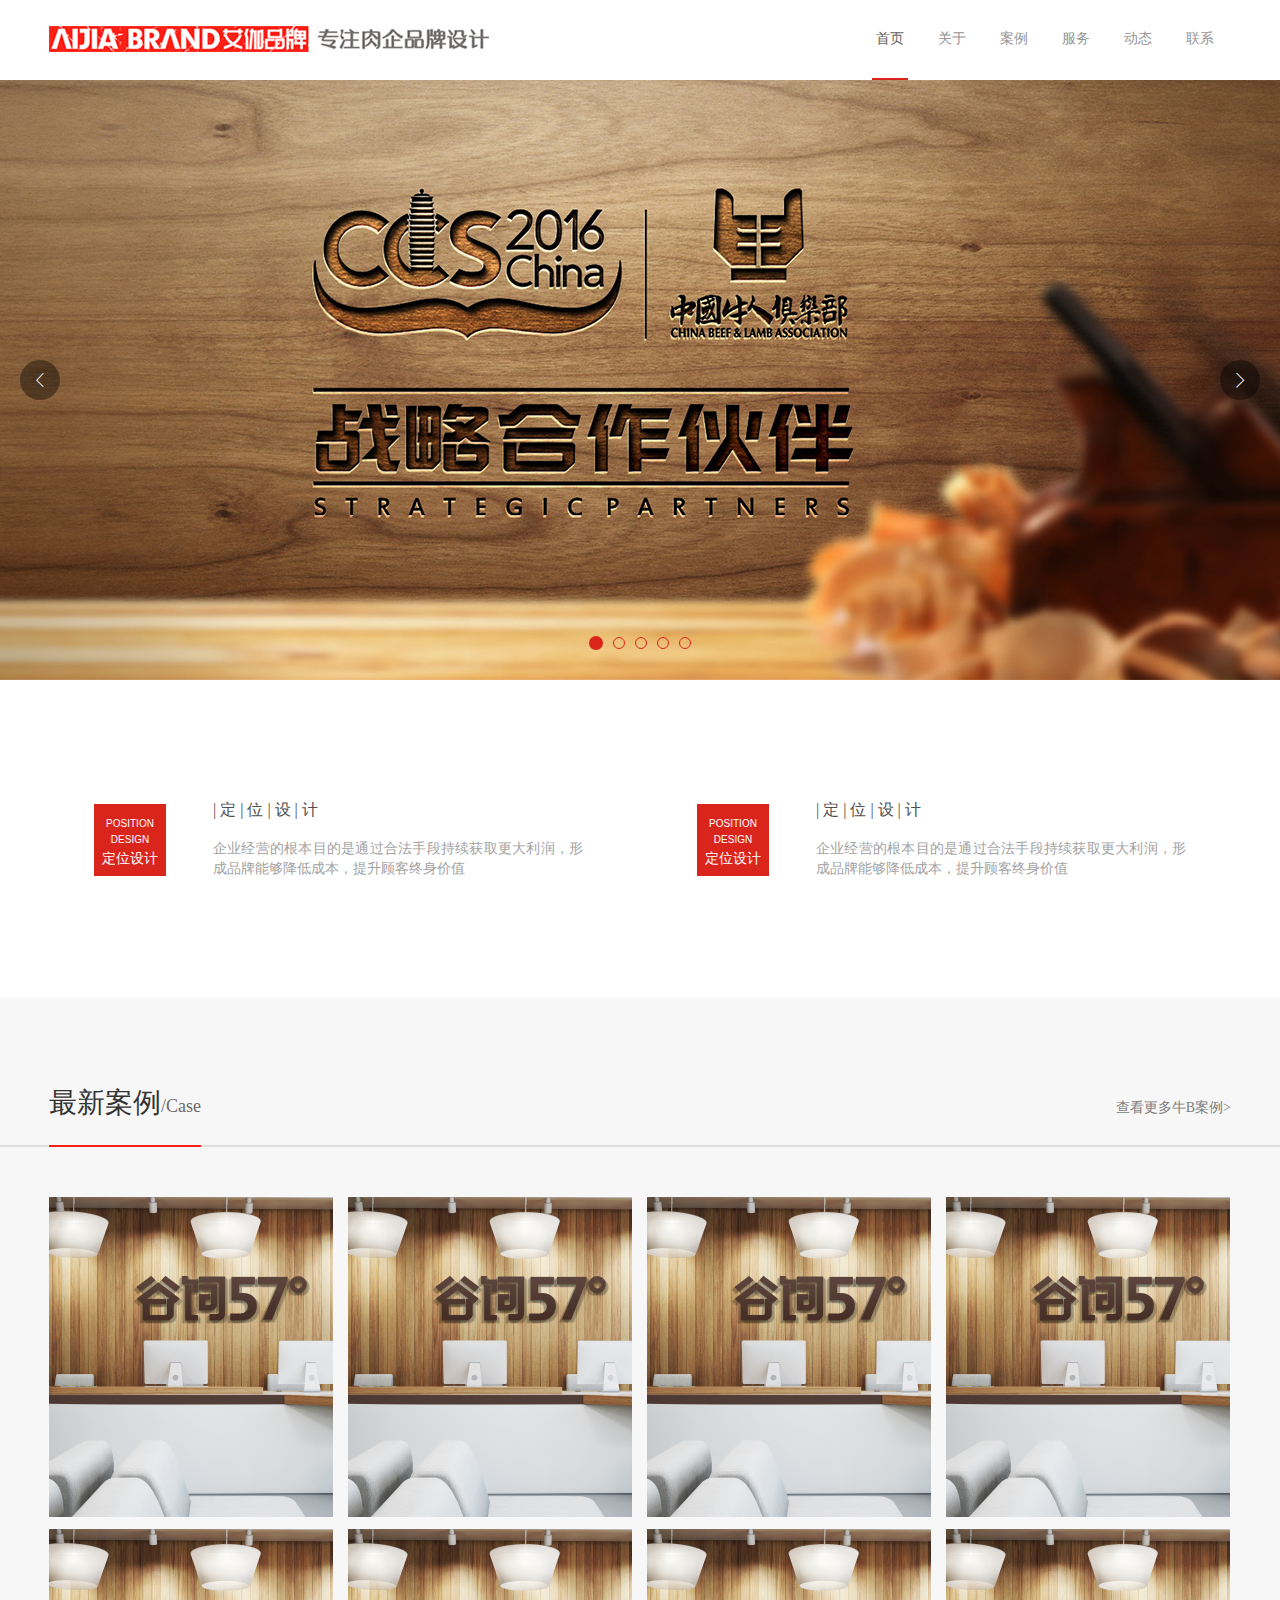
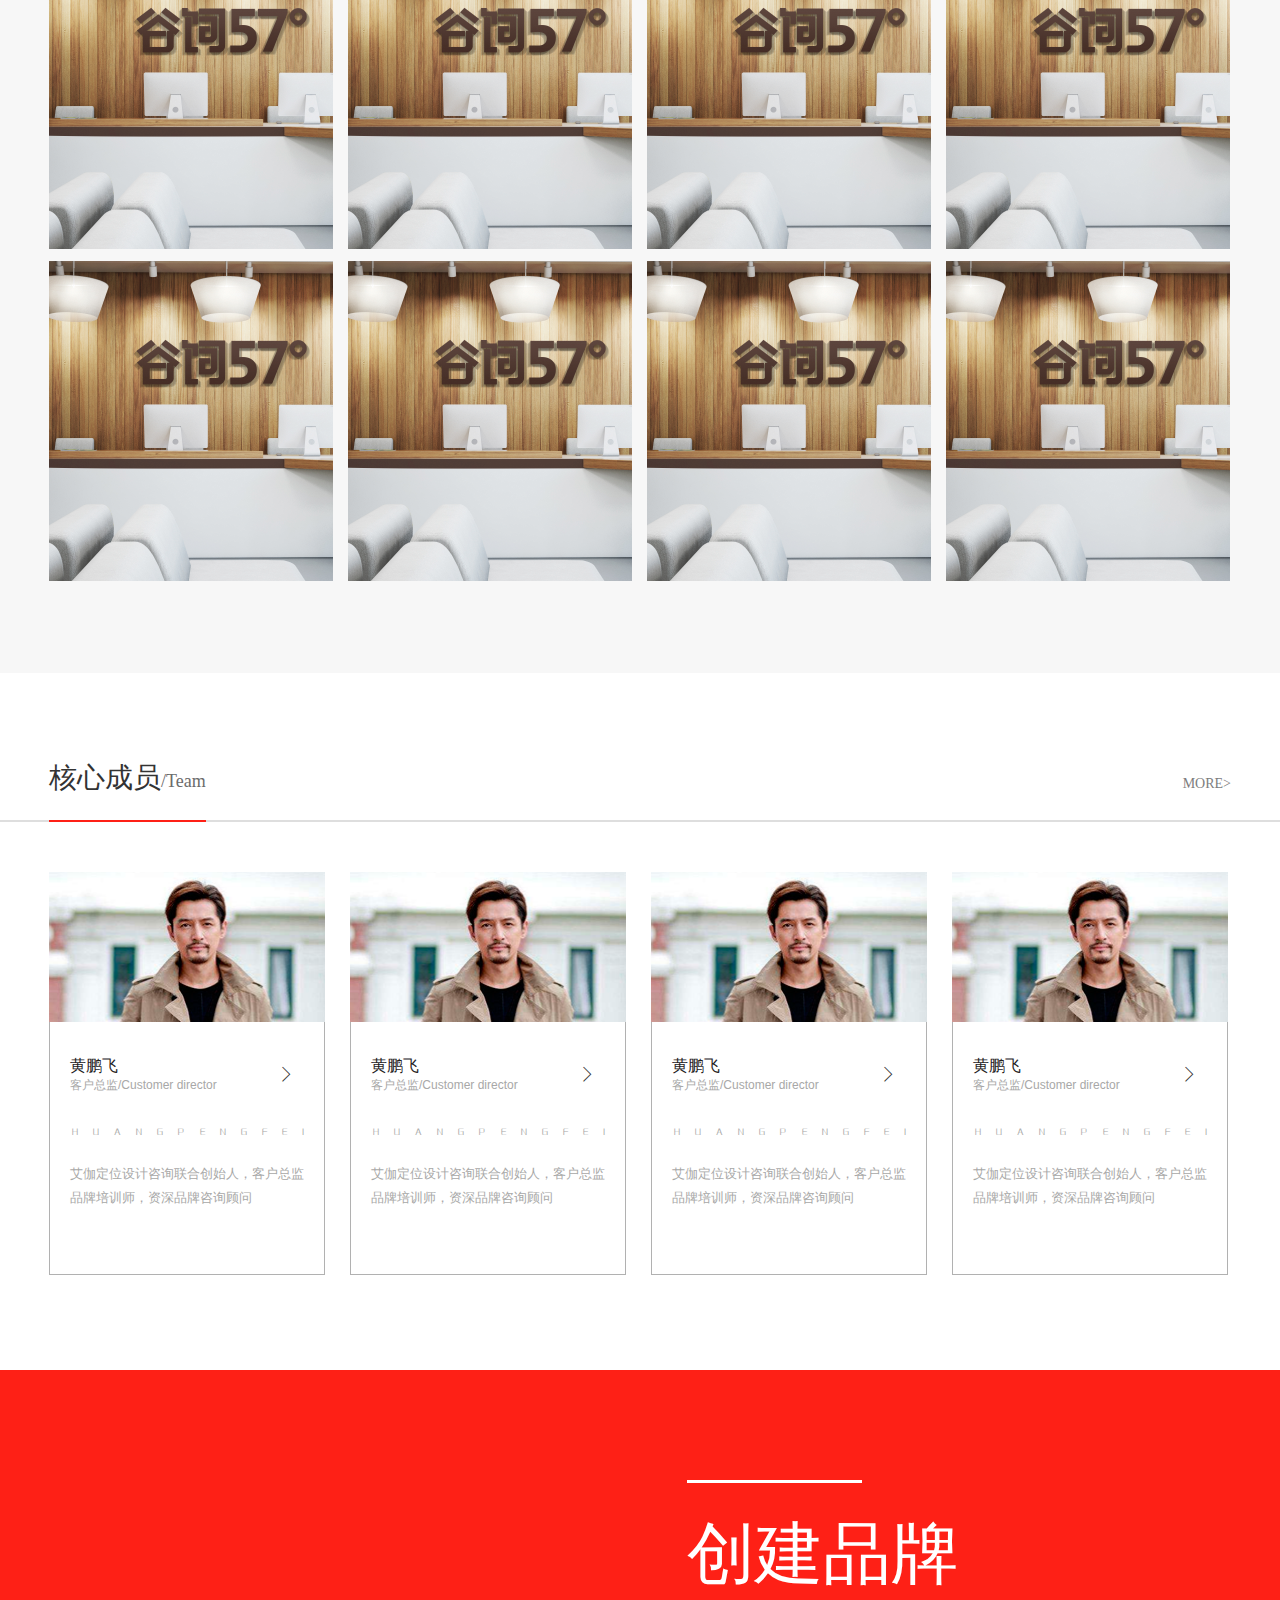
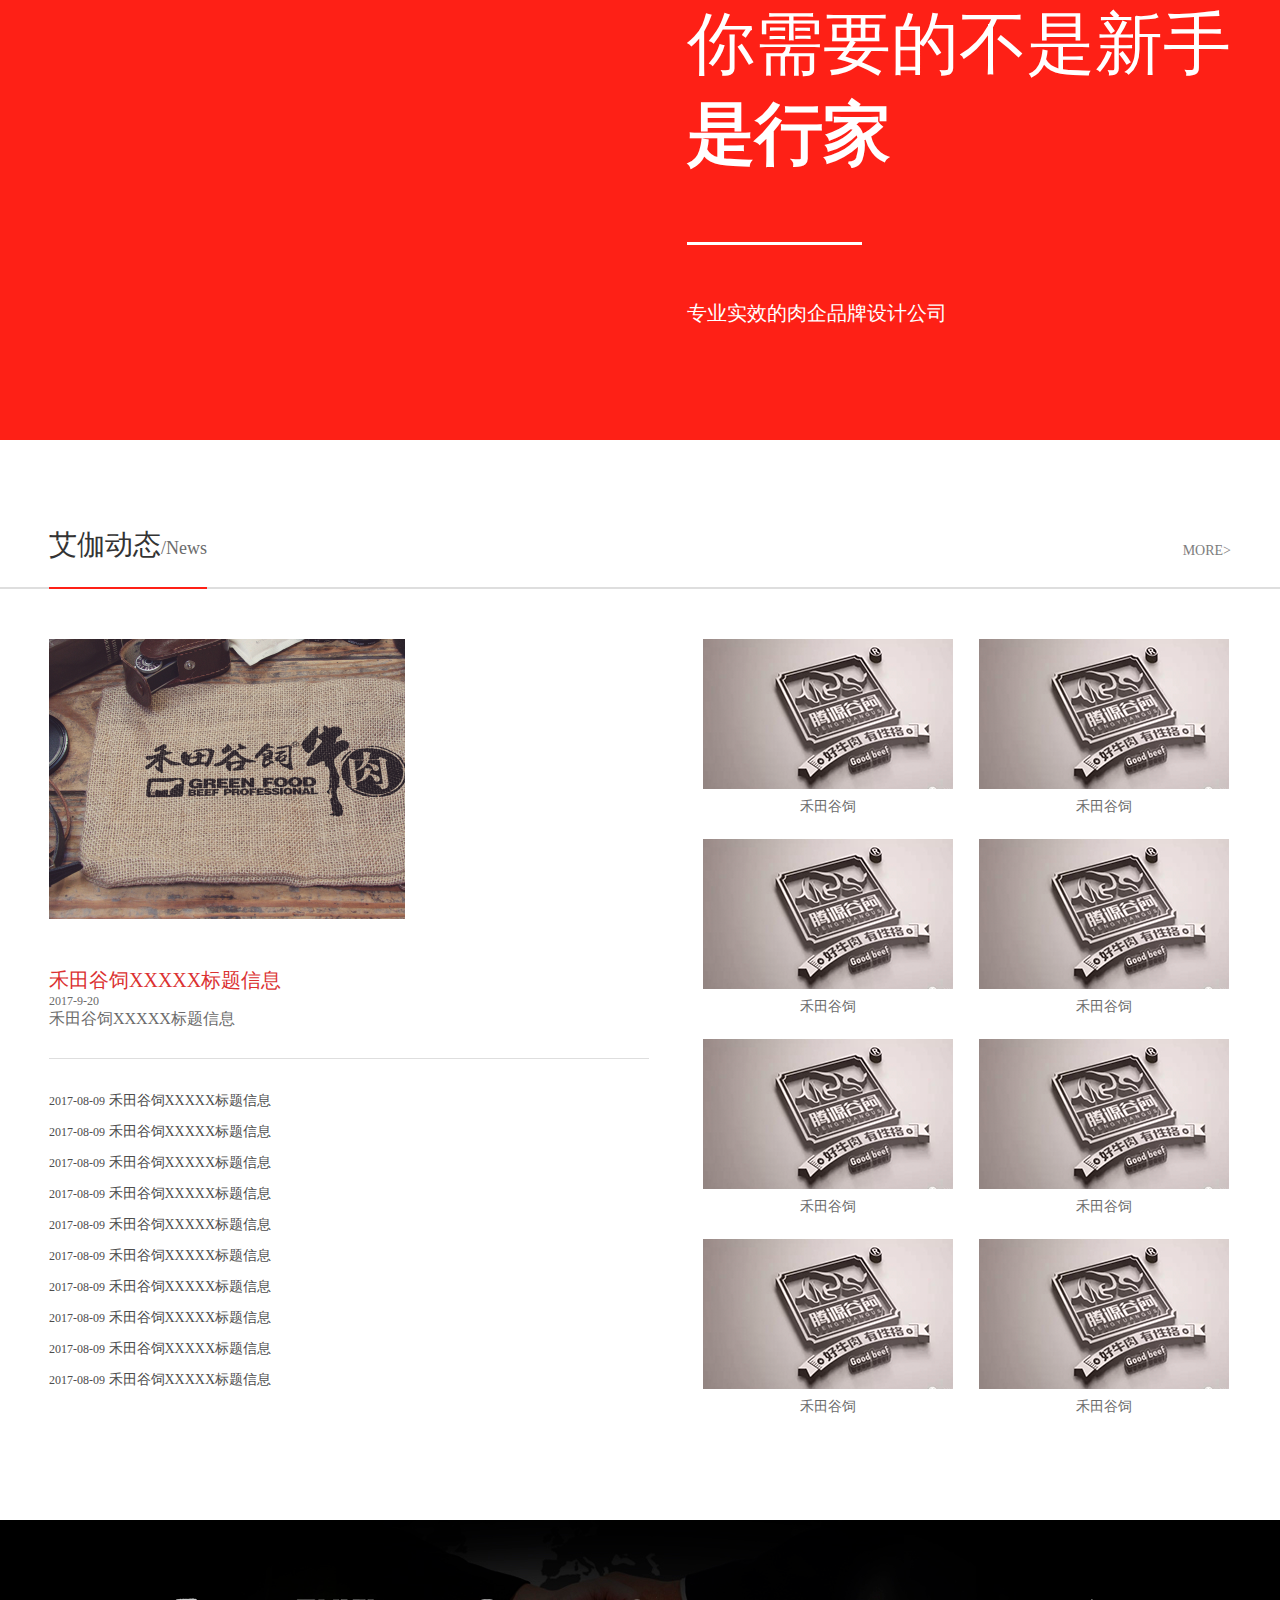
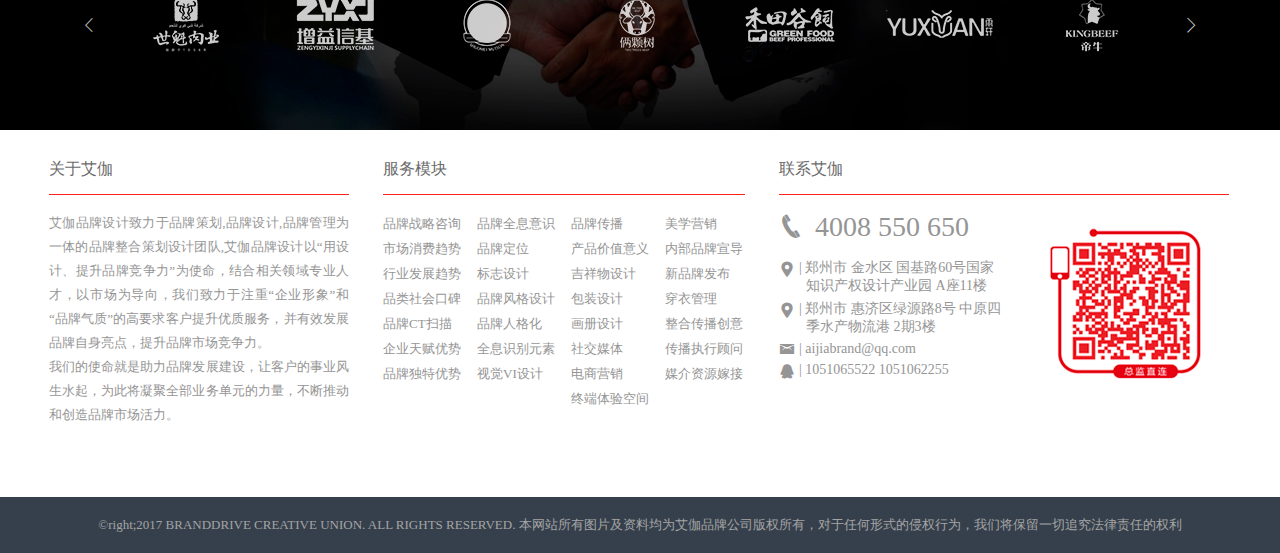
<file: index.html>
<!DOCTYPE html>
<html lang="en">

<head>
  <meta charset="UTF-8">
  <meta http-equiv="X-UA-Compatible" content="IE=Edge">
  <title>艾伽</title>
  <link rel="stylesheet" type="text/css" href="styles/common.css">
  <link rel="stylesheet" type="text/css" href="styles/index.css">
  <link rel="stylesheet" href="styles/animate.min.css">
</head>

<body>
  <!-- 头部 -->
  <header class="header">
    <section class="container">
      <a href="index.html" class="logo"><img src="images/logo.png" alt="logo"></a>
      <ul class="nav">
        <li><a href="index.html" class="active">首页</a></li>
        <li><a href="about.html">关于</a></li>
        <li><a href="case.html">案例</a></li>
        <li><a href="server.html">服务</a></li>
        <li><a href="news.html">动态</a></li>
        <li><a href="contact.html">联系</a></li>
      </ul>
    </section>
  </header>
  <!-- 轮播图 -->
  <section class="banner no-select">
    <ul>
      <li>
        <a href="#"><img src="images/banner1.jpg" alt=""></a>
      </li>
      <li>
        <a href="#"><img src="images/banner2.jpg" alt=""></a>
      </li>
      <li>
        <a href="#"><img src="images/banner3.jpg" alt=""></a>
      </li>
      <li>
        <a href="#"><img src="images/banner4.jpg" alt=""></a>
      </li>
      <li>
        <a href="#"><img src="images/banner5.jpg" alt=""></a>
      </li>
    </ul>
    <ol class="focus"></ol>
    <div class="prev"><i class="iconfont-style1 iconfont icon-zuoyoujiantou"></i></div>
    <div class="next"><i class="iconfont-style1 iconfont icon-you"></i></div>
  </section>
  <!-- 页面主体 -->
  <section class="main clear-fix">
    <!-- 设计模块 -->
    <section class="design">
      <section class="container">
        <a href="#" class="lside">
          <div class="square">
            <p>POSITION DESIGN</p>
            <h5>定位设计</h5>
          </div>
          <h4>| 定 | 位 | 设 | 计</h4>
          <p>企业经营的根本目的是通过合法手段持续获取更大利润，形成品牌能够降低成本，提升顾客终身价值</p>
        </a>
        <a href="#" class="rside">
          <div class="square">
            <p>POSITION DESIGN</p>
            <h5>定位设计</h5>
          </div>
          <h4>| 定 | 位 | 设 | 计</h4>
          <p>企业经营的根本目的是通过合法手段持续获取更大利润，形成品牌能够降低成本，提升顾客终身价值</p>
        </a>
      </section>
    </section>
    <!-- 案例模块 -->
    <section class="case">
      <section class="module-title">
        <section class="container">
          <h3><span>最新案例<i>/Case</i></span></h3>
          <a href="#">查看更多牛B案例&gt;</a>
        </section>
      </section>
      <section class="container">
        <ul class="clear-fix">
          <li>
            <a href="#">
              <img src="images/case01.png" alt="">
              <div class="case-content">
                <span><i class="iconfont-style1 iconfont icon-you"></i></span>
                <article>
                  <h4>案例标题</h4>
                  <p>案例副标题或描述信息</p>
                </article>
              </div>
            </a>
          </li>
          <li>
            <a href="#">
              <img src="images/case01.png" alt="">
              <div class="case-content">
                <span><i class="iconfont-style1 iconfont icon-you"></i></span>
                <article>
                  <h4>案例标题</h4>
                  <p>案例副标题或描述信息</p>
                </article>
              </div>
            </a>
          </li>
          <li>
            <a href="#">
              <img src="images/case01.png" alt="">
              <div class="case-content">
                <span><i class="iconfont-style1 iconfont icon-you"></i></span>
                <article>
                  <h4>案例标题</h4>
                  <p>案例副标题或描述信息</p>
                </article>
              </div>
            </a>
          </li>
          <li>
            <a href="#">
              <img src="images/case01.png" alt="">
              <div class="case-content">
                <span><i class="iconfont-style1 iconfont icon-you"></i></span>
                <article>
                  <h4>案例标题</h4>
                  <p>案例副标题或描述信息</p>
                </article>
              </div>
            </a>
          </li>
          <li>
            <a href="#">
              <img src="images/case01.png" alt="">
              <div class="case-content">
                <span><i class="iconfont-style1 iconfont icon-you"></i></span>
                <article>
                  <h4>案例标题</h4>
                  <p>案例副标题或描述信息</p>
                </article>
              </div>
            </a>
          </li>
          <li>
            <a href="#">
              <img src="images/case01.png" alt="">
              <div class="case-content">
                <span><i class="iconfont-style1 iconfont icon-you"></i></span>
                <article>
                  <h4>案例标题</h4>
                  <p>案例副标题或描述信息</p>
                </article>
              </div>
            </a>
          </li>
          <li>
            <a href="#">
              <img src="images/case01.png" alt="">
              <div class="case-content">
                <span><i class="iconfont-style1 iconfont icon-you"></i></span>
                <article>
                  <h4>案例标题</h4>
                  <p>案例副标题或描述信息</p>
                </article>
              </div>
            </a>
          </li>
          <li>
            <a href="#">
              <img src="images/case01.png" alt="">
              <div class="case-content">
                <span><i class="iconfont-style1 iconfont icon-you"></i></span>
                <article>
                  <h4>案例标题</h4>
                  <p>案例副标题或描述信息</p>
                </article>
              </div>
            </a>
          </li>
          <li>
            <a href="#">
              <img src="images/case01.png" alt="">
              <div class="case-content">
                <span><i class="iconfont-style1 iconfont icon-you"></i></span>
                <article>
                  <h4>案例标题</h4>
                  <p>案例副标题或描述信息</p>
                </article>
              </div>
            </a>
          </li>
          <li>
            <a href="#">
              <img src="images/case01.png" alt="">
              <div class="case-content">
                <span><i class="iconfont-style1 iconfont icon-you"></i></span>
                <article>
                  <h4>案例标题</h4>
                  <p>案例副标题或描述信息</p>
                </article>
              </div>
            </a>
          </li>
          <li>
            <a href="#">
              <img src="images/case01.png" alt="">
              <div class="case-content">
                <span><i class="iconfont-style1 iconfont icon-you"></i></span>
                <article>
                  <h4>案例标题</h4>
                  <p>案例副标题或描述信息</p>
                </article>
              </div>
            </a>
          </li>
          <li>
            <a href="#">
              <img src="images/case01.png" alt="">
              <div class="case-content">
                <span><i class="iconfont-style1 iconfont icon-you"></i></span>
                <article>
                  <h4>案例标题</h4>
                  <p>案例副标题或描述信息</p>
                </article>
              </div>
            </a>
          </li>
        </ul>
      </section>
    </section>
    <!-- 核心成员模块 -->
    <section class="team">
      <section class="module-title">
        <section class="container">
          <h3><span>核心成员<i>/Team</i></span></h3>
          <a href="#">MORE&gt;</a>
        </section>
      </section>
      <section class="container">
        <ul class="clear-fix">
          <li>
            <a href="#" class="team-img">
              <img src="images/1.png" alt="">
            </a>
            <section class="team-content">
              <header class="team-content-header">
                <h4>黄鹏飞</h4>
                <p>客户总监<span>/Customer director</span></p>
                <a href="#" class="team-more">
                  <i class="iconfont-style1 iconfont icon-you"></i>
                </a>
              </header>
              <p class="team-line">
                H U A N G P E N G F E I<span></span>
              </p>
              <p class="team-desc">
                艾伽定位设计咨询联合创始人，客户总监品牌培训师，资深品牌咨询顾问
              </p>
            </section>
          </li>
          <li>
            <a href="#" class="team-img">
              <img src="images/1.png" alt="">
            </a>
            <section class="team-content">
              <header class="team-content-header">
                <h4>黄鹏飞</h4>
                <p>客户总监<span>/Customer director</span></p>
                <a href="#" class="team-more">
                  <i class="iconfont-style1 iconfont icon-you"></i>
                </a>
              </header>
              <p class="team-line">
                H U A N G P E N G F E I<span></span>
              </p>
              <p class="team-desc">
                艾伽定位设计咨询联合创始人，客户总监品牌培训师，资深品牌咨询顾问
              </p>
            </section>
          </li>
          <li>
            <a href="#" class="team-img">
              <img src="images/1.png" alt="">
            </a>
            <section class="team-content">
              <header class="team-content-header">
                <h4>黄鹏飞</h4>
                <p>客户总监<span>/Customer director</span></p>
                <a href="#" class="team-more">
                  <i class="iconfont-style1 iconfont icon-you"></i>
                </a>
              </header>
              <p class="team-line">
                H U A N G P E N G F E I<span></span>
              </p>
              <p class="team-desc">
                艾伽定位设计咨询联合创始人，客户总监品牌培训师，资深品牌咨询顾问
              </p>
            </section>
          </li>
          <li>
            <a href="#" class="team-img">
              <img src="images/1.png" alt="">
            </a>
            <section class="team-content">
              <header class="team-content-header">
                <h4>黄鹏飞</h4>
                <p>客户总监<span>/Customer director</span></p>
                <a href="#" class="team-more">
                  <i class="iconfont-style1 iconfont icon-you"></i>
                </a>
              </header>
              <p class="team-line">
                H U A N G P E N G F E I<span></span>
              </p>
              <p class="team-desc">
                艾伽定位设计咨询联合创始人，客户总监品牌培训师，资深品牌咨询顾问
              </p>
            </section>
          </li>
        </ul>
      </section>
    </section>
    <!-- about -->
    <section class="about">
      <section class="container clear-fix">
        <div class="about-content">
          <span></span>
          <h2>创建品牌<br>你需要的不是新手<br><b>是行家</b></h2>
          <span></span>
          <p>专业实效的肉企品牌设计公司</p>
        </div>
      </section>
    </section>
    <!-- 艾伽动态 -->
    <section class="news">
      <section class="module-title">
        <section class="container">
          <h3><span>艾伽动态<i>/News</i></span></h3>
          <a href="#">MORE&gt;</a>
        </section>
      </section>
      <section class="container news-content clear-fix">
        <!-- 左半部分 -->
        <div class="lside">
          <a href="#" class="big-img">
            <img src="images/big.png" alt="">
          </a>
          <article class="title-group">
            <h3>禾田谷饲XXXXX标题信息</h3>
            <p class="title-group-time">2017-9-20</p>
            <p>禾田谷饲XXXXX标题信息</p>
          </article>
          <ul class="news-list">
            <li>
              <a href="#">
                <span class="news-list-time">2017-08-09</span>
                禾田谷饲XXXXX标题信息
              </a>
            </li>
            <li>
              <a href="#">
                <span class="news-list-time">2017-08-09</span>
                禾田谷饲XXXXX标题信息
              </a>
            </li>
            <li>
              <a href="#">
                <span class="news-list-time">2017-08-09</span>
                禾田谷饲XXXXX标题信息
              </a>
            </li>
            <li>
              <a href="#">
                <span class="news-list-time">2017-08-09</span>
                禾田谷饲XXXXX标题信息
              </a>
            </li>
            <li>
              <a href="#">
                <span class="news-list-time">2017-08-09</span>
                禾田谷饲XXXXX标题信息
              </a>
            </li>
            <li>
              <a href="#">
                <span class="news-list-time">2017-08-09</span>
                禾田谷饲XXXXX标题信息
              </a>
            </li>
            <li>
              <a href="#">
                <span class="news-list-time">2017-08-09</span>
                禾田谷饲XXXXX标题信息
              </a>
            </li>
            <li>
              <a href="#">
                <span class="news-list-time">2017-08-09</span>
                禾田谷饲XXXXX标题信息
              </a>
            </li>
            <li>
              <a href="#">
                <span class="news-list-time">2017-08-09</span>
                禾田谷饲XXXXX标题信息
              </a>
            </li>
            <li>
              <a href="#">
                <span class="news-list-time">2017-08-09</span>
                禾田谷饲XXXXX标题信息
              </a>
            </li>
          </ul>
        </div>
        <!-- 右半部分 -->
        <div class="rside">
          <ul class="clear-fix">
            <li>
              <a href="#">
                <div>
                  <img src="images/2.png" alt="">
                </div>
                <p>禾田谷饲</p>
              </a>
            </li>
            <li>
              <a href="#">
                <div>
                  <img src="images/2.png" alt="">
                </div>
                <p>禾田谷饲</p>
              </a>
            </li>
            <li>
              <a href="#">
                <div>
                  <img src="images/2.png" alt="">
                </div>
                <p>禾田谷饲</p>
              </a>
            </li>
            <li>
              <a href="#">
                <div>
                  <img src="images/2.png" alt="">
                </div>
                <p>禾田谷饲</p>
              </a>
            </li>
            <li>
              <a href="#">
                <div>
                  <img src="images/2.png" alt="">
                </div>
                <p>禾田谷饲</p>
              </a>
            </li>
            <li>
              <a href="#">
                <div>
                  <img src="images/2.png" alt="">
                </div>
                <p>禾田谷饲</p>
              </a>
            </li>
            <li>
              <a href="#">
                <div>
                  <img src="images/2.png" alt="">
                </div>
                <p>禾田谷饲</p>
              </a>
            </li>
            <li>
              <a href="#">
                <div>
                  <img src="images/2.png" alt="">
                </div>
                <p>禾田谷饲</p>
              </a>
            </li>
          </ul>
        </div>
      </section>
    </section>
    <!-- 友情链接 -->
    <section class="friend-link">
      <section class="container">
        <div class="prev"><i class="iconfont-style1 iconfont icon-zuoyoujiantou"></i></div>
        <div class="next"><i class="iconfont-style1 iconfont icon-you"></i></div>
        <div class="link-box middle-center">
          <ul class="link-wrap">
            <li>
              <a href="#"><img src="images/logo_01.png" alt=""></a>
              <a href="#"><img src="images/logo_02.png" alt=""></a>
              <a href="#"><img src="images/logo_03.png" alt=""></a>
              <a href="#"><img src="images/logo_04.png" alt=""></a>
              <a href="#"><img src="images/logo_05.png" alt=""></a>
              <a href="#"><img src="images/logo_06.png" alt=""></a>
              <a href="#"><img src="images/logo_07.png" alt=""></a>
            </li>
            <li>
              <a href="#"><img src="images/logo_08.png" alt=""></a>
              <a href="#"><img src="images/logo_09.png" alt=""></a>
              <a href="#"><img src="images/logo_10.png" alt=""></a>
              <a href="#"><img src="images/logo_11.png" alt=""></a>
              <a href="#"><img src="images/logo_12.png" alt=""></a>
              <a href="#"><img src="images/logo_13.png" alt=""></a>
            </li>
          </ul>
        </div>
      </section>
    </section>
    <!-- 底部 -->
    <footer class="footer">
      <section class="container clear-fix">
        <!-- 左 -->
        <section class="lside">
          <section class="footer-module-title">
            <h4>关于艾伽</h4>
          </section>
          <p>
            艾伽品牌设计致力于品牌策划,品牌设计,品牌管理为一体的品牌整合策划设计团队,艾伽品牌设计以“用设计、提升品牌竞争力”为使命，结合相关领域专业人才，以市场为导向，我们致力于注重“企业形象”和“品牌气质”的高要求客户提升优质服务，并有效发展品牌自身亮点，提升品牌市场竞争力。
          </p>
          <p>我们的使命就是助力品牌发展建设，让客户的事业风生水起，为此将凝聚全部业务单元的力量，不断推动和创造品牌市场活力。</p>
        </section>
        <!-- 中 -->
        <section class="center">
          <header class="footer-module-title">
            <h4>服务模块</h4>
          </header>
          <ul class="footer-list-first">
            <li><a href="#">品牌战略咨询</a></li>
            <li><a href="#">市场消费趋势</a></li>
            <li><a href="#">行业发展趋势</a></li>
            <li><a href="#">品类社会口碑</a></li>
            <li><a href="#">品牌CT扫描</a></li>
            <li><a href="#">企业天赋优势</a></li>
            <li><a href="#">品牌独特优势</a></li>
          </ul>
          <ul>
            <li><a href="#">品牌全息意识</a></li>
            <li><a href="#">品牌定位</a></li>
            <li><a href="#">标志设计</a></li>
            <li><a href="#">品牌风格设计</a></li>
            <li><a href="#">品牌人格化</a></li>
            <li><a href="#">全息识别元素</a></li>
            <li><a href="#">视觉VI设计</a></li>
          </ul>
          <ul>
            <li><a href="#">品牌传播</a></li>
            <li><a href="#">产品价值意义</a></li>
            <li><a href="#">吉祥物设计</a></li>
            <li><a href="#">包装设计</a></li>
            <li><a href="#">画册设计</a></li>
            <li><a href="#">社交媒体</a></li>
            <li><a href="#">电商营销</a></li>
            <li><a href="#">终端体验空间</a></li>
          </ul>
          <ul>
            <li><a href="#">美学营销</a></li>
            <li><a href="#">内部品牌宣导</a></li>
            <li><a href="#">新品牌发布</a></li>
            <li><a href="#">穿衣管理</a></li>
            <li><a href="#">整合传播创意</a></li>
            <li><a href="#">传播执行顾问</a></li>
            <li><a href="#">媒介资源嫁接</a></li>
          </ul>
        </section>
        <!-- 右 -->
        <section class="rside">
          <header class="footer-module-title">
            <h4>联系艾伽</h4>
          </header>
          <section class="footer-rside-content">
            <h5><span><i class="iconfont icon-dianhua"></i></span>4008 550 650</h5>
            <p class="address"><span><i class="iconfont icon-weizhi"></i></span>| 郑州市 金水区 国基路60号国家<br>&nbsp;&nbsp;知识产权设计产业园 A座11楼</p>
            <p class="address"><span><i class="iconfont icon-weizhi"></i></span>| 郑州市 惠济区绿源路8号 中原四<br>&nbsp;&nbsp;季水产物流港 2期3楼</p>
            <p><span><i class="iconfont icon-email"></i></span>| aijiabrand@qq.com</p>
            <p><span><i class="iconfont icon-qq"></i></span>| 1051065522 1051062255</p>
            <img src="images/wecharcode.png" alt="二维码">
          </section>
        </section>
      </section>
    </footer>
    <section class="copyright">
      &copyright;2017 BRANDDRIVE CREATIVE UNION. ALL RIGHTS RESERVED. 本网站所有图片及资料均为艾伽品牌公司版权所有，对于任何形式的侵权行为，我们将保留一切追究法律责任的权利
    </section>
  </section>
  <script src="libarys/jquery.min.js"></script>
  <script src="scripts/main.js"></script>
  <script src="scripts/public.js"></script>
</body>

</html>
</file>
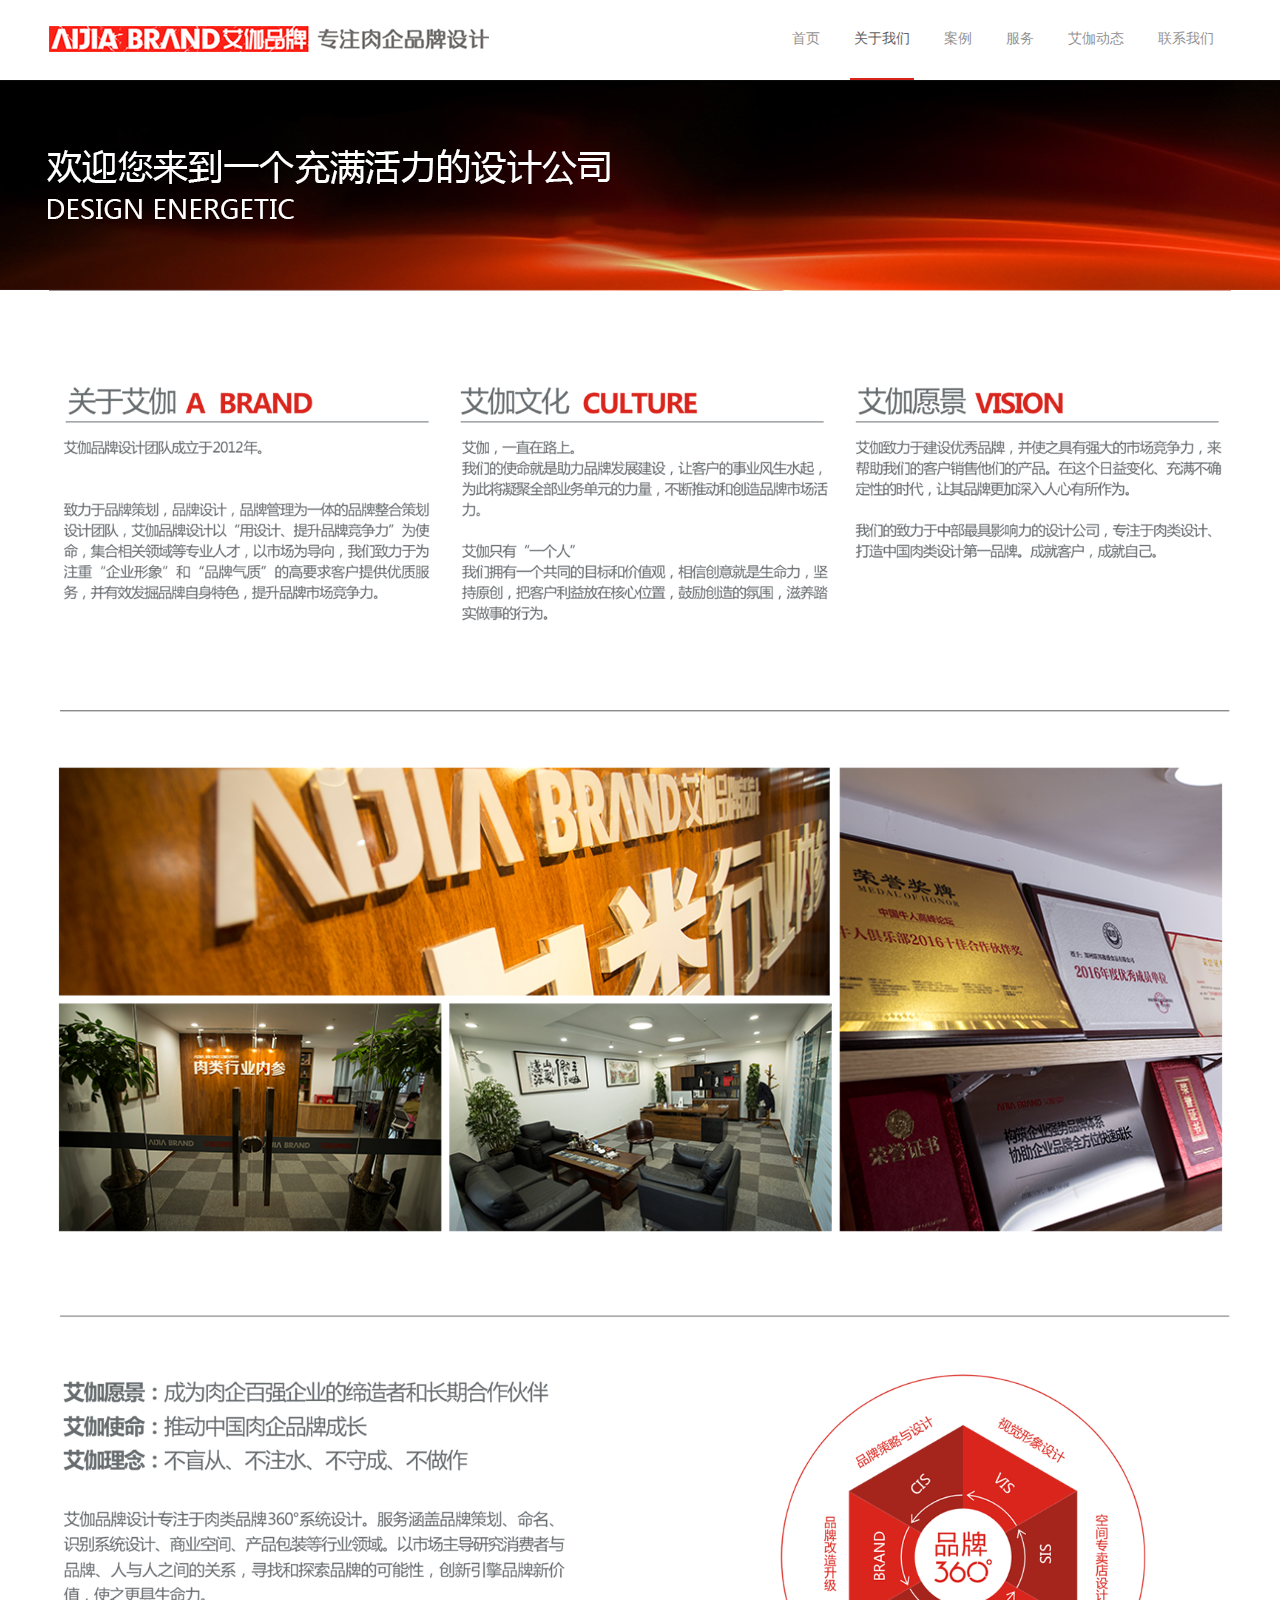
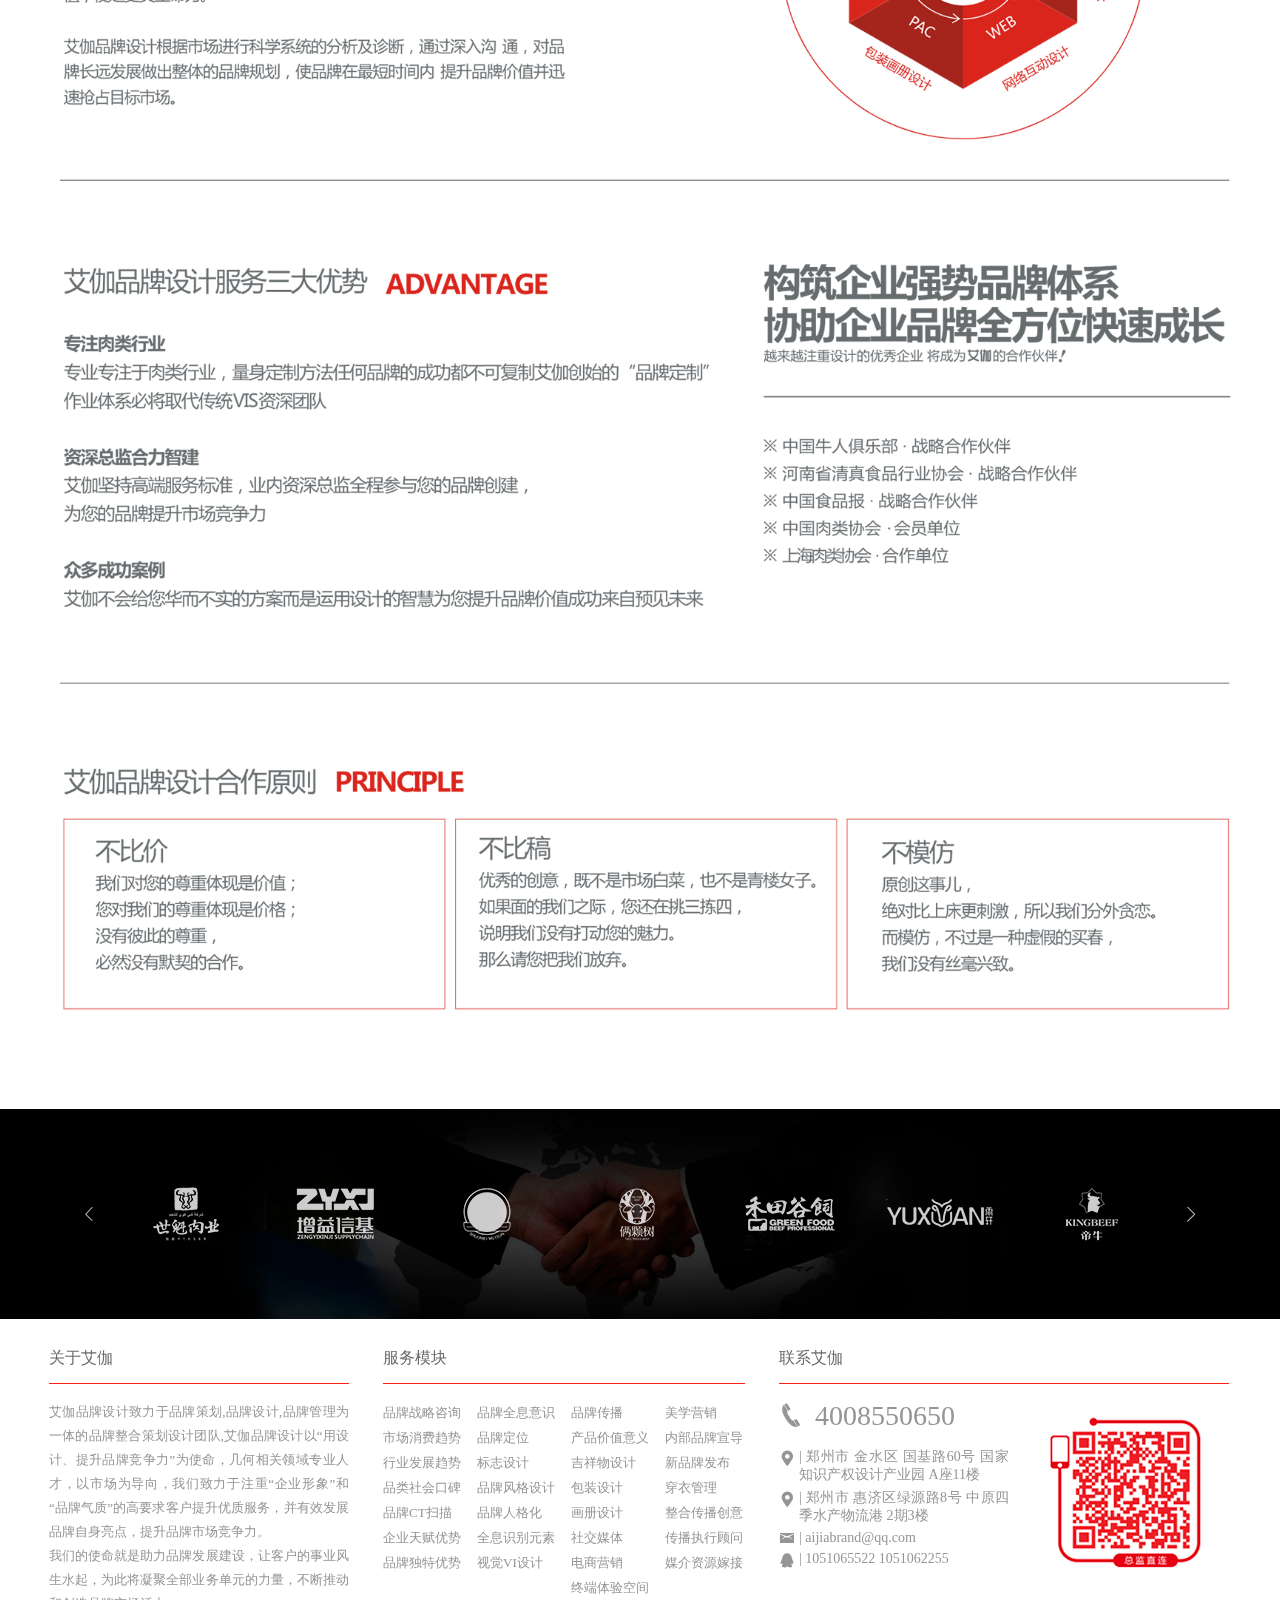
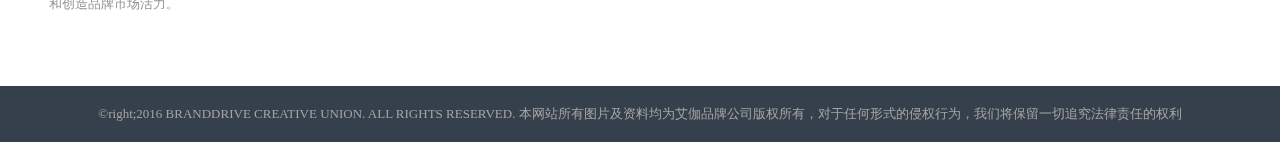
<file: about.html>
<!DOCTYPE html>
<html lang="en">

<head>
  <meta charset="UTF-8">
  <meta http-equiv="X-UA-Compatible" content="IE=Edge">
  <title>案例</title>
  <link rel="stylesheet" type="text/css" href="styles/common.css">
  <link rel="stylesheet" type="text/css" href="styles/about.css">
</head>

<body>
  <!-- 头部 -->
  <header class="header">
    <section class="container">
      <a href="index.html" class="logo"><img src="images/logo.png" alt="logo"></a>
      <ul class="nav">
        <li><a href="index.html">首页</a></li>
        <li><a href="about.html" class="active">关于我们</a></li>
        <li><a href="case.html">案例</a></li>
        <li><a href="server.html">服务</a></li>
        <li><a href="news.html">艾伽动态</a></li>
        <li><a href="contact.html">联系我们</a></li>
      </ul>
    </section>
  </header>
  <section class="banner"></section>
  <!-- 页面主体 -->
  <section class="main">
    <header class="main-header">
      <section class="container">
        <!-- <h2>独特之处<span>/Particular</span></h2> -->
      </section>
    </header>
    <!-- 内容 -->
    <section class="main-content">
      <section class="container no-select about-container">
        <img src="images/ll_01.png" alt="">
        <img src="images/ll_02.png" alt="">
        <img src="images/ll_03.png" alt="">
        <img src="images/ll_04.png" alt="">
        <img src="images/ll_05.png" alt="">
      </section>
    </section>
    <!-- 友情链接 -->
    <section class="friend-link">
      <section class="container">
        <div class="prev"><i class="iconfont-style1 iconfont icon-zuoyoujiantou"></i></div>
        <div class="next"><i class="iconfont-style1 iconfont icon-you"></i></div>
        <div class="link-box middle-center">
          <ul class="link-wrap">
            <li>
              <a href="#"><img src="images/logo_01.png" alt=""></a>
              <a href="#"><img src="images/logo_02.png" alt=""></a>
              <a href="#"><img src="images/logo_03.png" alt=""></a>
              <a href="#"><img src="images/logo_04.png" alt=""></a>
              <a href="#"><img src="images/logo_05.png" alt=""></a>
              <a href="#"><img src="images/logo_06.png" alt=""></a>
              <a href="#"><img src="images/logo_07.png" alt=""></a>
            </li>
            <li>
              <a href="#"><img src="images/logo_08.png" alt=""></a>
              <a href="#"><img src="images/logo_09.png" alt=""></a>
              <a href="#"><img src="images/logo_10.png" alt=""></a>
              <a href="#"><img src="images/logo_11.png" alt=""></a>
              <a href="#"><img src="images/logo_12.png" alt=""></a>
              <a href="#"><img src="images/logo_13.png" alt=""></a>
            </li>
          </ul>
        </div>
      </section>
    </section>
    <!-- 底部 -->
    <footer class="footer">
      <section class="container clear-fix">
        <!-- 左 -->
        <section class="lside">
          <section class="footer-module-title">
            <h4>关于艾伽</h4>
          </section>
          <p>
            艾伽品牌设计致力于品牌策划,品牌设计,品牌管理为一体的品牌整合策划设计团队,艾伽品牌设计以“用设计、提升品牌竞争力”为使命，几何相关领域专业人才，以市场为导向，我们致力于注重“企业形象”和“品牌气质”的高要求客户提升优质服务，并有效发展品牌自身亮点，提升品牌市场竞争力。
          </p>
          <p>我们的使命就是助力品牌发展建设，让客户的事业风生水起，为此将凝聚全部业务单元的力量，不断推动和创造品牌市场活力。</p>
        </section>
        <!-- 中 -->
        <section class="center">
          <header class="footer-module-title">
            <h4>服务模块</h4>
          </header>
          <ul class="footer-list-first">
            <li><a href="#">品牌战略咨询</a></li>
            <li><a href="#">市场消费趋势</a></li>
            <li><a href="#">行业发展趋势</a></li>
            <li><a href="#">品类社会口碑</a></li>
            <li><a href="#">品牌CT扫描</a></li>
            <li><a href="#">企业天赋优势</a></li>
            <li><a href="#">品牌独特优势</a></li>
          </ul>
          <ul>
            <li><a href="#">品牌全息意识</a></li>
            <li><a href="#">品牌定位</a></li>
            <li><a href="#">标志设计</a></li>
            <li><a href="#">品牌风格设计</a></li>
            <li><a href="#">品牌人格化</a></li>
            <li><a href="#">全息识别元素</a></li>
            <li><a href="#">视觉VI设计</a></li>
          </ul>
          <ul>
            <li><a href="#">品牌传播</a></li>
            <li><a href="#">产品价值意义</a></li>
            <li><a href="#">吉祥物设计</a></li>
            <li><a href="#">包装设计</a></li>
            <li><a href="#">画册设计</a></li>
            <li><a href="#">社交媒体</a></li>
            <li><a href="#">电商营销</a></li>
            <li><a href="#">终端体验空间</a></li>
          </ul>
          <ul>
            <li><a href="#">美学营销</a></li>
            <li><a href="#">内部品牌宣导</a></li>
            <li><a href="#">新品牌发布</a></li>
            <li><a href="#">穿衣管理</a></li>
            <li><a href="#">整合传播创意</a></li>
            <li><a href="#">传播执行顾问</a></li>
            <li><a href="#">媒介资源嫁接</a></li>
          </ul>
        </section>
        <!-- 右 -->
        <section class="rside">
          <header class="footer-module-title">
            <h4>联系艾伽</h4>
          </header>
          <section class="footer-rside-content">
            <h5><span><i class="iconfont icon-dianhua"></i></span>4008550650</h5>
            <p class="address"><span><i class="iconfont icon-weizhi"></i></span>| 郑州市 金水区 国基路60号 国家知识产权设计产业园 A座11楼</p>
            <p class="address"><span><i class="iconfont icon-weizhi"></i></span>| 郑州市 惠济区绿源路8号 中原四季水产物流港 2期3楼</p>
            <p><span><i class="iconfont icon-email"></i></span>| aijiabrand@qq.com</p>
            <p><span><i class="iconfont icon-qq"></i></span>| 1051065522 1051062255</p>
            <img src="images/wecharcode.png" alt="二维码">
          </section>
        </section>
      </section>
    </footer>
    <!-- 底部 -->
    <section class="copyright">&copyright;2016 BRANDDRIVE CREATIVE UNION. ALL RIGHTS RESERVED. 本网站所有图片及资料均为艾伽品牌公司版权所有，对于任何形式的侵权行为，我们将保留一切追究法律责任的权利</section>
  </section>
  <script src="libarys/jquery.min.js"></script>
  <script src="scripts/public.js"></script>
  <script src="scripts/main.js"></script>
  <script type="text/javascript">
  $(function() {
    var allBtn = $('.button-group a'),
      allImg = $('.button-event img');
    allImg.not(':first').css('display','none');
    allBtn.on('click', function() {
      allBtn.removeClass('active');
      $(this).addClass('active');
      allImg.fadeOut();
      allImg.eq($(this).index(allBtn)).fadeIn();
    });
  });
  </script>
</body>

</html>
</file>
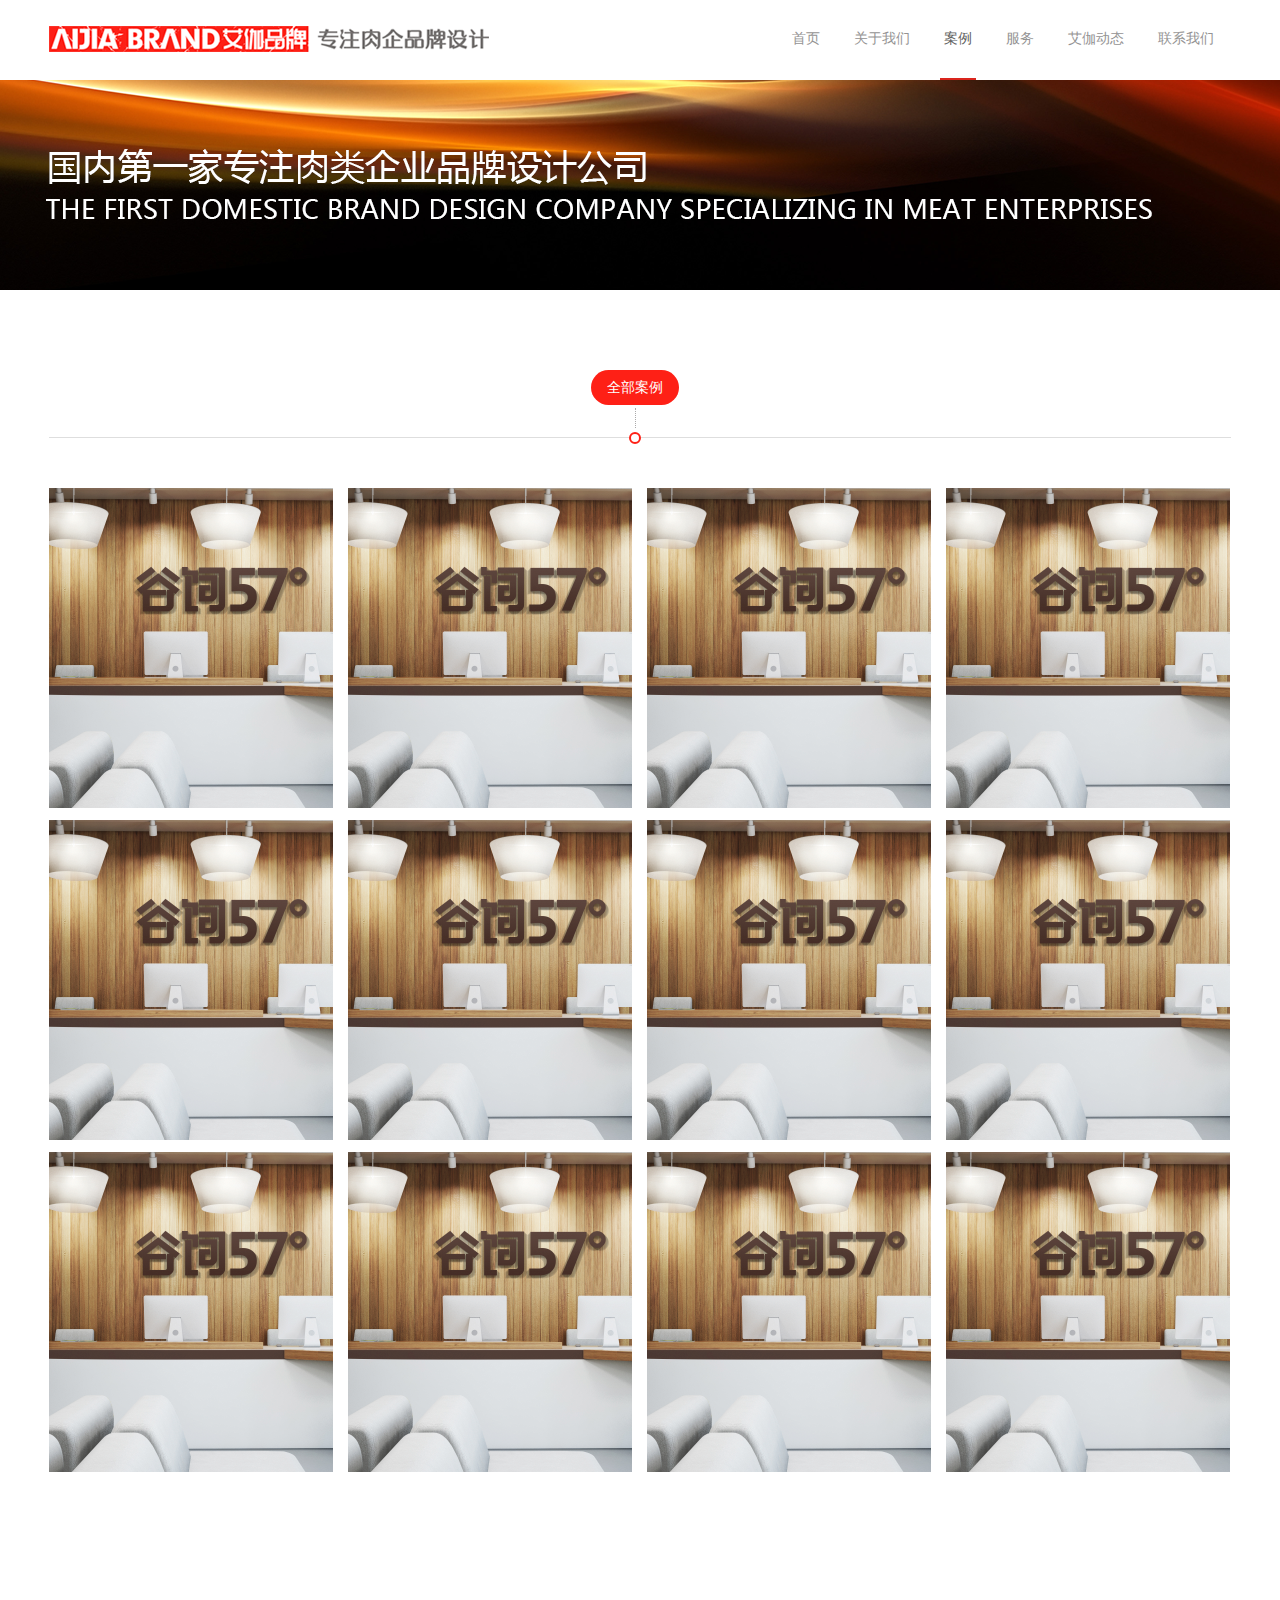
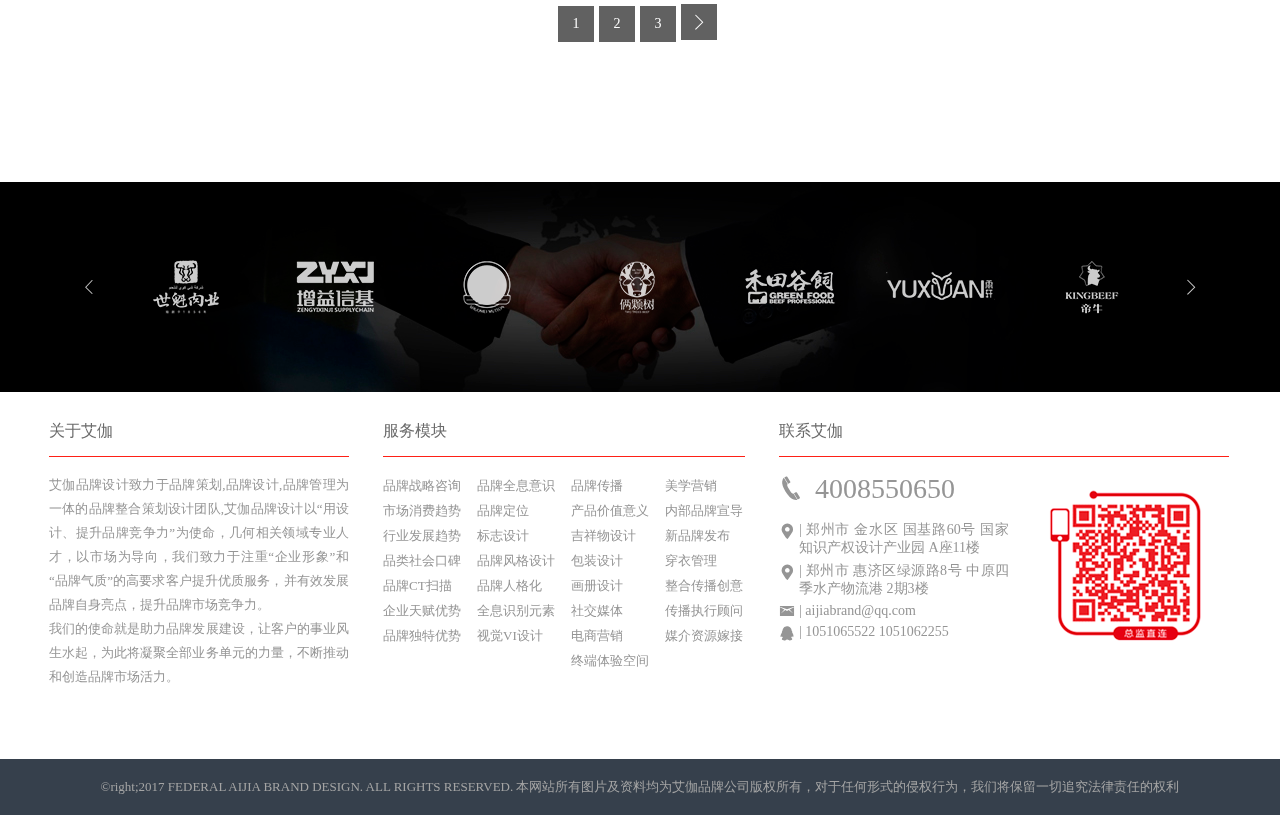
<file: case.html>
<!DOCTYPE html>
<html lang="en">

<head>
  <meta charset="UTF-8">
  <meta http-equiv="X-UA-Compatible" content="IE=Edge">
  <title>案例</title>
  <link rel="stylesheet" type="text/css" href="styles/common.css">
  <link rel="stylesheet" type="text/css" href="styles/case.css">
  <link rel="stylesheet" href="styles/animate.min.css">
</head>

<body>
  <!-- 头部 -->
  <header class="header">
    <section class="container">
      <a href="index.html" class="logo"><img src="images/logo.png" alt="logo"></a>
      <ul class="nav">
        <li><a href="index.html">首页</a></li>
        <li><a href="about.html">关于我们</a></li>
        <li><a href="case.html" class="active">案例</a></li>
        <li><a href="server.html">服务</a></li>
        <li><a href="news.html">艾伽动态</a></li>
        <li><a href="contact.html">联系我们</a></li>
      </ul>
    </section>
  </header>
  <!-- 海报 -->
  <section class="banner"></section>
  <!-- 页面主体 -->
  <section class="main">
    <header class="main-header">
      <section class="container">
        <!-- <h2>案例<span>/Case</span></h2> -->
      </section>
    </header>
    <section class="main-wrap">
      <section class="container">
        <div class="main-nav">
          <a href="#" class="current">全部案例</a>
        </div>
        <ul class="main-content clear-fix">
          <li>
            <a href="#">
              <img src="images/case01.png" alt="">
              <div class="case-content">
                <span><i class="iconfont-style1 iconfont icon-you"></i></span>
                <article>
                  <h4>案例标题</h4>
                  <p>案例副标题或描述信息</p>
                </article>
              </div>
            </a>
          </li>
          <li>
            <a href="#">
              <img src="images/case01.png" alt="">
              <div class="case-content">
                <span><i class="iconfont-style1 iconfont icon-you"></i></span>
                <article>
                  <h4>案例标题</h4>
                  <p>案例副标题或描述信息</p>
                </article>
              </div>
            </a>
          </li>
          <li>
            <a href="#">
              <img src="images/case01.png" alt="">
              <div class="case-content">
                <span><i class="iconfont-style1 iconfont icon-you"></i></span>
                <article>
                  <h4>案例标题</h4>
                  <p>案例副标题或描述信息</p>
                </article>
              </div>
            </a>
          </li>
          <li>
            <a href="#">
              <img src="images/case01.png" alt="">
              <div class="case-content">
                <span><i class="iconfont-style1 iconfont icon-you"></i></span>
                <article>
                  <h4>案例标题</h4>
                  <p>案例副标题或描述信息</p>
                </article>
              </div>
            </a>
          </li>
          <li>
            <a href="#">
              <img src="images/case01.png" alt="">
              <div class="case-content">
                <span><i class="iconfont-style1 iconfont icon-you"></i></span>
                <article>
                  <h4>案例标题</h4>
                  <p>案例副标题或描述信息</p>
                </article>
              </div>
            </a>
          </li>
          <li>
            <a href="#">
              <img src="images/case01.png" alt="">
              <div class="case-content">
                <span><i class="iconfont-style1 iconfont icon-you"></i></span>
                <article>
                  <h4>案例标题</h4>
                  <p>案例副标题或描述信息</p>
                </article>
              </div>
            </a>
          </li>
          <li>
            <a href="#">
              <img src="images/case01.png" alt="">
              <div class="case-content">
                <span><i class="iconfont-style1 iconfont icon-you"></i></span>
                <article>
                  <h4>案例标题</h4>
                  <p>案例副标题或描述信息</p>
                </article>
              </div>
            </a>
          </li>
          <li>
            <a href="#">
              <img src="images/case01.png" alt="">
              <div class="case-content">
                <span><i class="iconfont-style1 iconfont icon-you"></i></span>
                <article>
                  <h4>案例标题</h4>
                  <p>案例副标题或描述信息</p>
                </article>
              </div>
            </a>
          </li>
          <li>
            <a href="#">
              <img src="images/case01.png" alt="">
              <div class="case-content">
                <span><i class="iconfont-style1 iconfont icon-you"></i></span>
                <article>
                  <h4>案例标题</h4>
                  <p>案例副标题或描述信息</p>
                </article>
              </div>
            </a>
          </li>
          <li>
            <a href="#">
              <img src="images/case01.png" alt="">
              <div class="case-content">
                <span><i class="iconfont-style1 iconfont icon-you"></i></span>
                <article>
                  <h4>案例标题</h4>
                  <p>案例副标题或描述信息</p>
                </article>
              </div>
            </a>
          </li>
          <li>
            <a href="#">
              <img src="images/case01.png" alt="">
              <div class="case-content">
                <span><i class="iconfont-style1 iconfont icon-you"></i></span>
                <article>
                  <h4>案例标题</h4>
                  <p>案例副标题或描述信息</p>
                </article>
              </div>
            </a>
          </li>
          <li>
            <a href="#">
              <img src="images/case01.png" alt="">
              <div class="case-content">
                <span><i class="iconfont-style1 iconfont icon-you"></i></span>
                <article>
                  <h4>案例标题</h4>
                  <p>案例副标题或描述信息</p>
                </article>
              </div>
            </a>
          </li>
        </ul>
      </section>
    </section>
    <footer class="main-footer">
      <a href="#" class="page-index">1</a>
      <a href="#" class="page-index">2</a>
      <a href="#" class="page-index">3</a>
      <a href="#" class="page-index"><i class="iconfont icon-you"></i></a>
    </footer>
    <!-- 友情链接 -->
    <section class="friend-link">
      <section class="container">
        <div class="prev"><i class="iconfont-style1 iconfont icon-zuoyoujiantou"></i></div>
        <div class="next"><i class="iconfont-style1 iconfont icon-you"></i></div>
        <div class="link-box middle-center">
          <ul class="link-wrap">
            <li>
              <a href="#"><img src="images/logo_01.png" alt=""></a>
              <a href="#"><img src="images/logo_02.png" alt=""></a>
              <a href="#"><img src="images/logo_03.png" alt=""></a>
              <a href="#"><img src="images/logo_04.png" alt=""></a>
              <a href="#"><img src="images/logo_05.png" alt=""></a>
              <a href="#"><img src="images/logo_06.png" alt=""></a>
              <a href="#"><img src="images/logo_07.png" alt=""></a>
            </li>
            <li>
              <a href="#"><img src="images/logo_08.png" alt=""></a>
              <a href="#"><img src="images/logo_09.png" alt=""></a>
              <a href="#"><img src="images/logo_10.png" alt=""></a>
              <a href="#"><img src="images/logo_11.png" alt=""></a>
              <a href="#"><img src="images/logo_12.png" alt=""></a>
              <a href="#"><img src="images/logo_13.png" alt=""></a>
            </li>
          </ul>
        </div>
      </section>
    </section>
    <!-- 底部 -->
    <footer class="footer">
      <section class="container clear-fix">
        <!-- 左 -->
        <section class="lside">
          <section class="footer-module-title">
            <h4>关于艾伽</h4>
          </section>
          <p>
            艾伽品牌设计致力于品牌策划,品牌设计,品牌管理为一体的品牌整合策划设计团队,艾伽品牌设计以“用设计、提升品牌竞争力”为使命，几何相关领域专业人才，以市场为导向，我们致力于注重“企业形象”和“品牌气质”的高要求客户提升优质服务，并有效发展品牌自身亮点，提升品牌市场竞争力。
          </p>
          <p>我们的使命就是助力品牌发展建设，让客户的事业风生水起，为此将凝聚全部业务单元的力量，不断推动和创造品牌市场活力。</p>
        </section>
        <!-- 中 -->
        <section class="center">
          <header class="footer-module-title">
            <h4>服务模块</h4>
          </header>
          <ul class="footer-list-first">
            <li><a href="#">品牌战略咨询</a></li>
            <li><a href="#">市场消费趋势</a></li>
            <li><a href="#">行业发展趋势</a></li>
            <li><a href="#">品类社会口碑</a></li>
            <li><a href="#">品牌CT扫描</a></li>
            <li><a href="#">企业天赋优势</a></li>
            <li><a href="#">品牌独特优势</a></li>
          </ul>
          <ul>
            <li><a href="#">品牌全息意识</a></li>
            <li><a href="#">品牌定位</a></li>
            <li><a href="#">标志设计</a></li>
            <li><a href="#">品牌风格设计</a></li>
            <li><a href="#">品牌人格化</a></li>
            <li><a href="#">全息识别元素</a></li>
            <li><a href="#">视觉VI设计</a></li>
          </ul>
          <ul>
            <li><a href="#">品牌传播</a></li>
            <li><a href="#">产品价值意义</a></li>
            <li><a href="#">吉祥物设计</a></li>
            <li><a href="#">包装设计</a></li>
            <li><a href="#">画册设计</a></li>
            <li><a href="#">社交媒体</a></li>
            <li><a href="#">电商营销</a></li>
            <li><a href="#">终端体验空间</a></li>
          </ul>
          <ul>
            <li><a href="#">美学营销</a></li>
            <li><a href="#">内部品牌宣导</a></li>
            <li><a href="#">新品牌发布</a></li>
            <li><a href="#">穿衣管理</a></li>
            <li><a href="#">整合传播创意</a></li>
            <li><a href="#">传播执行顾问</a></li>
            <li><a href="#">媒介资源嫁接</a></li>
          </ul>
        </section>
        <!-- 右 -->
        <section class="rside">
          <header class="footer-module-title">
            <h4>联系艾伽</h4>
          </header>
          <section class="footer-rside-content">
            <h5><span><i class="iconfont icon-dianhua"></i></span>4008550650</h5>
            <p class="address"><span><i class="iconfont icon-weizhi"></i></span>| 郑州市 金水区 国基路60号 国家知识产权设计产业园 A座11楼</p>
            <p class="address"><span><i class="iconfont icon-weizhi"></i></span>| 郑州市 惠济区绿源路8号 中原四季水产物流港 2期3楼</p>
            <p><span><i class="iconfont icon-email"></i></span>| aijiabrand@qq.com</p>
            <p><span><i class="iconfont icon-qq"></i></span>| 1051065522 1051062255</p>
            <img src="images/wecharcode.png" alt="二维码">
          </section>
        </section>
      </section>
    </footer>
    <!-- 底部 -->
    <section class="copyright">
      &copyright;2017 FEDERAL AIJIA BRAND DESIGN. ALL RIGHTS RESERVED. 本网站所有图片及资料均为艾伽品牌公司版权所有，对于任何形式的侵权行为，我们将保留一切追究法律责任的权利
    </section>
  </section>
  <script src="libarys/jquery.min.js"></script>
  <script src="scripts/public.js"></script>
  <script src="scripts/main.js"></script>
</body>

</html>
</file>
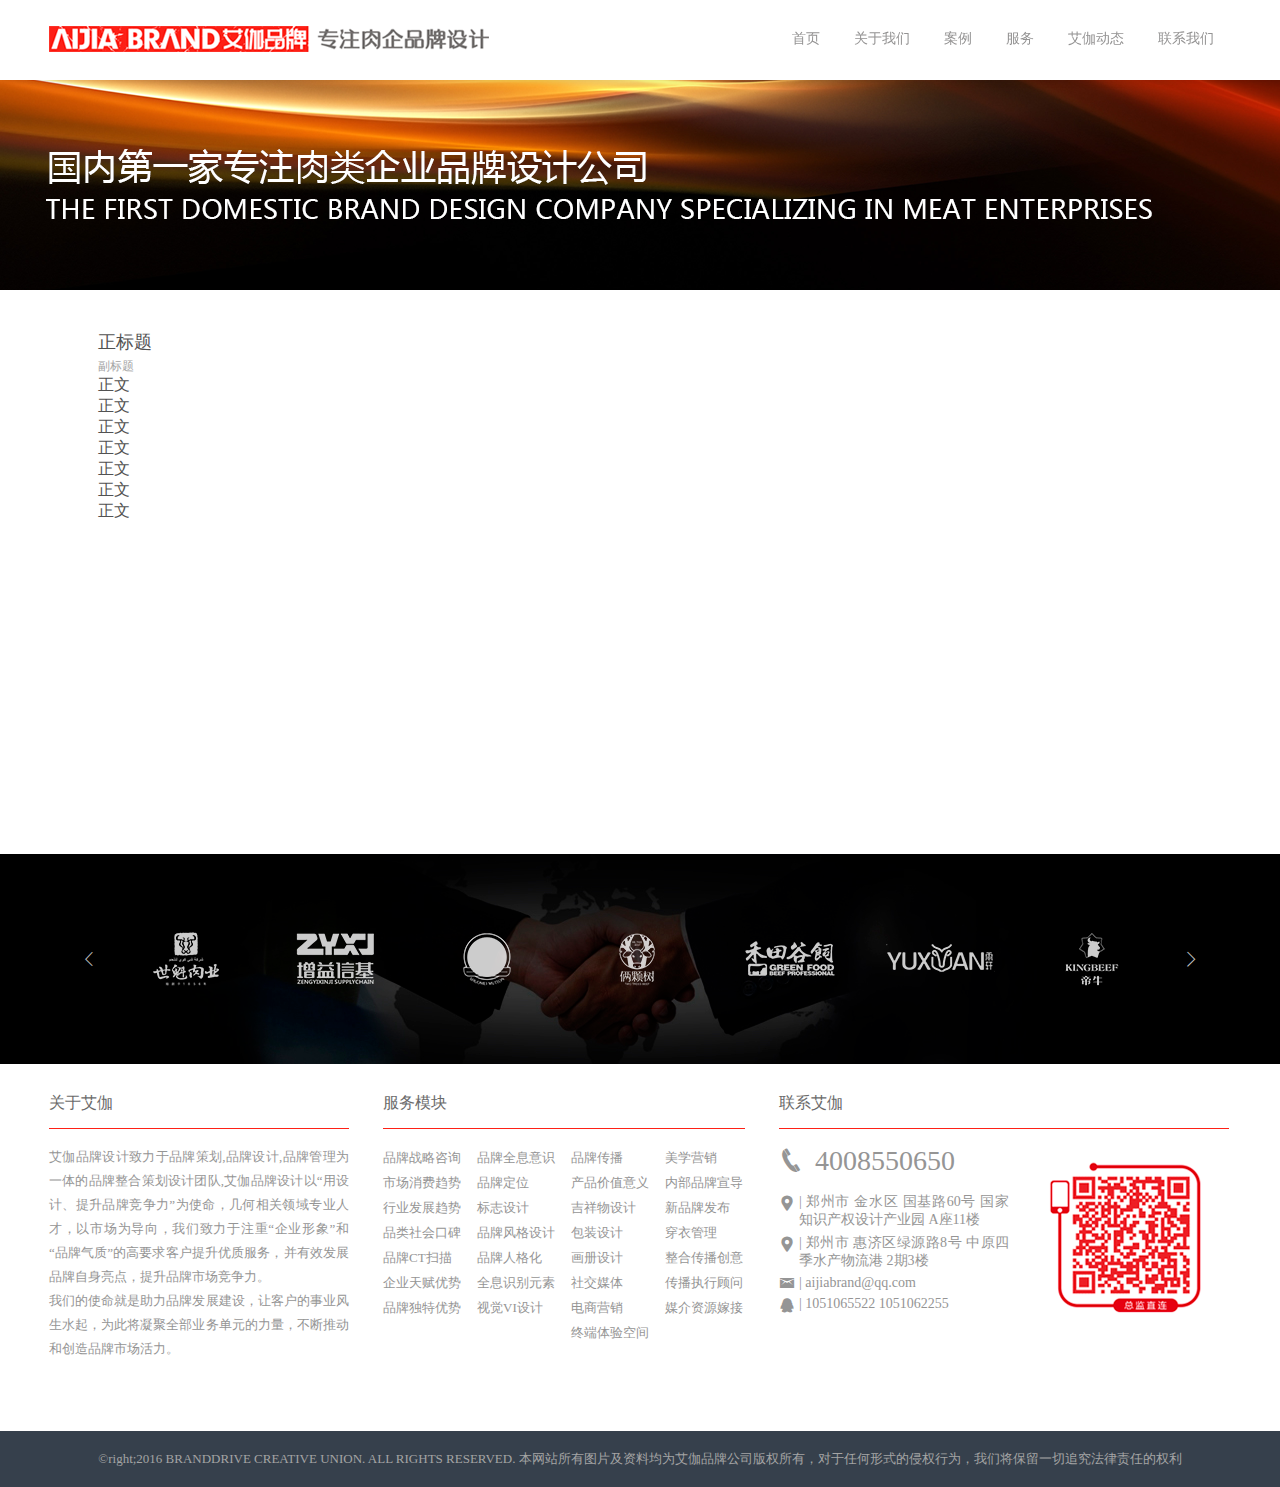
<file: caselist.html>
<!DOCTYPE html>
<html lang="en">

<head>
  <meta charset="UTF-8">
  <meta http-equiv="X-UA-Compatible" content="IE=Edge">
  <title>案例</title>
  <link rel="stylesheet" type="text/css" href="styles/common.css">
  <link rel="stylesheet" href="styles/caselist.css">
</head>

<body>
  <!-- 头部 -->
  <header class="header list-page-header">
    <section class="container">
      <a href="index.html" class="logo"><img src="images/logo.png" alt="logo"></a>
      <ul class="nav">
        <li><a href="index.html">首页</a></li>
        <li><a href="about.html">关于我们</a></li>
        <li><a href="case.html">案例</a></li>
        <li><a href="server.html">服务</a></li>
        <li><a href="news.html">艾伽动态</a></li>
        <li><a href="contact.html">联系我们</a></li>
      </ul>
    </section>
  </header>
  <!-- 海报 -->
  <section class="banner"></section>
  <!-- 页面主体 -->
  <section class="list-page-main main">
    <header class="main-header">
      <section class="container">
        <!-- <h2>艾伽动态<span>/News</span></h2> -->
      </section>
    </header>
    <!-- 内容 -->
    <section class="main-content">
      <h1 class="main-title">正标题</h1>
      <p class="main-time">副标题</p>
      <article class="main-article">
        正文<br>
        正文<br>
        正文<br>
        正文<br>
        正文<br>
        正文<br>
        正文<br>
      </article>
    </section>
    <!-- 友情链接 -->
    <section class="friend-link">
      <section class="container">
        <div class="prev"><i class="iconfont-style1 iconfont icon-zuoyoujiantou"></i></div>
        <div class="next"><i class="iconfont-style1 iconfont icon-you"></i></div>
        <div class="link-box middle-center">
          <ul class="link-wrap">
            <li>
              <a href="#"><img src="images/logo_01.png" alt=""></a>
              <a href="#"><img src="images/logo_02.png" alt=""></a>
              <a href="#"><img src="images/logo_03.png" alt=""></a>
              <a href="#"><img src="images/logo_04.png" alt=""></a>
              <a href="#"><img src="images/logo_05.png" alt=""></a>
              <a href="#"><img src="images/logo_06.png" alt=""></a>
              <a href="#"><img src="images/logo_07.png" alt=""></a>
            </li>
            <li>
              <a href="#"><img src="images/logo_08.png" alt=""></a>
              <a href="#"><img src="images/logo_09.png" alt=""></a>
              <a href="#"><img src="images/logo_10.png" alt=""></a>
              <a href="#"><img src="images/logo_11.png" alt=""></a>
              <a href="#"><img src="images/logo_12.png" alt=""></a>
              <a href="#"><img src="images/logo_13.png" alt=""></a>
            </li>
          </ul>
        </div>
      </section>
    </section>
    <!-- 底部 -->
    <footer class="footer">
      <section class="container clear-fix">
        <!-- 左 -->
        <section class="lside">
          <section class="footer-module-title">
            <h4>关于艾伽</h4>
          </section>
          <p>
            艾伽品牌设计致力于品牌策划,品牌设计,品牌管理为一体的品牌整合策划设计团队,艾伽品牌设计以“用设计、提升品牌竞争力”为使命，几何相关领域专业人才，以市场为导向，我们致力于注重“企业形象”和“品牌气质”的高要求客户提升优质服务，并有效发展品牌自身亮点，提升品牌市场竞争力。
          </p>
          <p>我们的使命就是助力品牌发展建设，让客户的事业风生水起，为此将凝聚全部业务单元的力量，不断推动和创造品牌市场活力。</p>
        </section>
        <!-- 中 -->
        <section class="center">
          <header class="footer-module-title">
            <h4>服务模块</h4>
          </header>
          <ul class="footer-list-first">
            <li><a href="#">品牌战略咨询</a></li>
            <li><a href="#">市场消费趋势</a></li>
            <li><a href="#">行业发展趋势</a></li>
            <li><a href="#">品类社会口碑</a></li>
            <li><a href="#">品牌CT扫描</a></li>
            <li><a href="#">企业天赋优势</a></li>
            <li><a href="#">品牌独特优势</a></li>
          </ul>
          <ul>
            <li><a href="#">品牌全息意识</a></li>
            <li><a href="#">品牌定位</a></li>
            <li><a href="#">标志设计</a></li>
            <li><a href="#">品牌风格设计</a></li>
            <li><a href="#">品牌人格化</a></li>
            <li><a href="#">全息识别元素</a></li>
            <li><a href="#">视觉VI设计</a></li>
          </ul>
          <ul>
            <li><a href="#">品牌传播</a></li>
            <li><a href="#">产品价值意义</a></li>
            <li><a href="#">吉祥物设计</a></li>
            <li><a href="#">包装设计</a></li>
            <li><a href="#">画册设计</a></li>
            <li><a href="#">社交媒体</a></li>
            <li><a href="#">电商营销</a></li>
            <li><a href="#">终端体验空间</a></li>
          </ul>
          <ul>
            <li><a href="#">美学营销</a></li>
            <li><a href="#">内部品牌宣导</a></li>
            <li><a href="#">新品牌发布</a></li>
            <li><a href="#">穿衣管理</a></li>
            <li><a href="#">整合传播创意</a></li>
            <li><a href="#">传播执行顾问</a></li>
            <li><a href="#">媒介资源嫁接</a></li>
          </ul>
        </section>
        <!-- 右 -->
        <section class="rside">
          <header class="footer-module-title">
            <h4>联系艾伽</h4>
          </header>
          <section class="footer-rside-content">
            <h5><span><i class="iconfont icon-dianhua"></i></span>4008550650</h5>
            <p class="address"><span><i class="iconfont icon-weizhi"></i></span>| 郑州市 金水区 国基路60号 国家知识产权设计产业园 A座11楼</p>
            <p class="address"><span><i class="iconfont icon-weizhi"></i></span>| 郑州市 惠济区绿源路8号 中原四季水产物流港 2期3楼</p>
            <p><span><i class="iconfont icon-email"></i></span>| aijiabrand@qq.com</p>
            <p><span><i class="iconfont icon-qq"></i></span>| 1051065522 1051062255</p>
            <img src="images/wecharcode.png" alt="二维码">
          </section>
        </section>
      </section>
    </footer>
    <!-- 底部 -->
    <section class="copyright">
      &copyright;2016 BRANDDRIVE CREATIVE UNION. ALL RIGHTS RESERVED. 本网站所有图片及资料均为艾伽品牌公司版权所有，对于任何形式的侵权行为，我们将保留一切追究法律责任的权利
    </section>
  </section>
  <script type="text/javascript">
    window.addEventListener('load',function(){
      document.querySelector('.main-content').style.cssText += 'min-height:'+(window.innerHeight - 376) + 'px;';
    });
  </script>
  <script src="libarys/jquery.min.js"></script>
  <script src="scripts/public.js"></script>
  <script src="scripts/main.js"></script>
</body>

</html>
</file>
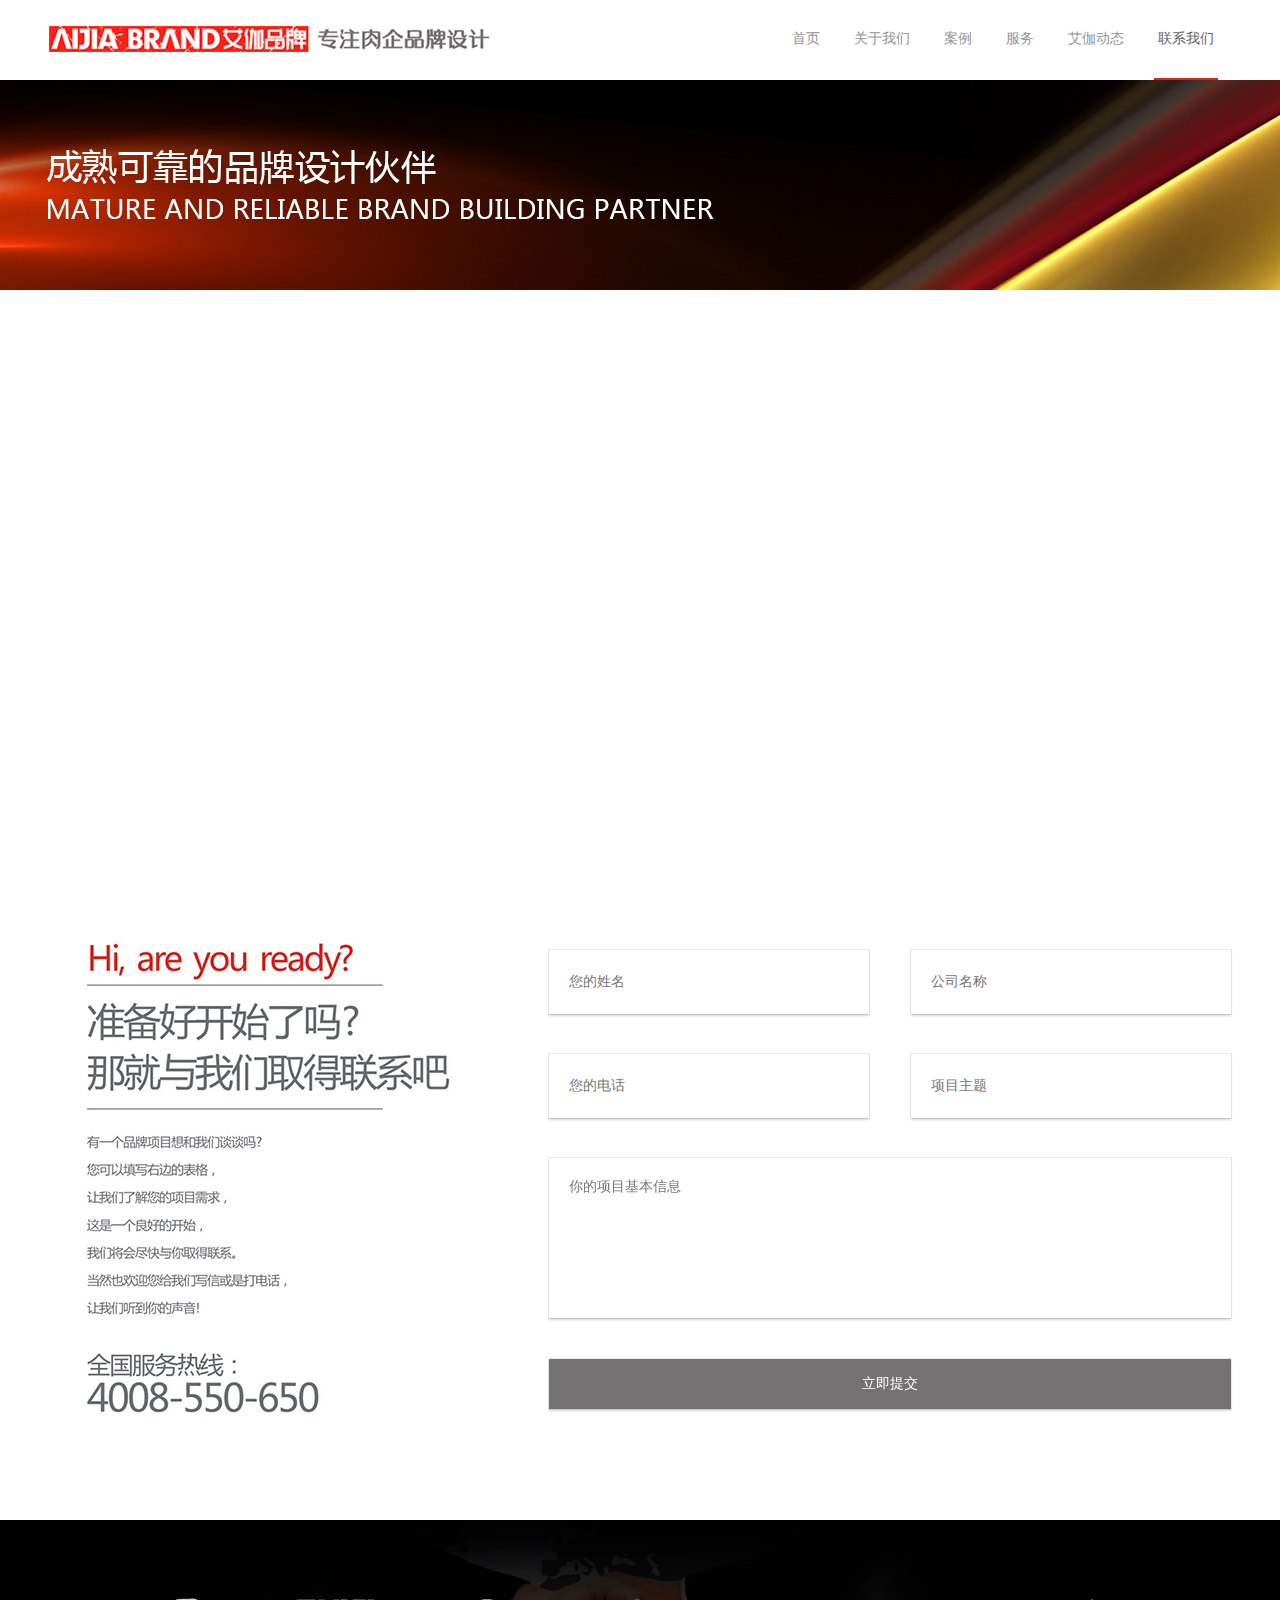
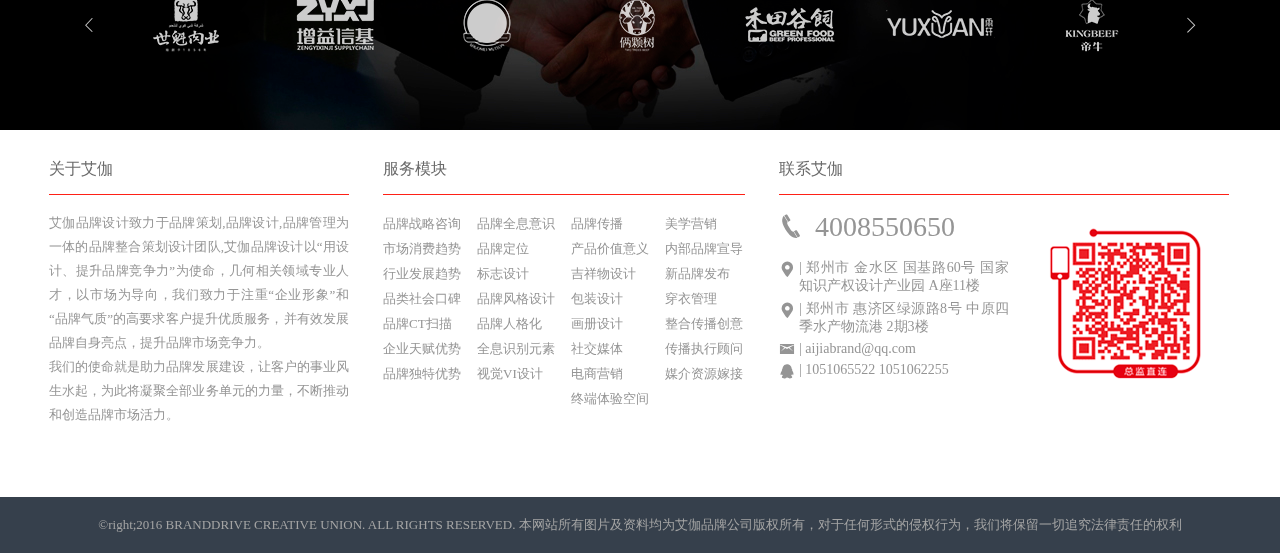
<file: contact.html>
<!DOCTYPE html>
<html lang="en">

<head>
  <meta charset="UTF-8">
  <meta http-equiv="X-UA-Compatible" content="IE=Edge">
  <title>案例</title>
  <link rel="stylesheet" type="text/css" href="styles/common.css">
  <link rel="stylesheet" type="text/css" href="styles/contact.css">
  <link rel="stylesheet" href="styles/zeroModal.css">
  <link rel="stylesheet" href="styles/animate.min.css">
  <script src="libarys/mustache.js"></script>
  <script src="libarys/jquery.min.js"></script>
  <script src="scripts/zeroModal.js"></script>
</head>

<body>
  <!-- 头部 -->
  <header class="header">
    <section class="container">
      <a href="index.html" class="logo"><img src="images/logo.png" alt="logo"></a>
      <ul class="nav">
        <li><a href="index.html">首页</a></li>
        <li><a href="about.html">关于我们</a></li>
        <li><a href="case.html">案例</a></li>
        <li><a href="server.html">服务</a></li>
        <li><a href="news.html">艾伽动态</a></li>
        <li><a href="contact.html" class="active">联系我们</a></li>
      </ul>
  </header>
  <!-- 海报 -->
  <section class="banner"></section>
  <!-- 页面主体 -->
  <section class="main">
    <header class="main-header">
      <section class="container">
        <!-- <h2>联系我们<span>/Contact</span></h2> -->
      </section>
    </header>
    <section class="main-wrap">
      <section class="container">
        <!-- <h1 class="eq-title">国家知识产权设计产业园 <br> <span>A座1102</span></h1> -->
        <section id="allmap"></section>
        <form action="">
          <input type="text" class="user-info-01" placeholder="您的姓名" name="">
          <input type="text" class="user-info-02" placeholder="公司名称" name="">
          <input type="text" class="user-info-03" placeholder="您的电话" name="">
          <input type="text" class="user-info-04" placeholder="项目主题" name="">
          <textarea class="user-info-05" placeholder="你的项目基本信息"></textarea>
          <input id="subbut" type="submit" value="立即提交">
        </form>
        <script type="text/javascript">
          $('#subbut')[0].onclick = function() {
            if ($('.user-info-01').val() == '') {
              zeroModal.alert('姓名不能为空');
              console.log($('.user-info-01').val());
              return false;
            } else if ($('.user-info-02').val() == '') {
              zeroModal.alert('公司名称不能为空');
              return false;
            } else if ($('.user-info-03').val() == '') {
              zeroModal.alert('电话不能为空');
              return false;
            } else if ($('.user-info-04').val() == '') {
              zeroModal.alert('项目主题不能为空');
              return false;
            } else if ($('.user-info-05').val() == '') {
              zeroModal.alert('项目信息不能为空');
              return false;
            }
          };
        </script>
      </section>
    </section>
    <!-- 友情链接 -->
    <section class="friend-link">
      <section class="container">
        <div class="prev"><i class="iconfont-style1 iconfont icon-zuoyoujiantou"></i></div>
        <div class="next"><i class="iconfont-style1 iconfont icon-you"></i></div>
        <div class="link-box middle-center">
          <ul class="link-wrap">
            <li>
              <a href="#"><img src="images/logo_01.png" alt=""></a>
              <a href="#"><img src="images/logo_02.png" alt=""></a>
              <a href="#"><img src="images/logo_03.png" alt=""></a>
              <a href="#"><img src="images/logo_04.png" alt=""></a>
              <a href="#"><img src="images/logo_05.png" alt=""></a>
              <a href="#"><img src="images/logo_06.png" alt=""></a>
              <a href="#"><img src="images/logo_07.png" alt=""></a>
            </li>
            <li>
              <a href="#"><img src="images/logo_08.png" alt=""></a>
              <a href="#"><img src="images/logo_09.png" alt=""></a>
              <a href="#"><img src="images/logo_10.png" alt=""></a>
              <a href="#"><img src="images/logo_11.png" alt=""></a>
              <a href="#"><img src="images/logo_12.png" alt=""></a>
              <a href="#"><img src="images/logo_13.png" alt=""></a>
            </li>
          </ul>
        </div>
      </section>
    </section>
    <!-- 底部 -->
    <footer class="footer">
      <section class="container clear-fix">
        <!-- 左 -->
        <section class="lside">
          <section class="footer-module-title">
            <h4>关于艾伽</h4>
          </section>
          <p>
            艾伽品牌设计致力于品牌策划,品牌设计,品牌管理为一体的品牌整合策划设计团队,艾伽品牌设计以“用设计、提升品牌竞争力”为使命，几何相关领域专业人才，以市场为导向，我们致力于注重“企业形象”和“品牌气质”的高要求客户提升优质服务，并有效发展品牌自身亮点，提升品牌市场竞争力。
          </p>
          <p>我们的使命就是助力品牌发展建设，让客户的事业风生水起，为此将凝聚全部业务单元的力量，不断推动和创造品牌市场活力。</p>
        </section>
        <!-- 中 -->
        <section class="center">
          <header class="footer-module-title">
            <h4>服务模块</h4>
          </header>
          <ul class="footer-list-first">
            <li><a href="#">品牌战略咨询</a></li>
            <li><a href="#">市场消费趋势</a></li>
            <li><a href="#">行业发展趋势</a></li>
            <li><a href="#">品类社会口碑</a></li>
            <li><a href="#">品牌CT扫描</a></li>
            <li><a href="#">企业天赋优势</a></li>
            <li><a href="#">品牌独特优势</a></li>
          </ul>
          <ul>
            <li><a href="#">品牌全息意识</a></li>
            <li><a href="#">品牌定位</a></li>
            <li><a href="#">标志设计</a></li>
            <li><a href="#">品牌风格设计</a></li>
            <li><a href="#">品牌人格化</a></li>
            <li><a href="#">全息识别元素</a></li>
            <li><a href="#">视觉VI设计</a></li>
          </ul>
          <ul>
            <li><a href="#">品牌传播</a></li>
            <li><a href="#">产品价值意义</a></li>
            <li><a href="#">吉祥物设计</a></li>
            <li><a href="#">包装设计</a></li>
            <li><a href="#">画册设计</a></li>
            <li><a href="#">社交媒体</a></li>
            <li><a href="#">电商营销</a></li>
            <li><a href="#">终端体验空间</a></li>
          </ul>
          <ul>
            <li><a href="#">美学营销</a></li>
            <li><a href="#">内部品牌宣导</a></li>
            <li><a href="#">新品牌发布</a></li>
            <li><a href="#">穿衣管理</a></li>
            <li><a href="#">整合传播创意</a></li>
            <li><a href="#">传播执行顾问</a></li>
            <li><a href="#">媒介资源嫁接</a></li>
          </ul>
        </section>
        <!-- 右 -->
        <section class="rside">
          <header class="footer-module-title">
            <h4>联系艾伽</h4>
          </header>
          <section class="footer-rside-content">
            <h5><span><i class="iconfont icon-dianhua"></i></span>4008550650</h5>
            <p class="address"><span><i class="iconfont icon-weizhi"></i></span>| 郑州市 金水区 国基路60号 国家知识产权设计产业园 A座11楼</p>
            <p class="address"><span><i class="iconfont icon-weizhi"></i></span>| 郑州市 惠济区绿源路8号 中原四季水产物流港 2期3楼</p>
            <p><span><i class="iconfont icon-email"></i></span>| aijiabrand@qq.com</p>
            <p><span><i class="iconfont icon-qq"></i></span>| 1051065522 1051062255</p>
            <img src="images/wecharcode.png" alt="二维码">
          </section>
        </section>
      </section>
    </footer>
    <!-- 底部 -->
    <section class="copyright">
      &copyright;2016 BRANDDRIVE CREATIVE UNION. ALL RIGHTS RESERVED. 本网站所有图片及资料均为艾伽品牌公司版权所有，对于任何形式的侵权行为，我们将保留一切追究法律责任的权利
    </section>
  </section>
  总部：郑州市金水区国基路60号 国家知识产权设计产业园A座11F
客户总监：135 2300 5585（赵）

分部：郑州市惠济区绿源路8号 中原四季水产物流港2期3F
客户总监：181 0381 9663（李）  
  <script type="text/javascript" src="http://api.map.baidu.com/api?v=1.5&ak=3af6344bdefa3fcb82d2929350ccfba1"></script>
  <script type="text/javascript">
    var sContent =
      "<h4 style='margin:0 0 5px 0;padding:0.2em 0'>艾伽品牌设计</h4>" +
      "" +
      "<p style='margin:0;line-height:1.5;font-size:12px;width:410px;color:#888888;'>总部：郑州市金水区国基路60号 国家知识产权设计产业园A座11F<br />客户总监：135 2300 5585（赵）<br /><br />分部：郑州市惠济区绿源路8号 中原四季水产物流港2期3F <br />客户总监：181 0381 9663（李）" +
      "</div>";

    var map = new BMap.Map("allmap");
    var point = new BMap.Point(113.678748, 34.826145); //定义一个中心点坐标
    //   var point = new BMap.Point(113.368557,23.201802);
    var infoWindow = new BMap.InfoWindow(sContent); // 创建信息窗口对象
    var marker = new BMap.Marker(point);
    map.addOverlay(marker);
    map.addOverlay(new BMap.Marker(new BMap.Point(113.678748, 34.826147)));
    marker.addEventListener("click", function() {
      LoadInfoWindow(this, infoWindow);
    });
    map.openInfoWindow(infoWindow, point); //开启信息窗口
    map.enableScrollWheelZoom(); //启用滚轮放大缩小，默认禁用
    map.enableContinuousZoom(); //启用地图惯性拖拽，默认禁用
    map.centerAndZoom(point, 18);

    function LoadInfoWindow(marker, infoWindow) {
      marker.openInfoWindow(infoWindow);
      //图片加载完毕重绘infowindow
      document.getElementById('imgDemo').onload = function() {
        infoWindow.redraw();
      }
    }
  </script>
  <script src="libarys/jquery.min.js"></script>
  <script src="scripts/public.js"></script>
  <script src="scripts/main.js"></script>
</body>

</html>
</file>
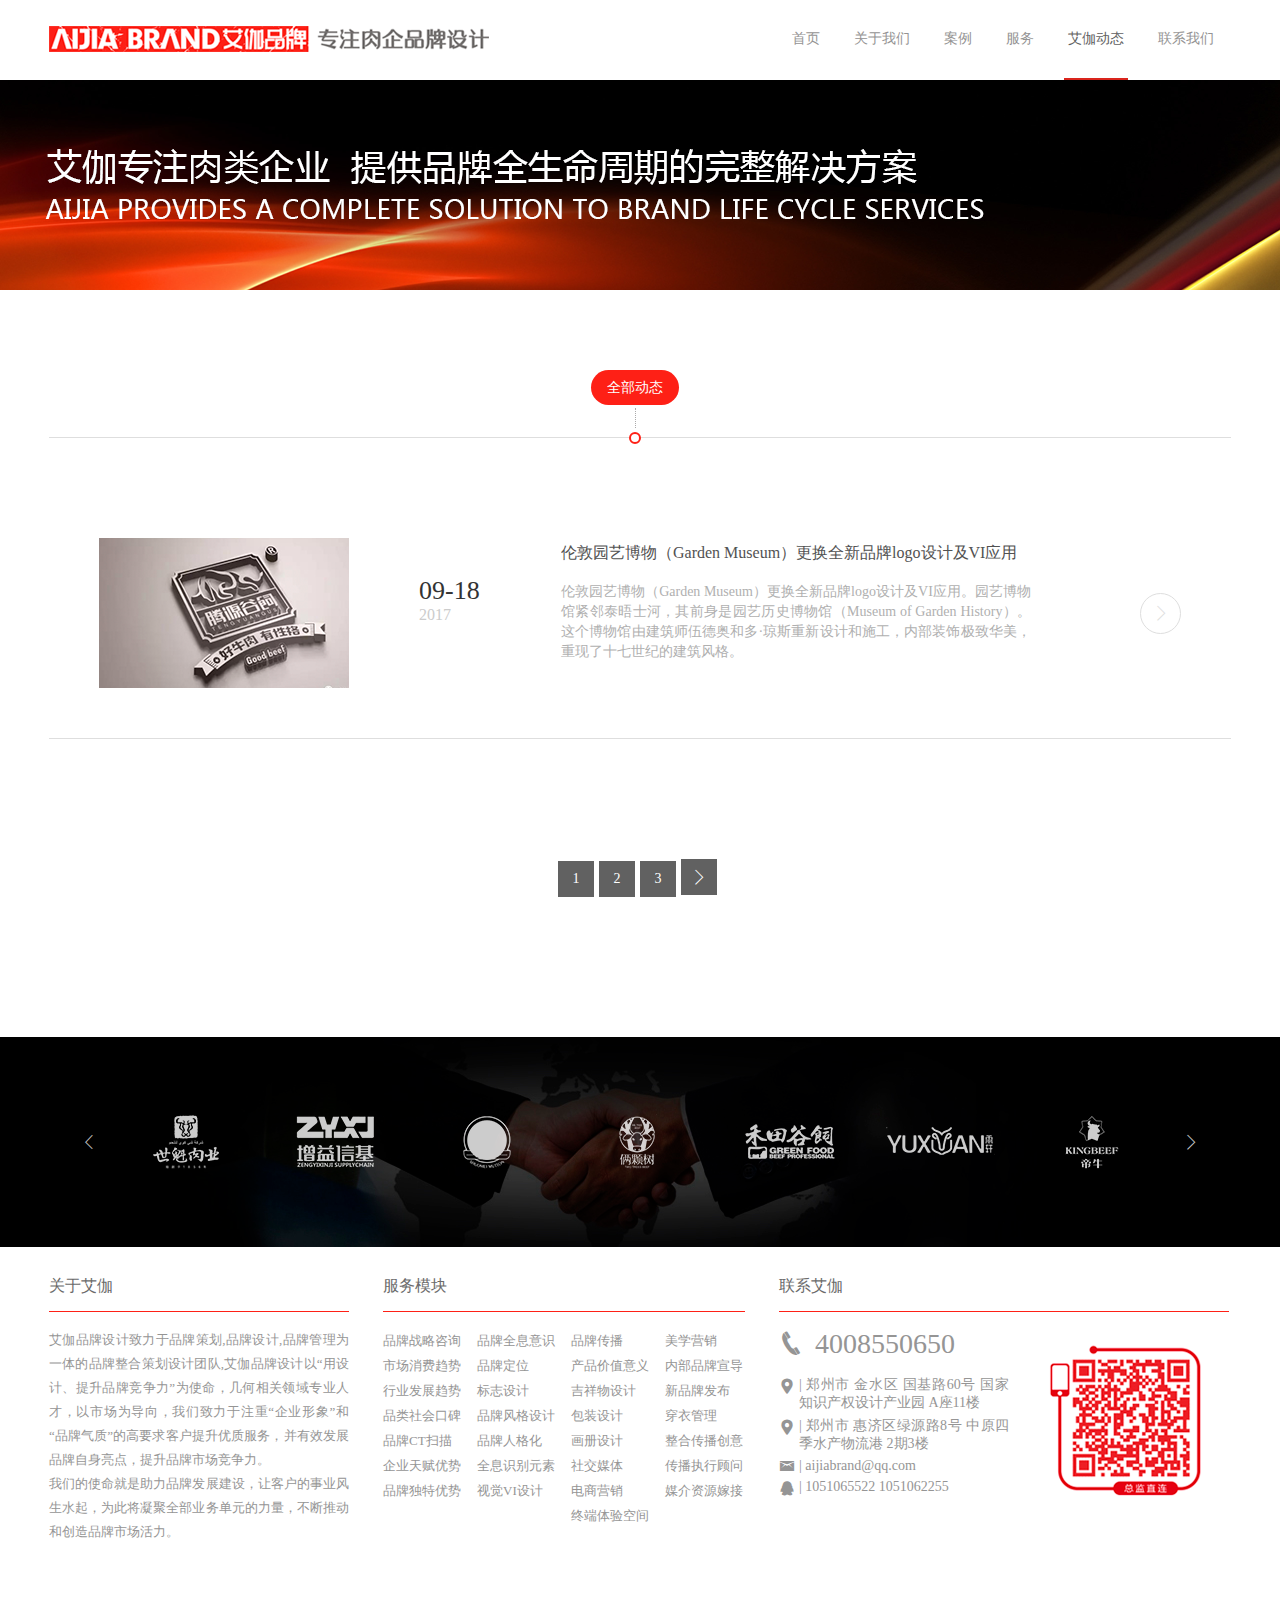
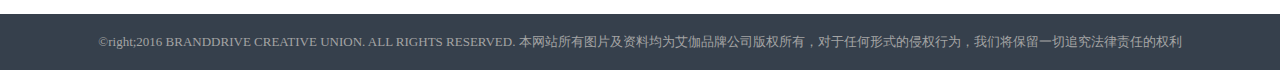
<file: news.html>
<!DOCTYPE html>
<html lang="en">

<head>
  <meta charset="UTF-8">
  <meta http-equiv="X-UA-Compatible" content="IE=Edge">
  <title>案例</title>
  <link rel="stylesheet" type="text/css" href="styles/common.css">
  <link rel="stylesheet" type="text/css" href="styles/news.css">
  <link rel="stylesheet" href="styles/animate.min.css">
</head>

<body>
  <!-- 头部 -->
  <header class="header">
    <section class="container">
      <a href="index.html" class="logo"><img src="images/logo.png" alt="logo"></a>
      <ul class="nav">
        <li><a href="index.html">首页</a></li>
        <li><a href="about.html">关于我们</a></li>
        <li><a href="case.html">案例</a></li>
        <li><a href="server.html">服务</a></li>
        <li><a href="news.html" class="active">艾伽动态</a></li>
        <li><a href="contact.html">联系我们</a></li>
      </ul>
    </section>
  </header>
  <!-- 海报 -->
  <section class="banner"></section>
  <!-- 页面主体 -->
  <section class="main">
    <header class="main-header">
      <section class="container">
        <!-- <h2>艾伽动态<span>/News</span></h2> -->
      </section>
    </header>
    <section class="main-wrap">
      <section class="container">
        <div class="main-nav">
          <a href="#" class="current">全部动态</a>
        </div>
        <ul class="main-content clear-fix">
          <li>
            <a href="#">
              <img src="images/2.png" alt="">
              <div class="news-time">
                <span class="news-time-month">09-18</span>
                <span class="news-time-year">2017</span>
              </div>
              <div class="news-item-content">
                <h3>伦敦园艺博物（Garden Museum）更换全新品牌logo设计及VI应用</h3>
                <p>
                  伦敦园艺博物（Garden Museum）更换全新品牌logo设计及VI应用。园艺博物馆紧邻泰晤士河，其前身是园艺历史博物馆（Museum of Garden History）。这个博物馆由建筑师伍德奥和多·琼斯重新设计和施工，内部装饰极致华美，重现了十七世纪的建筑风格。
                </p>
              </div>
              <span class="iconfont-news">
                <i class="iconfont icon-you"></i>
              </span>
            </a>
          </li>
        </ul>
      </section>
    </section>
    <footer class="main-footer">
      <a href="#" class="page-index">1</a>
      <a href="#" class="page-index">2</a>
      <a href="#" class="page-index">3</a>
      <a href="#" class="page-index"><i class="iconfont icon-you"></i></a>
    </footer>
    <!-- 友情链接 -->
    <section class="friend-link">
      <section class="container">
        <div class="prev"><i class="iconfont-style1 iconfont icon-zuoyoujiantou"></i></div>
        <div class="next"><i class="iconfont-style1 iconfont icon-you"></i></div>
        <div class="link-box middle-center">
          <ul class="link-wrap">
            <li>
              <a href="#"><img src="images/logo_01.png" alt=""></a>
              <a href="#"><img src="images/logo_02.png" alt=""></a>
              <a href="#"><img src="images/logo_03.png" alt=""></a>
              <a href="#"><img src="images/logo_04.png" alt=""></a>
              <a href="#"><img src="images/logo_05.png" alt=""></a>
              <a href="#"><img src="images/logo_06.png" alt=""></a>
              <a href="#"><img src="images/logo_07.png" alt=""></a>
            </li>
            <li>
              <a href="#"><img src="images/logo_08.png" alt=""></a>
              <a href="#"><img src="images/logo_09.png" alt=""></a>
              <a href="#"><img src="images/logo_10.png" alt=""></a>
              <a href="#"><img src="images/logo_11.png" alt=""></a>
              <a href="#"><img src="images/logo_12.png" alt=""></a>
              <a href="#"><img src="images/logo_13.png" alt=""></a>
            </li>
          </ul>
        </div>
      </section>
    </section>
    <!-- 底部 -->
    <footer class="footer">
      <section class="container clear-fix">
        <!-- 左 -->
        <section class="lside">
          <section class="footer-module-title">
            <h4>关于艾伽</h4>
          </section>
          <p>
            艾伽品牌设计致力于品牌策划,品牌设计,品牌管理为一体的品牌整合策划设计团队,艾伽品牌设计以“用设计、提升品牌竞争力”为使命，几何相关领域专业人才，以市场为导向，我们致力于注重“企业形象”和“品牌气质”的高要求客户提升优质服务，并有效发展品牌自身亮点，提升品牌市场竞争力。
          </p>
          <p>我们的使命就是助力品牌发展建设，让客户的事业风生水起，为此将凝聚全部业务单元的力量，不断推动和创造品牌市场活力。</p>
        </section>
        <!-- 中 -->
        <section class="center">
          <header class="footer-module-title">
            <h4>服务模块</h4>
          </header>
          <ul class="footer-list-first">
            <li><a href="#">品牌战略咨询</a></li>
            <li><a href="#">市场消费趋势</a></li>
            <li><a href="#">行业发展趋势</a></li>
            <li><a href="#">品类社会口碑</a></li>
            <li><a href="#">品牌CT扫描</a></li>
            <li><a href="#">企业天赋优势</a></li>
            <li><a href="#">品牌独特优势</a></li>
          </ul>
          <ul>
            <li><a href="#">品牌全息意识</a></li>
            <li><a href="#">品牌定位</a></li>
            <li><a href="#">标志设计</a></li>
            <li><a href="#">品牌风格设计</a></li>
            <li><a href="#">品牌人格化</a></li>
            <li><a href="#">全息识别元素</a></li>
            <li><a href="#">视觉VI设计</a></li>
          </ul>
          <ul>
            <li><a href="#">品牌传播</a></li>
            <li><a href="#">产品价值意义</a></li>
            <li><a href="#">吉祥物设计</a></li>
            <li><a href="#">包装设计</a></li>
            <li><a href="#">画册设计</a></li>
            <li><a href="#">社交媒体</a></li>
            <li><a href="#">电商营销</a></li>
            <li><a href="#">终端体验空间</a></li>
          </ul>
          <ul>
            <li><a href="#">美学营销</a></li>
            <li><a href="#">内部品牌宣导</a></li>
            <li><a href="#">新品牌发布</a></li>
            <li><a href="#">穿衣管理</a></li>
            <li><a href="#">整合传播创意</a></li>
            <li><a href="#">传播执行顾问</a></li>
            <li><a href="#">媒介资源嫁接</a></li>
          </ul>
        </section>
        <!-- 右 -->
        <section class="rside">
          <header class="footer-module-title">
            <h4>联系艾伽</h4>
          </header>
          <section class="footer-rside-content">
            <h5><span><i class="iconfont icon-dianhua"></i></span>4008550650</h5>
            <p class="address"><span><i class="iconfont icon-weizhi"></i></span>| 郑州市 金水区 国基路60号 国家知识产权设计产业园 A座11楼</p>
            <p class="address"><span><i class="iconfont icon-weizhi"></i></span>| 郑州市 惠济区绿源路8号 中原四季水产物流港 2期3楼</p>
            <p><span><i class="iconfont icon-email"></i></span>| aijiabrand@qq.com</p>
            <p><span><i class="iconfont icon-qq"></i></span>| 1051065522 1051062255</p>
            <img src="images/wecharcode.png" alt="二维码">
          </section>
        </section>
      </section>
    </footer>
    <!-- 底部 -->
    <section class="copyright">
      &copyright;2016 BRANDDRIVE CREATIVE UNION. ALL RIGHTS RESERVED. 本网站所有图片及资料均为艾伽品牌公司版权所有，对于任何形式的侵权行为，我们将保留一切追究法律责任的权利
    </section>
  </section>
  <script src="libarys/jquery.min.js"></script>
  <script src="scripts/public.js"></script>
  <script src="scripts/main.js"></script>
</body>

</html>
</file>
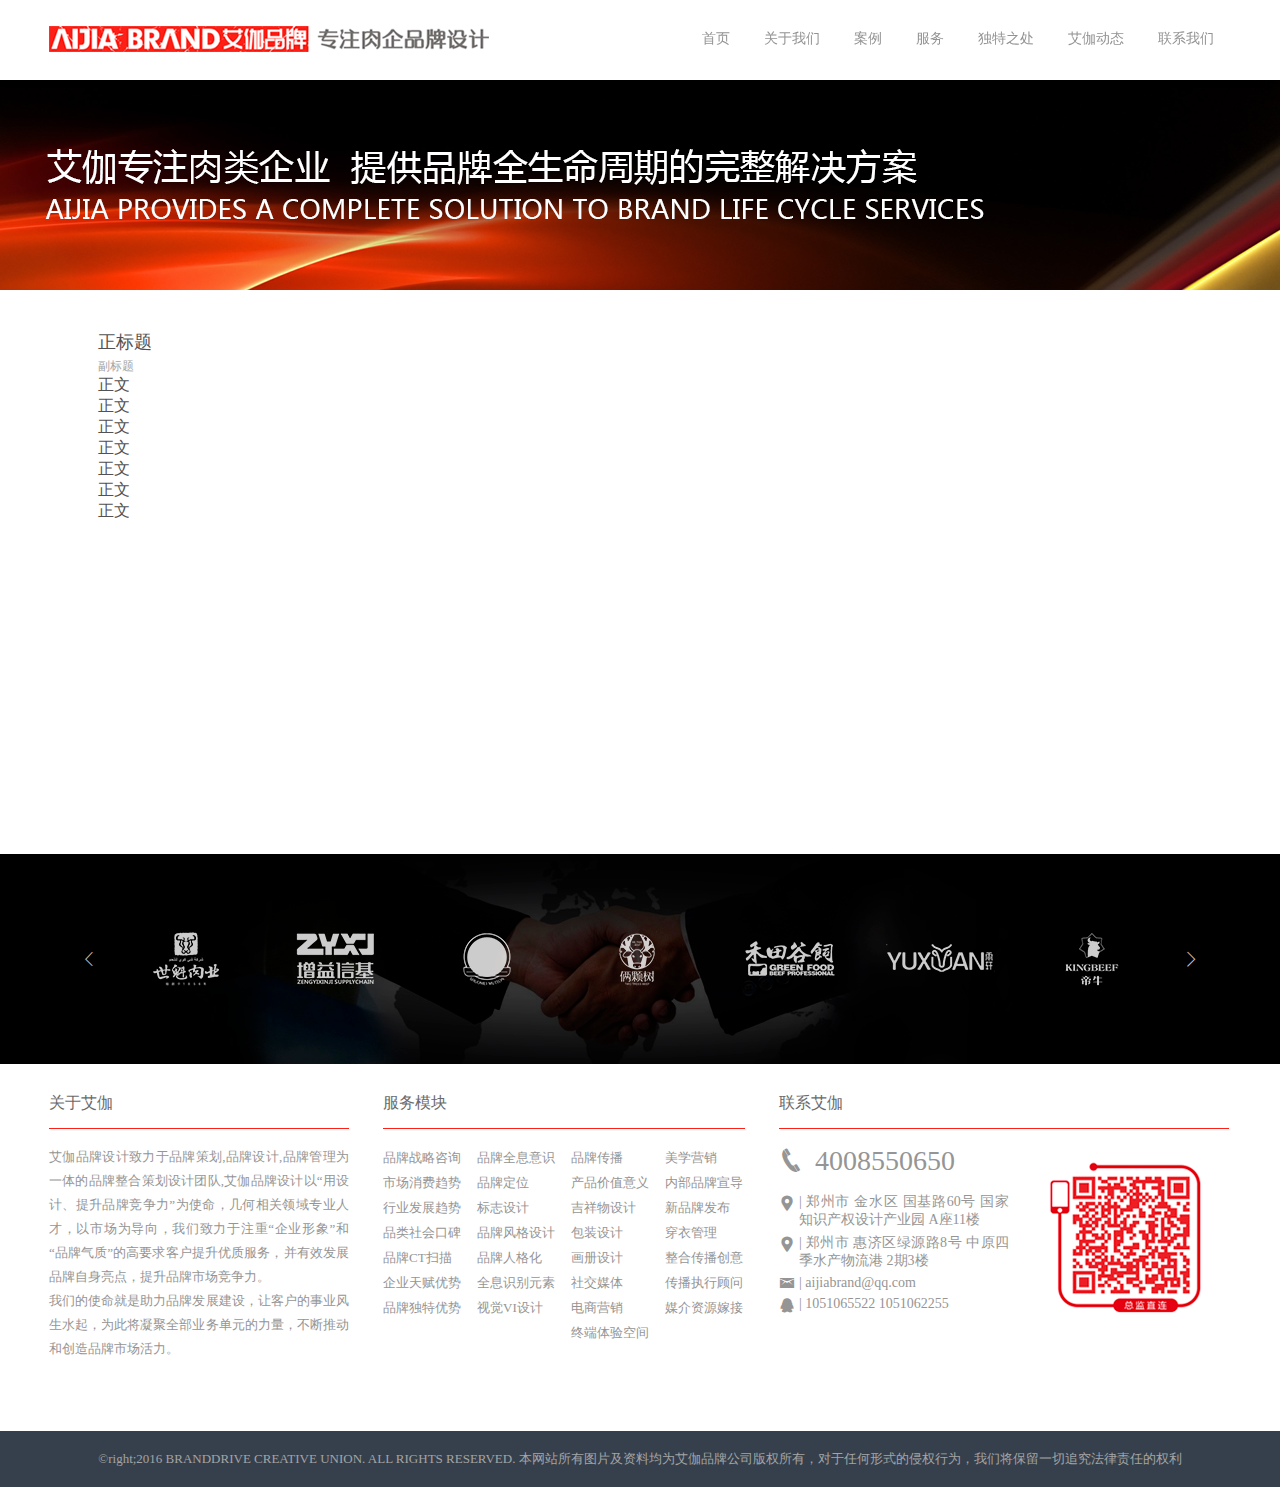
<file: newslist.html>
<!DOCTYPE html>
<html lang="en">

<head>
  <meta charset="UTF-8">
  <meta http-equiv="X-UA-Compatible" content="IE=Edge">
  <title>案例</title>
  <link rel="stylesheet" type="text/css" href="styles/common.css">
  <link rel="stylesheet" href="styles/newslist.css">
</head>

<body>
  <!-- 头部 -->
  <header class="header list-page-header">
    <section class="container">
      <a href="index.html" class="logo"><img src="images/logo.png" alt="logo"></a>
      <ul class="nav">
        <li><a href="index.html">首页</a></li>
        <li><a href="about.html">关于我们</a></li>
        <li><a href="case.html">案例</a></li>
        <li><a href="server.html">服务</a></li>
        <li><a href="particular.html">独特之处</a></li>
        <li><a href="news.html">艾伽动态</a></li>
        <li><a href="contact.html">联系我们</a></li>
      </ul>
    </section>
  </header>
  <!-- 海报 -->
  <section class="banner"></section>
  <!-- 页面主体 -->
  <section class="list-page-main main">
    <header class="main-header">
      <section class="container">
        <!-- <h2>艾伽动态<span>/News</span></h2> -->
      </section>
    </header>
    <!-- 内容 -->
    <section class="main-content">
      <h1 class="main-title">正标题</h1>
      <p class="main-time">副标题</p>
      <article class="main-article">
        正文<br>
        正文<br>
        正文<br>
        正文<br>
        正文<br>
        正文<br>
        正文<br>
      </article>
    </section>
    <!-- 友情链接 -->
    <section class="friend-link">
      <section class="container">
        <div class="prev"><i class="iconfont-style1 iconfont icon-zuoyoujiantou"></i></div>
        <div class="next"><i class="iconfont-style1 iconfont icon-you"></i></div>
        <div class="link-box middle-center">
          <ul class="link-wrap">
            <li>
              <a href="#"><img src="images/logo_01.png" alt=""></a>
              <a href="#"><img src="images/logo_02.png" alt=""></a>
              <a href="#"><img src="images/logo_03.png" alt=""></a>
              <a href="#"><img src="images/logo_04.png" alt=""></a>
              <a href="#"><img src="images/logo_05.png" alt=""></a>
              <a href="#"><img src="images/logo_06.png" alt=""></a>
              <a href="#"><img src="images/logo_07.png" alt=""></a>
            </li>
            <li>
              <a href="#"><img src="images/logo_08.png" alt=""></a>
              <a href="#"><img src="images/logo_09.png" alt=""></a>
              <a href="#"><img src="images/logo_10.png" alt=""></a>
              <a href="#"><img src="images/logo_11.png" alt=""></a>
              <a href="#"><img src="images/logo_12.png" alt=""></a>
              <a href="#"><img src="images/logo_13.png" alt=""></a>
            </li>
          </ul>
        </div>
      </section>
    </section>
    <!-- 底部 -->
    <footer class="footer">
      <section class="container clear-fix">
        <!-- 左 -->
        <section class="lside">
          <section class="footer-module-title">
            <h4>关于艾伽</h4>
          </section>
          <p>
            艾伽品牌设计致力于品牌策划,品牌设计,品牌管理为一体的品牌整合策划设计团队,艾伽品牌设计以“用设计、提升品牌竞争力”为使命，几何相关领域专业人才，以市场为导向，我们致力于注重“企业形象”和“品牌气质”的高要求客户提升优质服务，并有效发展品牌自身亮点，提升品牌市场竞争力。
          </p>
          <p>我们的使命就是助力品牌发展建设，让客户的事业风生水起，为此将凝聚全部业务单元的力量，不断推动和创造品牌市场活力。</p>
        </section>
        <!-- 中 -->
        <section class="center">
          <header class="footer-module-title">
            <h4>服务模块</h4>
          </header>
          <ul class="footer-list-first">
            <li><a href="#">品牌战略咨询</a></li>
            <li><a href="#">市场消费趋势</a></li>
            <li><a href="#">行业发展趋势</a></li>
            <li><a href="#">品类社会口碑</a></li>
            <li><a href="#">品牌CT扫描</a></li>
            <li><a href="#">企业天赋优势</a></li>
            <li><a href="#">品牌独特优势</a></li>
          </ul>
          <ul>
            <li><a href="#">品牌全息意识</a></li>
            <li><a href="#">品牌定位</a></li>
            <li><a href="#">标志设计</a></li>
            <li><a href="#">品牌风格设计</a></li>
            <li><a href="#">品牌人格化</a></li>
            <li><a href="#">全息识别元素</a></li>
            <li><a href="#">视觉VI设计</a></li>
          </ul>
          <ul>
            <li><a href="#">品牌传播</a></li>
            <li><a href="#">产品价值意义</a></li>
            <li><a href="#">吉祥物设计</a></li>
            <li><a href="#">包装设计</a></li>
            <li><a href="#">画册设计</a></li>
            <li><a href="#">社交媒体</a></li>
            <li><a href="#">电商营销</a></li>
            <li><a href="#">终端体验空间</a></li>
          </ul>
          <ul>
            <li><a href="#">美学营销</a></li>
            <li><a href="#">内部品牌宣导</a></li>
            <li><a href="#">新品牌发布</a></li>
            <li><a href="#">穿衣管理</a></li>
            <li><a href="#">整合传播创意</a></li>
            <li><a href="#">传播执行顾问</a></li>
            <li><a href="#">媒介资源嫁接</a></li>
          </ul>
        </section>
        <!-- 右 -->
        <section class="rside">
          <header class="footer-module-title">
            <h4>联系艾伽</h4>
          </header>
          <section class="footer-rside-content">
            <h5><span><i class="iconfont icon-dianhua"></i></span>4008550650</h5>
            <p class="address"><span><i class="iconfont icon-weizhi"></i></span>| 郑州市 金水区 国基路60号 国家知识产权设计产业园 A座11楼</p>
            <p class="address"><span><i class="iconfont icon-weizhi"></i></span>| 郑州市 惠济区绿源路8号 中原四季水产物流港 2期3楼</p>
            <p><span><i class="iconfont icon-email"></i></span>| aijiabrand@qq.com</p>
            <p><span><i class="iconfont icon-qq"></i></span>| 1051065522 1051062255</p>
            <img src="images/wecharcode.png" alt="二维码">
          </section>
        </section>
      </section>
    </footer>
    <!-- 底部 -->
    <section class="copyright">
      &copyright;2016 BRANDDRIVE CREATIVE UNION. ALL RIGHTS RESERVED. 本网站所有图片及资料均为艾伽品牌公司版权所有，对于任何形式的侵权行为，我们将保留一切追究法律责任的权利
    </section>
  </section>
  <script type="text/javascript">
    window.addEventListener('load',function(){
      document.querySelector('.main-content').style.cssText += 'min-height:'+(window.innerHeight - 376) + 'px;';
    });
  </script>
  <script src="libarys/jquery.min.js"></script>
  <script src="scripts/public.js"></script>
  <script src="scripts/main.js"></script>
</body>

</html>
</file>
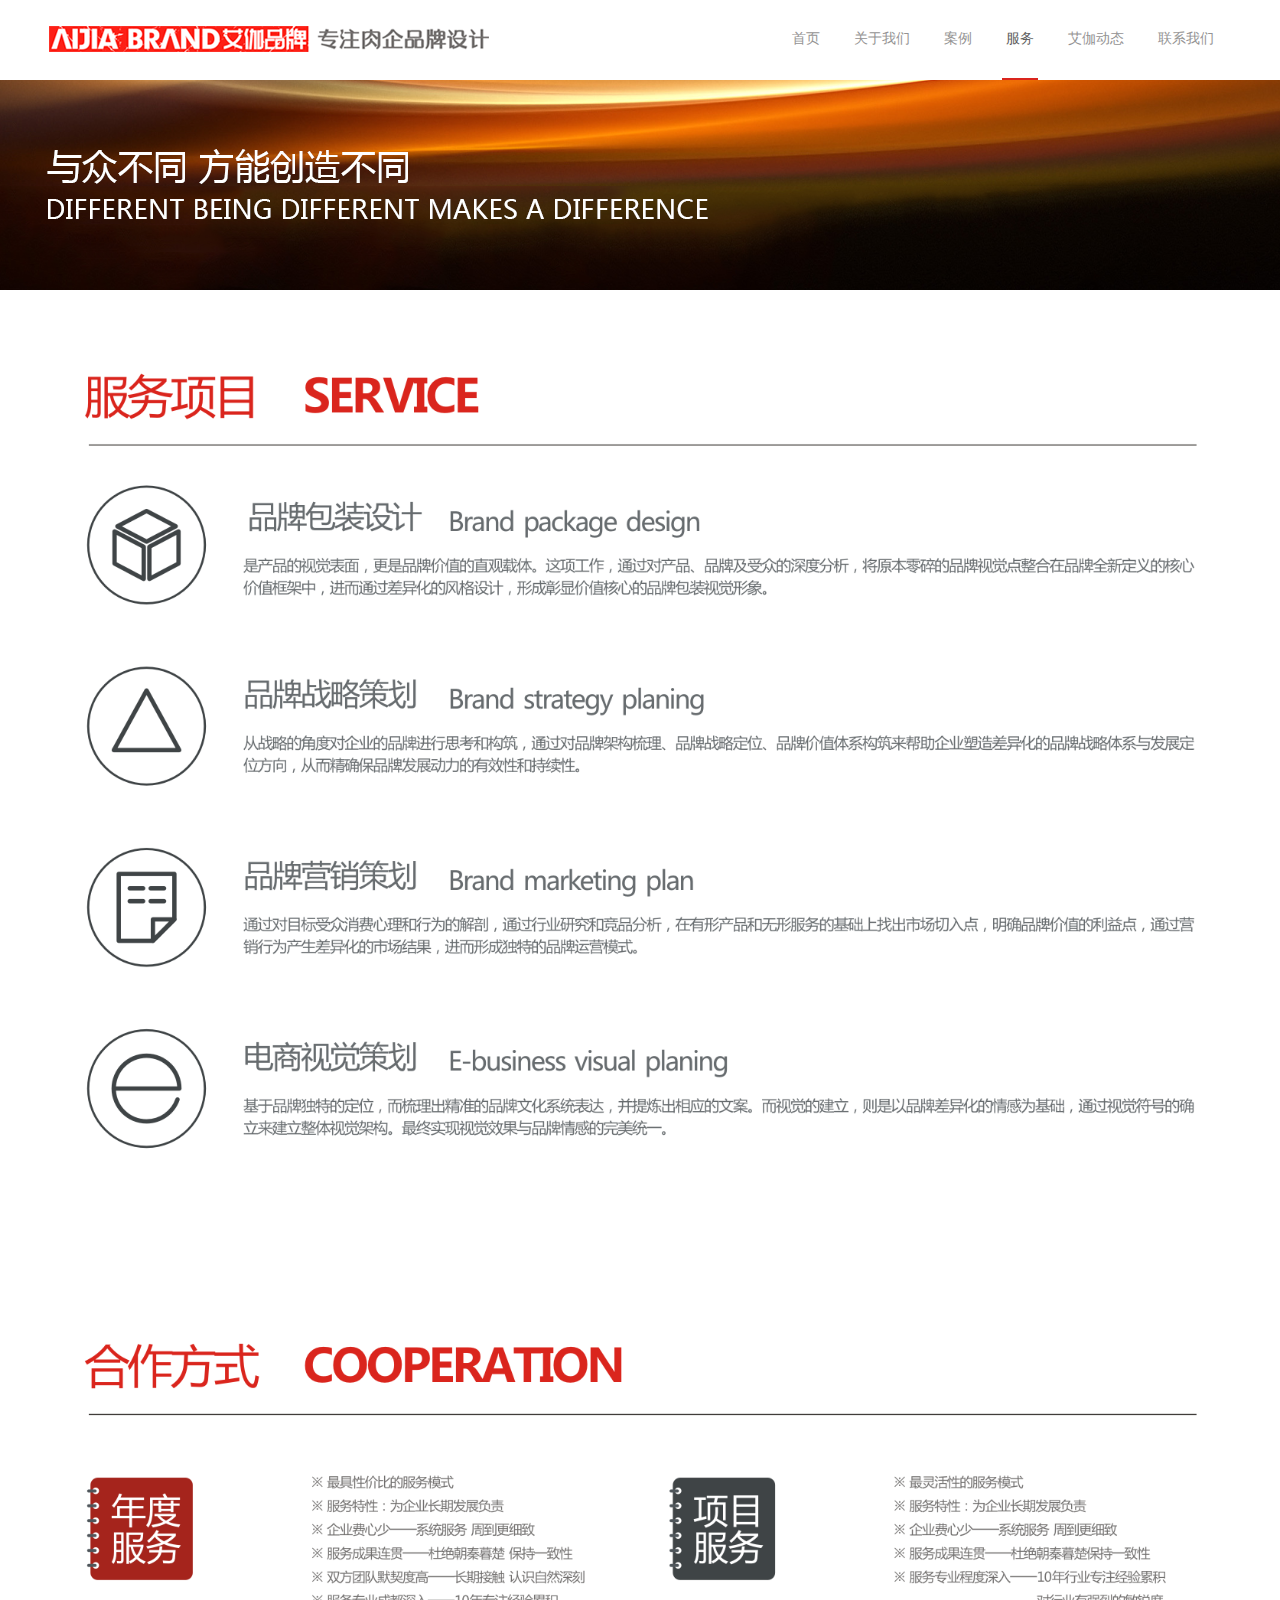
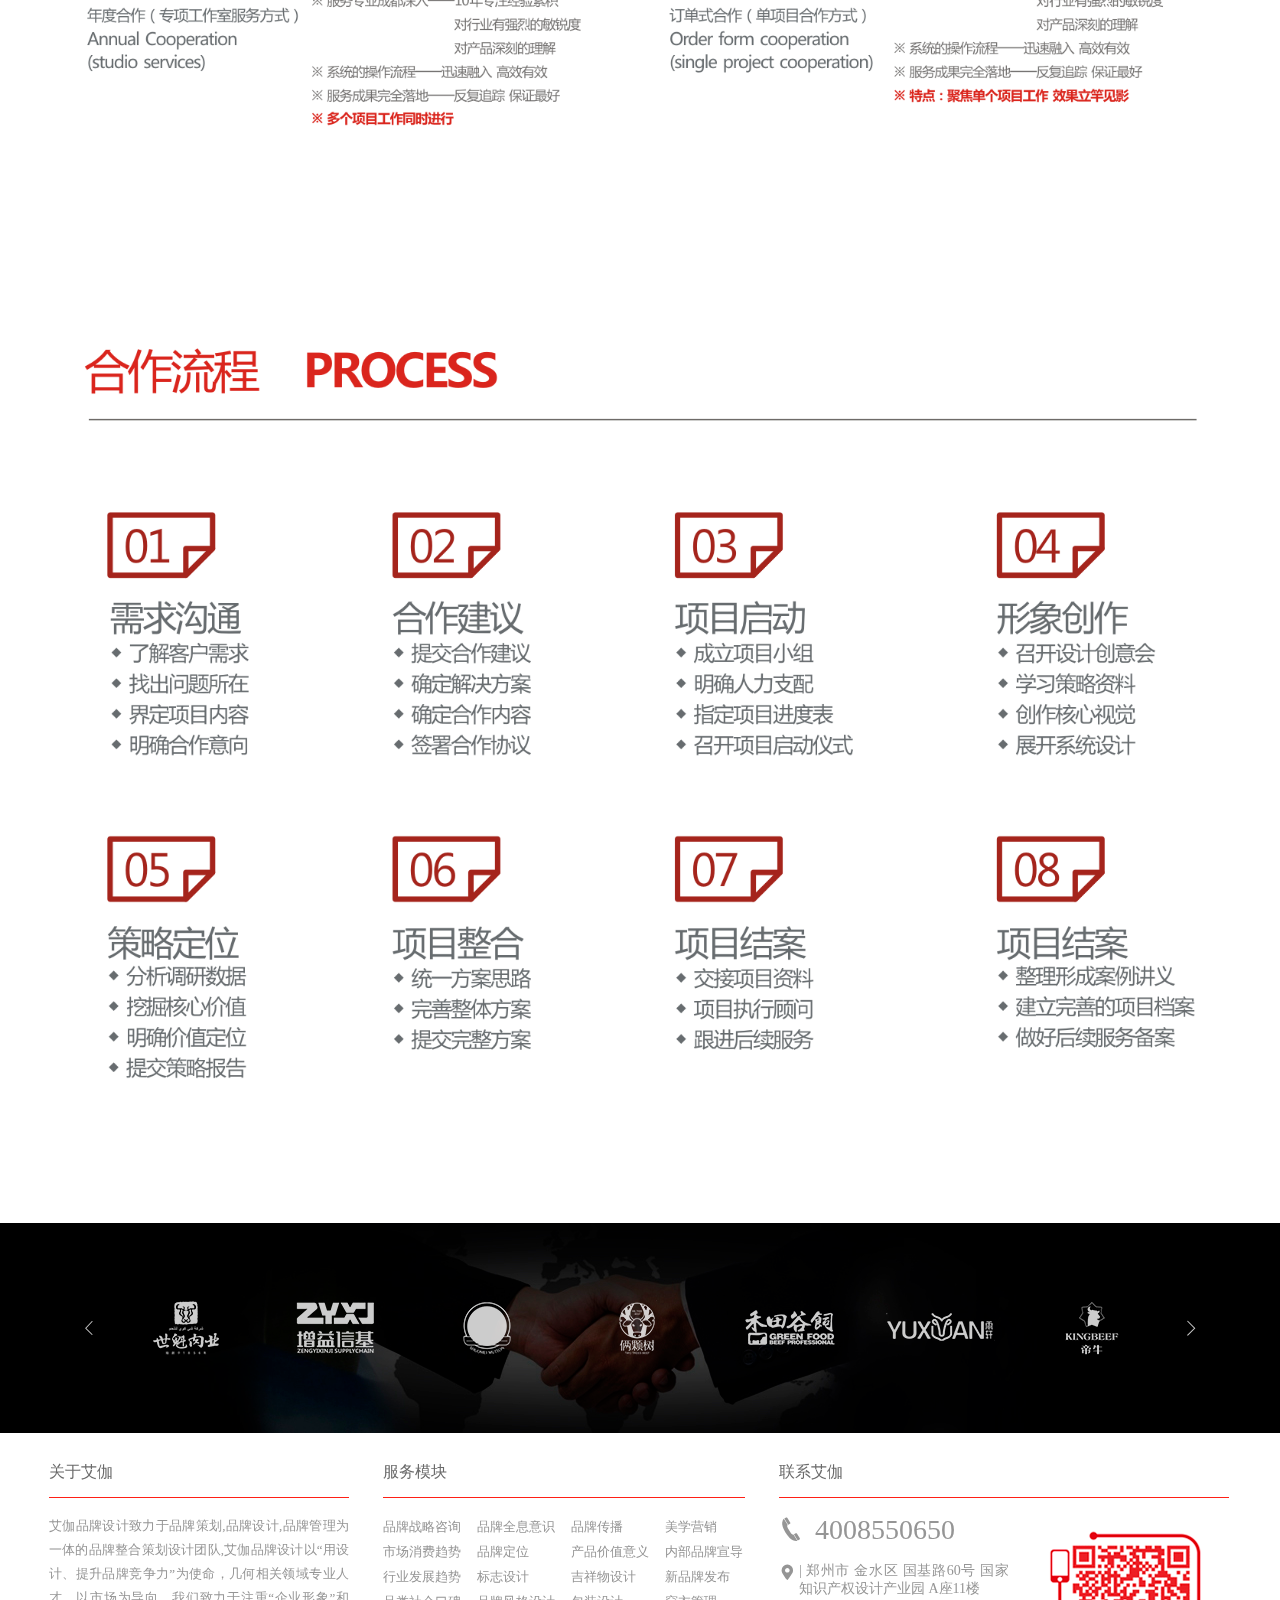
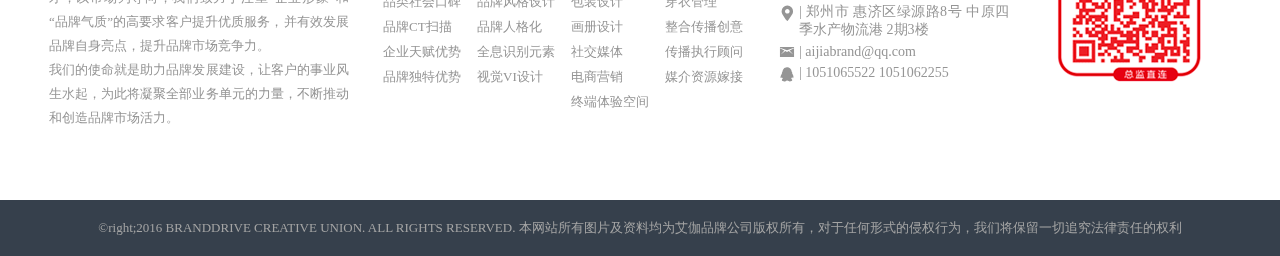
<file: server.html>
<!DOCTYPE html>
<html lang="en">

<head>
  <meta charset="UTF-8">
  <meta http-equiv="X-UA-Compatible" content="IE=Edge">
  <title>案例</title>
  <link rel="stylesheet" type="text/css" href="styles/common.css">
  <link rel="stylesheet" type="text/css" href="styles/server.css">
</head>

<body>
  <!-- 头部 -->
  <header class="header">
    <section class="container">
      <a href="index.html" class="logo"><img src="images/logo.png" alt="logo"></a>
      <ul class="nav">
        <li><a href="index.html">首页</a></li>
        <li><a href="about.html">关于我们</a></li>
        <li><a href="case.html">案例</a></li>
        <li><a href="server.html" class="active">服务</a></li>
        <li><a href="news.html">艾伽动态</a></li>
        <li><a href="contact.html">联系我们</a></li>
      </ul>
  </header>
  <section class="banner"></section>
  <!-- 页面主体 -->
  <section class="main">
    <header class="main-header">
      <section class="container">
        <!-- <h2>独特之处<span>/Particular</span></h2> -->
      </section>
    </header>
    <!-- 内容 -->
    <section class="main-content">
      <section class="container no-select server-container">
        <img src="images/s_01.png" alt="">
        <img src="images/s_02.png" alt="">
        <img src="images/s_03.png" alt="">
      </section>
    </section>
    <!-- 友情链接 -->
    <section class="friend-link">
      <section class="container">
        <div class="prev"><i class="iconfont-style1 iconfont icon-zuoyoujiantou"></i></div>
        <div class="next"><i class="iconfont-style1 iconfont icon-you"></i></div>
        <div class="link-box middle-center">
          <ul class="link-wrap">
            <li>
              <a href="#"><img src="images/logo_01.png" alt=""></a>
              <a href="#"><img src="images/logo_02.png" alt=""></a>
              <a href="#"><img src="images/logo_03.png" alt=""></a>
              <a href="#"><img src="images/logo_04.png" alt=""></a>
              <a href="#"><img src="images/logo_05.png" alt=""></a>
              <a href="#"><img src="images/logo_06.png" alt=""></a>
              <a href="#"><img src="images/logo_07.png" alt=""></a>
            </li>
            <li>
              <a href="#"><img src="images/logo_08.png" alt=""></a>
              <a href="#"><img src="images/logo_09.png" alt=""></a>
              <a href="#"><img src="images/logo_10.png" alt=""></a>
              <a href="#"><img src="images/logo_11.png" alt=""></a>
              <a href="#"><img src="images/logo_12.png" alt=""></a>
              <a href="#"><img src="images/logo_13.png" alt=""></a>
            </li>
          </ul>
        </div>
      </section>
    </section>
    <!-- 底部 -->
    <footer class="footer">
      <section class="container clear-fix">
        <!-- 左 -->
        <section class="lside">
          <section class="footer-module-title">
            <h4>关于艾伽</h4>
          </section>
          <p>
            艾伽品牌设计致力于品牌策划,品牌设计,品牌管理为一体的品牌整合策划设计团队,艾伽品牌设计以“用设计、提升品牌竞争力”为使命，几何相关领域专业人才，以市场为导向，我们致力于注重“企业形象”和“品牌气质”的高要求客户提升优质服务，并有效发展品牌自身亮点，提升品牌市场竞争力。
          </p>
          <p>我们的使命就是助力品牌发展建设，让客户的事业风生水起，为此将凝聚全部业务单元的力量，不断推动和创造品牌市场活力。</p>
        </section>
        <!-- 中 -->
        <section class="center">
          <header class="footer-module-title">
            <h4>服务模块</h4>
          </header>
          <ul class="footer-list-first">
            <li><a href="#">品牌战略咨询</a></li>
            <li><a href="#">市场消费趋势</a></li>
            <li><a href="#">行业发展趋势</a></li>
            <li><a href="#">品类社会口碑</a></li>
            <li><a href="#">品牌CT扫描</a></li>
            <li><a href="#">企业天赋优势</a></li>
            <li><a href="#">品牌独特优势</a></li>
          </ul>
          <ul>
            <li><a href="#">品牌全息意识</a></li>
            <li><a href="#">品牌定位</a></li>
            <li><a href="#">标志设计</a></li>
            <li><a href="#">品牌风格设计</a></li>
            <li><a href="#">品牌人格化</a></li>
            <li><a href="#">全息识别元素</a></li>
            <li><a href="#">视觉VI设计</a></li>
          </ul>
          <ul>
            <li><a href="#">品牌传播</a></li>
            <li><a href="#">产品价值意义</a></li>
            <li><a href="#">吉祥物设计</a></li>
            <li><a href="#">包装设计</a></li>
            <li><a href="#">画册设计</a></li>
            <li><a href="#">社交媒体</a></li>
            <li><a href="#">电商营销</a></li>
            <li><a href="#">终端体验空间</a></li>
          </ul>
          <ul>
            <li><a href="#">美学营销</a></li>
            <li><a href="#">内部品牌宣导</a></li>
            <li><a href="#">新品牌发布</a></li>
            <li><a href="#">穿衣管理</a></li>
            <li><a href="#">整合传播创意</a></li>
            <li><a href="#">传播执行顾问</a></li>
            <li><a href="#">媒介资源嫁接</a></li>
          </ul>
        </section>
        <!-- 右 -->
        <section class="rside">
          <header class="footer-module-title">
            <h4>联系艾伽</h4>
          </header>
          <section class="footer-rside-content">
            <h5><span><i class="iconfont icon-dianhua"></i></span>4008550650</h5>
            <p class="address"><span><i class="iconfont icon-weizhi"></i></span>| 郑州市 金水区 国基路60号 国家知识产权设计产业园 A座11楼</p>
            <p class="address"><span><i class="iconfont icon-weizhi"></i></span>| 郑州市 惠济区绿源路8号 中原四季水产物流港 2期3楼</p>
            <p><span><i class="iconfont icon-email"></i></span>| aijiabrand@qq.com</p>
            <p><span><i class="iconfont icon-qq"></i></span>| 1051065522 1051062255</p>
            <img src="images/wecharcode.png" alt="二维码">
          </section>
        </section>
      </section>
    </footer>
    <!-- 底部 -->
    <section class="copyright">
      &copyright;2016 BRANDDRIVE CREATIVE UNION. ALL RIGHTS RESERVED. 本网站所有图片及资料均为艾伽品牌公司版权所有，对于任何形式的侵权行为，我们将保留一切追究法律责任的权利
    </section>
  </section>
  <script src="libarys/jquery.min.js"></script>
  <script src="scripts/public.js"></script>
  <script type="text/javascript">
  $(function() {
    var allBtn = $('.button-group a'),
      allImg = $('.button-event img');
    allImg.not(':first').css('display','none');
    allBtn.on('click', function() {
      allBtn.removeClass('active');
      $(this).addClass('active');
      allImg.fadeOut();
      allImg.eq($(this).index(allBtn)).fadeIn();
    });
  });
  </script>
  <script src="scripts/main.js"></script>
</body>

</html>
</file>
<file: styles/common.css>
* {
  /*取消ios链接点击之后的遮罩层*/
  -webkit-tap-highlight-color: transparent;
  /*webkit 表单元素默认外观重置*/
  -webkit-appearance: none;
  /*-webkit-touch-callout: none; 禁止长按图片后出现下载选项*/
}

body,
div,
dl,
dt,
dd,
ul,
ol,
li,
h1,
h2,
h3,
h4,
h5,
h6,
pre,
code,
form,
fieldset,
legend,
input,
button,
textarea,
p,
blockquote,
th,
td {
  margin: 0;
  padding: 0;
}

fieldset,
img {
  border: 0;
}


:focus {
  outline: 0;
}

address,
caption,
cite,
code,
dfn,
th,
var,
optgroup {
  font-style: normal;
  font-weight: normal;
}

abbr,
acronym {
  border: 0;
  font-variant: normal;
}


input,
button,
textarea,
select,
optgroup,
option {
  font-family: inherit;
  font-size: inherit;
  font-style: inherit;
  font-weight: inherit;
}


table {
  border-collapse: collapse;
  border-spacing: 0;
}

caption,
th {
  text-align: left;
}




:link,
:visited,
ins {
  text-decoration: none;
}

ul,
ol {
  list-style: none;
}


.clear-fix:after {
  content: '';
  display: block;
  clear: both;
}

.no-select {
  -webkit-user-select: none;
  -moz-user-select: none;
  -ms-user-select: none;
  user-select: none;
}

.slow {
  -webkit-transition: all ease .5s;
  transition: all ease .5s;
}

.middle-center {
  position: absolute;
  left: 0;
  right: 0;
  top: 0;
  bottom: 0;
  margin: auto;
}

.container {
  margin: 0 auto;
  width: 1182px;
}

p,
a,
span,
h1,
h2,
h3,
h4,
h5,
h6 {
  font-family: 'Microsoft YaHei';
}


@font-face {
  font-family: "iconfont";
  src: url('../fonts/iconfont.eot?t=1506154645694');
  /* IE9*/
  src: url('../fonts/iconfont.eot?t=1506154645694#iefix') format('embedded-opentype'), /* IE6-IE8 */
  url('[data-uri]') format('woff'),
  url('../fonts/iconfont.ttf?t=1506154645694') format('truetype'), /* chrome, firefox, opera, Safari, Android, iOS 4.2+*/
  url('../fonts/iconfont.svg?t=1506154645694#iconfont') format('svg');
  /* iOS 4.1- */
}

.iconfont {
  font-family: "iconfont" !important;
  font-size: 16px;
  font-style: normal;
  -webkit-font-smoothing: antialiased;
  -moz-osx-font-smoothing: grayscale;
}

.icon-qq:before {
  content: "\e698";
}

.icon-email:before {
  content: "\e60c";
}

.icon-dianhua:before {
  content: "\e79c";
}

.icon-weizhi:before {
  content: "\e601";
}

.icon-you:before {
  content: "\e600";
}

.icon-zuoyoujiantou:before {
  content: "\e68d";
}



/*==============================================================
=                         hader start                          =
==============================================================*/

.header {
  height: 80px;
  background-color: #fff;
  position: fixed;
  width: 100%;
  z-index: 1000;
}

.header .container {
  height: 80px;
  position: relative;
}

@media (max-width:1184px) {
  .header {
    width: 100%;
  }
  .header .container {
    width: 100%;
  }
}

.logo {
  display: block;
  width: 440px;
  height: 26px;
  float: left;
  position: absolute;
  top: 26px;
  left: 0;
}

.logo img {
  display: block;
  width: 100%;
  height: 100%;
}

.nav {
  font-size: 0;
  float: right;
}

.nav > li {
  display: inline-block;
  margin: 0 13px;
  position:relative;
}
.nav > li > a {
  display: block;
  color: #949393;
  font-size: 14px;
  padding: 0 4px;
  line-height: 78px;
  border-bottom: 2px solid transparent;
  transition: all ease .4s;
}

.nav > li > a:hover {
  border-bottom: 2px solid #da251d;
  color:#616161;
}

.nav > li > a.active {
  border-bottom: 2px solid #da251d;
  color:#616161;
}

.nav-list {
  position:absolute;
  top:78px;
  background-color: #fff;
  width:120px;
  border-top: 2px solid #da251d;
  opacity: 0;
}
.nav-list li {
  text-align:center;
  left:20px;
}

.nav-list li a {
  display: block;
  color: #949393;
  font-size: 14px;
  padding: 0 4px;
  line-height: 50px;
  transition: all ease .4s;
}



/*==============================================================
=                       模块标题 start                         =
==============================================================*/

.module-title h3 {
  padding-top: 62px;
  font-size: 28px;
  color: #333333;
  line-height: 85px;
  height: 85px;
  font-weight: normal;
}

.module-title {
  border-bottom: 2px solid #dedede;
}


.module-title .container {
  position: relative;
}

.module-title h3 i {
  font-size: 18px;
  color: #6b6b6b;
  font-weight: normal;
  font-style: normal;
}

.module-title h3 span {
  display: inline-block;
  border-bottom: 2px solid #fe2016;
  line-height: 85px;
  float: left;
  height: 85px;
}

.module-title a {
  position: absolute;
  right: 0px;
  bottom: 28px;
  font-size: 14px;
  color: #7d7d7d;
  transition:color ease .4s;
}
.module-title a:hover {
  color: #db3131;
}

/*==============================================================
=                         link start                           =
==============================================================*/

.friend-link {
  height: 210px;
  background: url('../images/bg.jpg') no-repeat center center;
  background-size: cover;
}

.friend-link .container {
  position: relative;
  height: 210px;
  opacity: .8;
}

.link-box {
  width: 1020px;
  height: 56px;
  overflow: hidden;
}

.link-wrap {
  width: 200%;
  height: 56px;
  position: absolute;
  left: 0;
}

.link-wrap li {
  width: 50%;
  float: left;
  height: 56px;
}

.link-wrap li a {
  display: block;
  float: left;
  margin-right: 39px;
}

.link-wrap li a:last-child {
  margin-right: 0;
}

.link-wrap li a img {
  display: block;
}

.prev,
.next {
  position: absolute;
  z-index: 10;
  width: 40px;
  border-radius: 50%;
  height: 40px;
  top: 0;
  bottom: 0;
  margin: auto;
  background-color: rgba(0, 0, 0, .4);
  transition: all ease .4s;
  color: #fff;
  text-align: center;
  line-height: 40px;
  cursor: pointer;
}

.prev {
  left: 20px;
}

.next {
  right: 20px;
}

.prev:hover,
.next:hover {
  background-color: #da251d;
}

/*==============================================================
=                       footer start                           =
==============================================================*/

.footer {
  background-color: #fff;
  padding-bottom:70px;
}

.footer-module-title {
  padding-top: 14px;
  border-bottom: 1px solid #fe2016;
  margin-bottom: 16px;
}

.footer-module-title h4 {
  line-height: 50px;
  font-size: 16px;
  color: #6b6b6b;
  font-weight: normal;
}

.footer .lside {
  width: 300px;
  float: left;
}

.footer .lside p {
  font-size: 13px;
  line-height: 24px;
  color: #959595;
  text-align: justify;
}

.footer .center {
  width: 362px;
  padding-left: 34px;
  float: left;
}

.footer .center ul {
  float: left;
  margin-left: 16px;
}

.footer .center ul.footer-list-first {
  margin-left: 0;
}

.footer .center ul li {
  line-height: 24px;
}

.footer .center ul li a {
  font-size: 13px;
  color: #959595;
  transition: color ease .4s;
}

.footer .center ul li a:hover {
  font-size: 13px;
  color: #fe2016;
}

.footer .rside {
  float: left;
  padding-left: 34px;
  width: 450px;
}

.rside .footer-rside-content {
  padding-right: 220px;
  position: relative;
}

.footer-rside-content img {
  position: absolute;
  right: 26px;
  top: 14px;
}

.footer-rside-content span i {
  font-size: 16px;
  color: #959595;
}

.footer-rside-content h5 {
  font-size: 28px;
  color: #959595;
  padding-left: 36px;
  font-weight: normal;
  padding-bottom: 16px;
}

.footer-rside-content p {
  font-size: 14px;
  color: #959595;
  padding-left: 20px;
  position: relative;
  text-align: justify;
  padding-bottom: 5px;
}

.footer-rside-content h5 span,
.footer-rside-content p span {
  position: absolute;
  left: 0;
}
.footer-rside-content p.address span {
  top:2px;
}
.footer-rside-content h5 span {
  top:-1px;
}
.footer-rside-content h5 span i{
  font-size:24px;
}
.copyright {
  height: 56px;
  line-height: 56px;
  text-align: center;
  color: #a4a4a4;
  font-size: 13px;
  background-color: #36404c;
}

/*==============================================================
=                       list page start                        =
==============================================================*/


.list-page-header {
  box-shadow: 0px 2px 6px rgba(0, 0, 0, 0.1);
}
.list-page-main {
  width: 100%;
  position: absolute;
  top: 290px;
  z-index: 50;
  background-color: #fff;
}

.list-page-main .main-content {
  width: 1084px;
  margin: 0 auto;
  padding: 0 0 40px;
}

.list-page-main .main-title {
  padding: 40px 0 4px;
  font-weight: normal;
  font-size: 18px;
  color: #525252;
}

.list-page-main .main-time {
  font-size: 12px;
  font-family: 'Microsoft YaHei', Arial;
  color:#a3a3a3;
}

.list-page-main .main-article {
  color: #525252;
}
</file>
<file: styles/index.css>
/*==============================================================
=                         banner start                          =
==============================================================*/

.banner {
  width: 100%;
  height: 600px;
  position: fixed;
  top: 80px;
  left: 0;
  z-index: 1;
}

.banner ul,
.banner ul li {
  position: absolute;
  left: 0;
  top: 0;
  width: 100%;
  height: 100%;
  overflow: hidden;
}

.banner ul li {
  display: none;
}

.banner ul li a {
  display: block;
}

.banner ul li a img {
  width: 1920px;
}

.banner ul li:nth-child(1) {
  display: block;
}

.banner ol {
  width: 100%;
  text-align: center;
  font-size: 0;
  z-index: 10;
  position: absolute;
  bottom: 30px;
}

.banner ol li {
  display: inline-block;
  width: 10px;
  height: 10px;
  border: 1px solid #da251d;
  background-color: transparent;
  transition: all ease .5s;
  border-radius: 50%;
  margin: 0 5px;
  cursor: pointer;
  vertical-align: middle;
}

.banner ol li:hover {
  border: 2px solid #da251d;
  background-color: #da251d;
}

.banner ol li.active {
  border: 2px solid #da251d;
  background-color: #da251d;
}

.prev,
.next {
  position: absolute;
  z-index: 10;
  width: 40px;
  border-radius: 50%;
  height: 40px;
  top: 0;
  bottom: 0;
  margin: auto;
  background-color: rgba(0, 0, 0, .4);
  transition: all ease .4s;
  color: #fff;
  text-align: center;
  line-height: 40px;
  cursor: pointer;
}

.prev {
  left: 20px;
}

.next {
  right: 20px;
}

.prev:hover,
.next:hover {
  background-color: #da251d;
}










/*==============================================================
=                         design start                         =
==============================================================*/

.main {
  position: absolute;
  top: 680px;
  width: 100%;
  height: auto;
  z-index: 50;
  min-width: 1184px;
  background-color: #fff;
}

.design {
  height: 318px;
  background-color: #fff;
}

.design .lside,
.design .rside {
  width: 410px;
  height: 152px;
  position: relative;
  padding: 0 44px 0 123px;
  margin-top: 83px;
}

.design .lside {
  display: block;
  float: left;
  border: 1px solid transparent;
  transition: all ease .4s;
}

.design .rside {
  display: block;
  float: right;
  border: 1px solid transparent;
  transition: all ease .4s;
}

.design .lside:hover {
  border: 1px solid #f0f0f0;
}

.design .rside:hover {
  border: 1px solid #f0f0f0;
}

.design .lside:hover h4 {
  color: #db3131;
}

.design .rside:hover h4 {
  color: #db3131;
}

.design h4 {
  font-size: 16px;
  font-weight: normal;
  color: #505050;
  padding-top: 36px;
  padding-left: 40px;
  transition: all ease .4s;
}

.design .square {
  display: block;
  width: 72px;
  height: 72px;
  background-color: #da251d;
  color: #fff;
  text-align: center;
  position: absolute;
  left: 44px;
  top: 40px;
}

.design .square p {
  padding: 12px 0 2px;
  font-size: 10px;
  font-family: Arial;
  text-align: center;
  color: #fff;
  line-height: 16px;
}

.design .square h5 {
  font-weight: normal;
  font-size: 14px;
}

.design p {
  font-size: 14px;
  color: #a3a3a3;
  line-height: 20px;
  padding-top: 18px;
  text-align: justify;
  padding-left: 40px;
}










/*==============================================================
=                         case start                           =
==============================================================*/

.case {
  background-color: #f7f7f7;
}

.case ul {
  padding: 50px 0 80px;
}

.case ul li {
  float: left;
  position: relative;
  width: 284px;
  height: 320px;
  overflow: hidden;
  margin: 0 15px 12px 0;
}

.case ul li:nth-child(4n) {
  margin-right: 0;
}

.case ul li a {
  display: block;
  width: 100%;
  height: 100%;
}

.case ul li a img {
  position: absolute;
  top: 0;
  left: 0;
  z-index: 1;
  transition: all ease .5s;
}

.case-content {
  position: absolute;
  top: 0;
  left: 0;
  width: 100%;
  height: 100%;
  z-index: 5;
}


.case-content span {
  transition: margin-top ease .5s;
  color: #fff;
  float: right;
  display: block;
  width: 37px;
  height: 37px;
  border: 1px solid #fff;
  border-radius: 50%;
  margin: -50px 20px 0 0;
  text-align: center;
  line-height: 37px;
}

.case-content article {
  transition: margin-top ease .5s;
  position: absolute;
  width: 100%;
  height: 110px;
  background-color: rgba(0, 0, 0, .3);
  box-sizing: border-box;
  padding: 0 13px;
  margin-top: 320px;
}

.case-content article h4 {
  font-size: 18px;
  border-bottom: 1px solid #fff;
  color: #fff;
  font-weight: normal;
  padding: 26px 0 14px;
}

.case-content article p {
  color: #fff;
  font-size: 14px;
  padding-top: 14px;
}

.case ul li:hover a img {
  transform: scale(1.2);
}

.case ul li:hover .case-content span {
  margin-top: 20px;
}

.case ul li:hover .case-content article {
  margin-top: 210px;
}









/*==============================================================
=                         team start                           =
==============================================================*/

.team {
  background-color: #fff;
}

@font-face {
  font-family: lineFont;
  src: url('../fonts/test3.ttf');
}

.team-line {
  font-family: lineFont;
  text-align: justify;
  width: 232px;
  font-size: 10px;
  color: #a8a8a7;
  height: 12px;
  padding: 0 2px;
}

.team-line span {
  display: inline-block;
  padding-left: 100%;
}

.team ul {
  padding: 50px 0 96px;
}

.team ul li {
  width: 276px;
  height: 402px;
  float: left;
  position: relative;
  margin-right: 25px;
  transition: all ease .4s;
}

.team ul li:hover {
  box-shadow: 0 2px 10px #333;
  margin-top: -5px;
}

.case ul li:nth-child(2n+2) {
  animation-delay: .1s;
}

.case ul li:nth-child(2n+3) {
  animation-delay: .2s;
}

.team ul li:nth-child(2n+4) {
  margin-right: 0;
  animation-delay: .3s;
}

.team ul li:hover .team-more {
  background-color: #fe2016;
  color: #fff;
}

.team-img {
  display: block;
  height: 150px;
}

.team img {
  display: block;
  height: 150px;
  width: 100%;
}

.team-content {
  padding: 0 20px;
  width: 234px;
  height: 252px;
  border-width: 0 1px 1px;
  border-style: solid;
  border-color: #b1b1b1;
}

.team-content-header {
  padding: 34px 0;
  height: 36px;
  position: relative;
}

.team-more {
  position: absolute;
  right: 0;
  top: 34px;
  float: right;
  display: block;
  width: 36px;
  height: 36px;
  color: #333;
  border-radius: 50%;
  text-align: center;
  line-height: 36px;
  transition: all ease .4s;
}

.team-content-header h4 {
  font-size: 16px;
  font-weight: normal;
  color: #24211d;
}

.team-content-header p {
  font-size: 12px;
  color: #a8a8a7;
}

.team-content-header p span {
  font-family: Arial;
}

.team-desc {
  line-height: 24px;
  font-size: 13px;
  color: #a8a8a7;
  padding-top: 24px;
}








/*==============================================================
=                         about start                           =
==============================================================*/

.about {
  width: 100%;
  height: 670px;
  background: #fe2016 url('../images/who.png') no-repeat center bottom;
  background-attachment: fixed;
}

.about-content {
  padding-top: 110px;
  float: right;
  height: 560px;
}

.about-content span {
  display: block;
  width: 175px;
  height: 3px;
  background-color: #fff;
}

.about-content h2 {
  font-size: 68px;
  color: #fff;
  font-weight: normal;
  line-height: 90px;
  padding: 26px 0 63px;
}

.about-content h2 b {
  font-weight: bold;
}

.about-content p {
  font-size: 20px;
  color: #fff;
  padding-top: 55px;
}








/*==============================================================
=                         about start                           =
==============================================================*/

.news {
  background-color: #fff;
}

.news .lside {
  width: 600px;
  float: left;
}

.news .news-content {
  padding: 50px 0 81px;
}

.news .lside .big-img {
  display: block;
  width: 356px;
  height: 280px;
}

.news .lside .big-img img {
  display: block;
  width: 100%;
  height: 100%;
}

.news .lside .title-group {
  padding: 48px 0 28px;
  border-bottom: 1px solid #dedede;
}

.news .lside .title-group h3 {
  color: #db3131;
  font-size: 20px;
  font-weight: normal;
}

.news .lside .title-group .title-group-time {
  font-size: 12px;
}

.news .lside .title-group p {
  font-size: 16px;
  color: #6b6b6b;
}

.news .lside .news-list {
  padding-top: 26px;
}

.news .lside .news-list li {
  line-height: 31px;
  height: 31px;
}

.news .lside .news-list li a {
  font-size: 14px;
  color: #4d4d4d;
  display: block;
  width: 600px;
  overflow: hidden;
  text-overflow: ellipsis;
  white-space: nowrap;
}

.news .lside .news-list li a span {
  font-size: 12px;
}

.news .rside {
  width: 554px;
  float: right;
}

.news .rside ul li {
  width: 250px;
  height: 185px;
  float: left;
  margin-left: 26px;
  padding-bottom: 15px;
}

.news .rside ul li:hover img {
  transform: translateX(20px);
}

.news .rside ul li:nth-child(2n+2) {
  animation-delay: .15s;
}

.news .rside ul a {
  display: block;
}

.news .rside ul div {
  width: 250px;
  overflow: hidden;
  height: 150px;
}

.news .rside ul img {
  display: block;
  width: 100%;
  height: 100%;
  transition: all ease .4s;
}

.news .rside ul p {
  line-height: 36px;
  color: #6b6b6b;
  font-size: 14px;
  text-align: center;
}






/*==============================================================
=                         link start                           =
==============================================================*/

.friend-link {
  height: 210px;
  background: url('../images/bg.jpg') no-repeat center center;
  background-size: cover;
}

.friend-link .container {
  position: relative;
  height: 210px;
  opacity: .8;
}

.link-box {
  width: 1020px;
  height: 56px;
  overflow: hidden;
}

.link-wrap {
  width: 200%;
  height: 56px;
  position: absolute;
  left: 0;
}

.link-wrap li {
  width: 50%;
  float: left;
  height: 56px;
}

.link-wrap li a {
  display: block;
  float: left;
  margin-right: 39px;
}

.link-wrap li a:last-child {
  margin-right: 0;
}

.link-wrap li a img {
  display: block;
}
</file>
<file: styles/about.css>
.banner {
  width: 100%;
  height: 210px;
  position: fixed;
  top: 80px;
  left: 0;
  z-index: 1;
  background: url('../images/about_banner.png') no-repeat center center;
  background-size: cover;
}

.main {
  width: 100%;
  position: absolute;
  top: 80px;
  z-index: 50;
}
.main-content {
  
  background-color: #fff;
}
.main-header {
  line-height: 210px;
  height: 210px;
}

.main-header h2 {
  color: #fff;
  font-size: 28px;
  font-weight: normal;
}

.main-header h2 span {
  font-size: 18px;
  color: #c1c1c1;
}

.about-container > img {
  width: 100%
}
</file>
<file: styles/case.css>
.banner {
  width: 100%;
  height: 210px;
  position: fixed;
  top: 80px;
  left: 0;
  z-index: 1;
  background: url('../images/case_banner.png') no-repeat center center;
  background-size: cover;
}

.main {
  width: 100%;
  position: absolute;
  top: 80px;
  z-index: 50;
}

.main-wrap {
  background-color: #fff;
}

.main-header {
  line-height: 210px;
  height: 210px;
}

.main-header h2 {
  color: #fff;
  font-size: 28px;
  font-weight: normal;
}

.main-header h2 span {
  font-size: 18px;
  color: #c1c1c1;
}

.main-nav {
  height: 35px;
  padding: 80px 0 32px;
  border-bottom: 1px solid #dedede;
  font-size: 0;
  text-align: center;
}

.main-nav a {
  display: inline-block;
  height: 35px;
  line-height: 35px;
  font-size: 14px;
  cursor: pointer;
  padding: 0 16px;
  border-radius: 18px;
  color: #616161;
  position: relative;
  margin-right: 10px;
  transition: all ease .4s;
}

.main-nav a:hover {
  background-color: #fe2016;
  color: #fff;
}

.main-nav a.current {
  background-color: #fe2016;
  color: #fff;
}

.main-nav a:hover:before,
.main-nav a.current::before,
.main-nav a:hover:after,
.main-nav a.current::after {
  content: " ";
  display: block;
  position: absolute;
  left: 0;
  right: 0;
  margin: auto;
}

.main-nav a:hover:before,
.main-nav a.current::before {
  width: 0;
  height: 20px;
  top: 38px;
  border-left: 1px dotted #abaaaa;
}

.main-nav a:hover:after,
.main-nav a.current::after {
  width: 8px;
  height: 8px;
  border-radius: 50%;
  border: 2px solid #fe2016;
  top: 62px;
  background-color: #fff;
}

.main-content {
  padding: 50px 0 80px;
}

.main-content li {
  float: left;
  position: relative;
  width: 284px;
  height: 320px;
  overflow: hidden;
  margin: 0 15px 12px 0;
}

.main-content li:nth-child(4n) {
  margin-right: 0;
}

.main-content li a {
  display: block;
  width: 100%;
  height: 100%;
}

.main-content li a img {
  position: absolute;
  top: 0;
  left: 0;
  z-index: 1;
  transition: all ease .5s;
}

.case-content {
  position: absolute;
  top: 0;
  left: 0;
  width: 100%;
  height: 100%;
  z-index: 5;
}

.case-content span {
  transition: margin-top ease .5s;
  color: #fff;
  float: right;
  display: block;
  width: 37px;
  height: 37px;
  border: 1px solid #fff;
  border-radius: 50%;
  margin: -50px 20px 0 0;
  text-align: center;
  line-height: 37px;
}

.case-content article {
  transition: margin-top ease .5s;
  position: absolute;
  width: 100%;
  height: 110px;
  background-color: rgba(0, 0, 0, .3);
  box-sizing: border-box;
  padding: 0 13px;
  margin-top: 320px;
}

.case-content article h4 {
  font-size: 18px;
  border-bottom: 1px solid #fff;
  color: #fff;
  font-weight: normal;
  padding: 26px 0 14px;
}

.case-content article p {
  color: #fff;
  font-size: 14px;
  padding-top: 14px;
}

.main-content li:hover a img {
  transform: scale(1.2);
}

.main-content li:hover .case-content span {
  margin-top: 20px;
}

.main-content li:hover .case-content article {
  margin-top: 210px;
}

.main-footer {
  text-align: center;
  font-size: 0;
  padding: 40px 0 140px;
  background-color: #fff;
}

.main-footer a {
  display: inline-block;
  width: 36px;
  height: 36px;
  line-height: 36px;
  text-align: center;
  color: #fff;
  background-color: #616161;
  margin-right: 5px;
  font-size: 14px;
  transition: all ease .4s;
}

.main-footer a:hover {
  background-color: #fe2016;
}
</file>
<file: styles/caselist.css>
.banner {
  width: 100%;
  height: 210px;
  position: fixed;
  top: 80px;
  left: 0;
  z-index: 1;
  background: url('../images/case_banner.png') no-repeat center center;
  background-size: cover;
}
</file>
<file: styles/contact.css>
.banner {
  width: 100%;
  height: 210px;
  position: fixed;
  top: 80px;
  left: 0;
  z-index: 1;
  background: url('../images/contact_banner.png') no-repeat center center;
  background-size: cover;
}

.main {
  width: 100%;
  position: absolute;
  top: 80px;
  z-index: 50;
}

.main-wrap {
  background-color: #fff;
}

.main-header {
  line-height: 210px;
  height: 210px;
}

.main-header h2 {
  color: #fff;
  font-size: 28px;
  font-weight: normal;
}

.main-header h2 span {
  font-size: 18px;
  color: #c1c1c1;
}

#allmap {
  height: 500px;
  position: relative;
}

.main-wrap {
  background-color: #fff;
  padding: 80px 0;
}

form {
  padding-top: 80px;
  padding-left: 500px;
  background: url('../images/contact02.jpg') no-repeat left 27px;
  height:490px;
}

.eq-title {
  text-align: center;
  font-size: 30px;
  color:#da251d;
  font-weight:normal;
  margin-bottom:30px
}
.eq-title span {
  padding: 10px 20px;
  border-bottom: 1px solid #333;
  font-size:24px;
  color:#333;
}

form input[type="text"] {
  box-shadow: 0 2px 2px 0 rgba(0, 0, 0, 0.16), 0 0 0 1px rgba(0, 0, 0, 0.08);
  width: 280px;
  float: left;
  height: 64px;
  line-height: 64px;
  padding: 0 20px;
  margin-bottom: 40px;
}

form input[type="text"]:nth-child(2n) {
  float: right;
}

form textarea {
  resize: none;
  width: 100%;
  height: 160px;
  padding: 20px;
  box-shadow: 0 2px 2px 0 rgba(0, 0, 0, 0.16), 0 0 0 1px rgba(0, 0, 0, 0.08);
  box-sizing: border-box;
}

form input.active {
  box-shadow: 0 2px 2px 0 rgba(218, 37, 29, 0.16), 0 0 0 1px rgba(218, 37, 29, 0.08)
}

form input[type="submit"] {
  width: 100%;
  height: 50px;
  background-color: #737171;
  color: #fff;
  margin: 37px 0;
  cursor: pointer;
}

form textarea,
form input {
  border: 0;
  font-size: 14px;
  box-shadow: 0 2px 2px 0 rgba(0, 0, 0, 0.16), 0 0 0 1px rgba(0, 0, 0, 0.08);
  transition: all ease .4s;
}

form textarea:hover,
form input:hover {
  box-shadow: 0 3px 8px 0 rgba(0, 0, 0, 0.2), 0 0 0 1px rgba(0, 0, 0, 0.08);
}

form input[type="submit"]:hover {
  background-color: #da251d;
}
</file>
<file: styles/zeroModal.css>
/*!
 * zeroModal.js
 * http://git.oschina.net/cylansad/zeroModal
 *
 * Copyright 2016, Sad
 */

.zeromodal-overlay {
    width: 100%;
    height: 1000px;
    position: absolute;
    z-index: 1000;
    opacity: 0.2;
    background-color: rgba(0, 0, 0, .4);
    top: 0;
    left: 0;
}

.zeromodal-loading1 {
    background: url(./img/loading1.gif);
    width: 50px;
    height: 50px;
    position: absolute;
    left: 50%;
    top: 35%;
}

.zeromodal-loading2 {
    background: url(./img/loading2.gif);
    width: 37px;
    height: 37px;
    position: absolute;
    left: 50%;
    top: 35%;
}

.zeromodal-container {
    font-family: "Hiragino Sans GB", "Microsoft YaHei", Arial-normal, "open sans", "Helvetica Neue", Helvetica, Arial, sans-serif;
    position: absolute;
    box-shadow: 0 6px 24px rgba(0, 0, 0, .24);
    border-radius: 2px;
    border: none;
    background-color: #fff;
    z-index: 1001;
    padding: 19px 16px;
    box-sizing: content-box;
}

.zeromodal-header {
    margin-top: 4px;
    margin-bottom: 18px;
    color: #666;
    font-weight: bold;
    font-size: 14px;
}

.zeromodal-progress-content {
    position: absolute;
    left: 46%;
    font-size: 13px;
    color: #4FAB1C;
}

.zeromodal-body {
    font-size: 12px;
    color: #333;
    /*overflow-y: auto;*/
}

.zeromodal-frame {
    width: 100%;
    height: 100%;
    border: 0;
}

.zeromodal-btn {
    margin-bottom: 0;
    text-align: center;
    font-size: 14px;
    outline: none;
    display: inline-block;
    margin-left: 4px;
    font-weight: 400;
    -ms-touch-action: manipulation;
    touch-action: manipulation;
    cursor: pointer;
    background-image: none;
    border: 1px solid transparent;
    white-space: nowrap;
    padding: 6px 8px;
    line-height: 20px;
    border-radius: 1px;
    min-width: 80px;
    box-shadow: 0 1px 4px rgba(0, 0, 0, .32);
    -webkit-transition: all;
    transition: all;
    -webkit-transition-duration: .3s;
    transition-duration: .3s;
}

.zeromodal-btn:hover {
    box-shadow: 0 3px 4px rgba(0, 0, 0, .32);
}

.zeromodal-btn-primary {
    color: #fff;
    background-color: #da251d;
    border: none;
}

.zeromodal-btn-default {
    color: #333;
    background-color: #fff;
    border: none;
    padding: 6px 8px;
}

.zeromodal-max {
    background: url(./img/max.png);
    width: 16px;
    height: 16px;
    position: relative;
    float: right;
    margin-right: 3px;
    /*top: -4px;*/
    cursor: pointer;
    opacity: .3;
    /*-webkit-transition: -webkit-transform 0.4s ease-out;
    -moz-transition: -moz-transform 0.4s ease-out;
    -o-transition: -o-transform 0.4s ease-out;
    -ms-transition: -ms-transform 0.4s ease-out;
    -moz-user-select: none;
    -webkit-user-select: none;*/
}

.zeromodal-min {
    background: url(./img/min.png);
    width: 16px;
    height: 16px;
    position: relative;
    float: right;
    margin-right: 3px;
    /*top: -4px;*/
    cursor: pointer;
    opacity: .3;
    /*-webkit-transition: -webkit-transform 0.4s ease-out;
    -moz-transition: -moz-transform 0.4s ease-out;
    -o-transition: -o-transform 0.4s ease-out;
    -ms-transition: -ms-transform 0.4s ease-out;
    -moz-user-select: none;
    -webkit-user-select: none;*/
}

.zeromodal-max:hover {
    opacity: .6;
    filter: alpha(opacity=60);
    /*-webkit-transform: rotateZ(180deg);
    -moz-transform: rotateZ(180deg);
    -o-transform: rotateZ(180deg);
    -ms-transform: rotateZ(180deg);
    transform: rotateZ(180deg);*/
}

.zeromodal-min:hover {
    opacity: .6;
    filter: alpha(opacity=60);
    /*-webkit-transform: rotateZ(180deg);
    -moz-transform: rotateZ(180deg);
    -o-transform: rotateZ(180deg);
    -ms-transform: rotateZ(180deg);
    transform: rotateZ(180deg);*/
}

.modal-title-min {
    width: 140px;
    white-space: nowrap;
    overflow: hidden;
    text-overflow: ellipsis;
    float: left;
}

.zeromodal-close {
    background: url(./img/close.png);
    width: 16px;
    height: 16px;
    position: relative;
    float: right;
    margin-right: 3px;
    /*top: -4px;*/
    cursor: pointer;
    opacity: .3;
    /*position: relative;
    -webkit-appearance: none;
    padding: 0;
    cursor: pointer;
    background: 0 0;
    border: 0;
    top: -6px;
    outline: none;
    float: right;
    font-size: 19px;
    font-weight: 700;
    color: #000;
    text-shadow: 0 1px 0 #fff;
    filter: alpha(opacity=20);
    opacity: .2;
    -webkit-transition: -webkit-transform 0.4s ease-out;
    -moz-transition: -moz-transform 0.4s ease-out;
    -o-transition: -o-transform 0.4s ease-out;
    -ms-transition: -ms-transform 0.4s ease-out;
    -moz-user-select: none;
    -webkit-user-select: none;*/
}

.zeromodal-close:hover {
    filter: alpha(opacity=50);
    opacity: .5;
}


/*.zeromodal-close:hover {
    -webkit-transform: rotateZ(180deg);
    -moz-transform: rotateZ(180deg);
    -o-transform: rotateZ(180deg);
    -ms-transform: rotateZ(180deg);
    transform: rotateZ(180deg);
}*/

.zeromodal-footer {
    position: absolute;
    bottom: 12px;
    width: 100%;
    left: 0px;
}

.zeromodal-line {
    border: none;
    border-top: 1px solid #efefef;
    margin-bottom: 10px;
    margin-left: auto;
    margin-right: auto;
    width: 97%
}

.zeromodal-btn-container {
    text-align: right;
    padding-right: 15px;
}

.zeromodal-icon {
    width: 80px;
    height: 80px;
    border: 4px solid #808080;
    border-radius: 50%;
    margin: 16px auto 16px;
    margin-top: 16px;
    padding: 0;
    position: relative;
    box-sizing: content-box;
    cursor: default;
    -webkit-touch-callout: none;
    -webkit-user-select: none;
    -moz-user-select: none;
    -ms-user-select: none;
    user-select: none;
}

.zeromodal-icon.zeromodal-icon-info {
    font-family: "Open Sans", sans-serif;
    color: #da251d;
    border-color: #da251d;
    font-size: 60px;
    line-height: 80px;
    text-align: center;
}

.zeromodal-icon.zeromodal-icon-question {
    font-family: "Helvetica Neue", Helvetica, Arial, sans-serif;
    color: #c9dae1;
    border-color: #c9dae1;
    font-size: 60px;
    line-height: 80px;
    text-align: center;
}

.zeromodal-error {
    border-color: #f27474;
}

.zeromodal-icon.zeromodal-error .x-mark {
    position: relative;
    display: block;
}

.zeromodal-icon.zeromodal-error .line.left {
    -webkit-transform: rotate(45deg);
    transform: rotate(45deg);
    left: 17px;
}

.zeromodal-icon.zeromodal-error .line {
    position: absolute;
    height: 5px;
    width: 47px;
    background-color: #f27474;
    display: block;
    top: 37px;
    border-radius: 2px;
}

.zeromodal-icon.zeromodal-error .line.right {
    -webkit-transform: rotate(-45deg);
    transform: rotate(-45deg);
    right: 16px;
}

.zeromodal-icon.zeromodal-success {
    border-color: #a5dc86;
}

.zeromodal-icon.zeromodal-success::before {
    border-radius: 120px 0 0 120px;
    top: -7px;
    left: -33px;
    -webkit-transform: rotate(-45deg);
    transform: rotate(-45deg);
    -webkit-transform-origin: 60px 60px;
    transform-origin: 60px 60px;
}

.zeromodal-icon.zeromodal-success::after {
    border-radius: 0 120px 120px 0;
    top: -11px;
    left: 30px;
    -webkit-transform: rotate(-45deg);
    transform: rotate(-45deg);
    -webkit-transform-origin: 0 60px;
    transform-origin: 0 60px;
}

.zeromodal-icon.zeromodal-success .placeholder {
    width: 80px;
    height: 80px;
    border: 4px solid rgba(165, 220, 134, 0.2);
    border-radius: 50%;
    box-sizing: content-box;
    position: absolute;
    left: -4px;
    top: -4px;
    z-index: 2;
}

.zeromodal-icon.zeromodal-success .fix {
    width: 7px;
    height: 90px;
    background-color: #fff;
    position: absolute;
    left: 28px;
    top: 8px;
    z-index: 1;
    -webkit-transform: rotate(-45deg);
    transform: rotate(-45deg);
}

.zeromodal-icon.zeromodal-success .line {
    height: 5px;
    background-color: #a5dc86;
    display: block;
    border-radius: 2px;
    position: absolute;
    z-index: 2;
}

.zeromodal-icon.zeromodal-success .line.tip {
    width: 25px;
    left: 14px;
    top: 46px;
    -webkit-transform: rotate(45deg);
    transform: rotate(45deg);
}

.zeromodal-icon.zeromodal-success .line.long {
    width: 47px;
    right: 8px;
    top: 38px;
    -webkit-transform: rotate(-45deg);
    transform: rotate(-45deg);
}

@-webkit-keyframes showZeroAlert {
    0% {
        -webkit-transform: scale(0.7);
        transform: scale(0.7);
    }
    45% {
        -webkit-transform: scale(1.05);
        transform: scale(1.05);
    }
    80% {
        -webkit-transform: scale(0.95);
        transform: scale(0.95);
    }
    100% {
        -webkit-transform: scale(1);
        transform: scale(1);
    }
}

@keyframes showZeroAlert {
    0% {
        -webkit-transform: scale(0.7);
        transform: scale(0.7);
    }
    45% {
        -webkit-transform: scale(1.05);
        transform: scale(1.05);
    }
    80% {
        -webkit-transform: scale(0.95);
        transform: scale(0.95);
    }
    100% {
        -webkit-transform: scale(1);
        transform: scale(1);
    }
}

@-webkit-keyframes hideZeroAlert {
    0% {
        -webkit-transform: scale(1);
        transform: scale(1);
        opacity: 1;
    }
    100% {
        -webkit-transform: scale(0.5);
        transform: scale(0.5);
        opacity: 0;
    }
}

@keyframes hideZeroAlert {
    0% {
        -webkit-transform: scale(1);
        transform: scale(1);
        opacity: 1;
    }
    100% {
        -webkit-transform: scale(0.5);
        transform: scale(0.5);
        opacity: 0;
    }
}

.show-zero2 {
    -webkit-animation: showZeroAlert 0.3s;
    animation: showZeroAlert 0.3s;
}

.show-zero2.no-animation {
    -webkit-animation: none;
    animation: none;
}

.hide-zero2 {
    -webkit-animation: hideZeroAlert 0.15s;
    animation: hideZeroAlert 0.15s;
}

.hide-zero2.no-animation {
    -webkit-animation: none;
    animation: none;
}

.zeromodal-title1 {
    width: 100%;
    text-align: center;
    color: #575757;
    font-size: 20px;
    font-weight: bold;
    padding: 8px 0;
}

.zeromodal-title2 {
    width: 100%;
    text-align: center;
    color: #B7B7B7;
    font-size: 13px;
    padding: 8px 0;
}

.zeromodal-overflow-y {
    overflow-y: auto;
}

.zeromodal-progress {
    position: absolute;
    opacity: 0.8;
    width: 400px;
    height: 5px;
    overflow: visible;
    background: #f0f0f0;
    margin-bottom: 40px;
    border-radius: 4px;
    box-shadow: inset 0 1px 2px rgba(0, 0, 0, .1);
}

.zeromodal-progress .zeromodal-progress-bar {
    position: relative;
    animation: animate-positive 2s;
}

.zeromodal-progress-bar {
    float: left;
    width: 0;
    height: 100%;
    font-size: 12px;
    line-height: 20px;
    color: #fff;
    text-align: center;
    background-color: #337ab7;
    -webkit-box-shadow: inset 0 -1px 0 rgba(0, 0, 0, .15);
    box-shadow: inset 0 -1px 0 rgba(0, 0, 0, .15);
    -webkit-transition: width .6s ease;
    -o-transition: width .6s ease;
    transition: width .6s ease;
}

.zeromodal-progress .zeromodal-progress-icon {
    width: 30px;
    height: 30px;
    line-height: 25px;
    border-radius: 50%;
    font-size: 13px;
    position: absolute;
    top: -14px;
    right: 0;
    background: #fff;
    border-width: 3px;
    border-style: solid;
    text-align: center;
}

.zeromodal-fa {
    display: inline-block;
    font: normal normal normal 14px/1 FontAwesome;
    font-size: inherit;
    text-rendering: auto;
    -webkit-font-smoothing: antialiased;
    -moz-osx-font-smoothing: grayscale;
}

.zeromodal-progress-val {
    position: absolute;
    top: 10%;
    left: 10%;
}

.zeromodal-progress-val .line.tip {
    width: 13px;
    top: 13px;
    -webkit-transform: rotate(45deg);
    transform: rotate(45deg);
}

.zeromodal-progress-val .line {
    height: 5px;
    background-color: rgb(146, 194, 106);
    display: block;
    border-radius: 2px;
    position: absolute;
    z-index: 2;
}

.zeromodal-progress-val .line.long {
    width: 22px;
    right: -26px;
    top: 10px;
    -webkit-transform: rotate(-45deg);
    transform: rotate(-45deg);
}

@-webkit-keyframes rotate_pacman_half_up {
    0% {
        -webkit-transform: rotate(270deg);
        transform: rotate(270deg);
    }
    50% {
        -webkit-transform: rotate(360deg);
        transform: rotate(360deg);
    }
    100% {
        -webkit-transform: rotate(270deg);
        transform: rotate(270deg);
    }
}

@keyframes rotate_pacman_half_up {
    0% {
        -webkit-transform: rotate(270deg);
        transform: rotate(270deg);
    }
    50% {
        -webkit-transform: rotate(360deg);
        transform: rotate(360deg);
    }
    100% {
        -webkit-transform: rotate(270deg);
        transform: rotate(270deg);
    }
}

@-webkit-keyframes rotate_pacman_half_down {
    0% {
        -webkit-transform: rotate(90deg);
        transform: rotate(90deg);
    }
    50% {
        -webkit-transform: rotate(0deg);
        transform: rotate(0deg);
    }
    100% {
        -webkit-transform: rotate(90deg);
        transform: rotate(90deg);
    }
}

@keyframes rotate_pacman_half_down {
    0% {
        -webkit-transform: rotate(90deg);
        transform: rotate(90deg);
    }
    50% {
        -webkit-transform: rotate(0deg);
        transform: rotate(0deg);
    }
    100% {
        -webkit-transform: rotate(90deg);
        transform: rotate(90deg);
    }
}

@-webkit-keyframes pacman-balls {
    75% {
        opacity: 0.7;
    }
    100% {
        -webkit-transform: translate(-100px, -6.25px);
        transform: translate(-100px, -6.25px);
    }
}

@keyframes pacman-balls {
    75% {
        opacity: 0.7;
    }
    100% {
        -webkit-transform: translate(-100px, -6.25px);
        transform: translate(-100px, -6.25px);
    }
}

.pacman {
    position: absolute;
}

.pacman > div:nth-child(2) {
    -webkit-animation: pacman-balls 1s 0s infinite linear;
    animation: pacman-balls 1s 0s infinite linear;
}

.pacman > div:nth-child(3) {
    -webkit-animation: pacman-balls 1s 0.33s infinite linear;
    animation: pacman-balls 1s 0.33s infinite linear;
}

.pacman > div:nth-child(4) {
    -webkit-animation: pacman-balls 1s 0.66s infinite linear;
    animation: pacman-balls 1s 0.66s infinite linear;
}

.pacman > div:nth-child(5) {
    -webkit-animation: pacman-balls 1s 0.99s infinite linear;
    animation: pacman-balls 1s 0.99s infinite linear;
}

.pacman > div:first-of-type {
    width: 0px;
    height: 0px;
    border-right: 25px solid transparent;
    border-top: 25px solid #a5dc86;
    border-left: 25px solid #a5dc86;
    border-bottom: 25px solid #a5dc86;
    border-radius: 25px;
    -webkit-animation: rotate_pacman_half_up 0.5s 0s infinite;
    animation: rotate_pacman_half_up 0.5s 0s infinite;
}

.pacman > div:nth-child(2) {
    width: 0px;
    height: 0px;
    border-right: 25px solid transparent;
    border-top: 25px solid #a5dc86;
    border-left: 25px solid #a5dc86;
    border-bottom: 25px solid #a5dc86;
    border-radius: 25px;
    -webkit-animation: rotate_pacman_half_down 0.5s 0s infinite;
    animation: rotate_pacman_half_down 0.5s 0s infinite;
    margin-top: -50px;
}

.pacman > div:nth-child(3),
.pacman > div:nth-child(4),
.pacman > div:nth-child(5),
.pacman > div:nth-child(6) {
    background-color: #a5dc86;
    width: 15px;
    height: 15px;
    border-radius: 100%;
    margin: 2px;
    width: 10px;
    height: 10px;
    position: absolute;
    -webkit-transform: translate(0, -6.25px);
    -ms-transform: translate(0, -6.25px);
    transform: translate(0, -6.25px);
    top: 25px;
    left: 100px;
}

@-webkit-keyframes line-scale-pulse-out {
    0% {
        -webkit-transform: scaley(1);
        transform: scaley(1);
    }
    50% {
        -webkit-transform: scaley(0.4);
        transform: scaley(0.4);
    }
    100% {
        -webkit-transform: scaley(1);
        transform: scaley(1);
    }
}

@keyframes line-scale-pulse-out {
    0% {
        -webkit-transform: scaley(1);
        transform: scaley(1);
    }
    50% {
        -webkit-transform: scaley(0.4);
        transform: scaley(0.4);
    }
    100% {
        -webkit-transform: scaley(1);
        transform: scaley(1);
    }
}

.line-scale-pulse-out {
    position: absolute;
}

.line-scale-pulse-out > div {
    background-color: #a5dc86;
    width: 4px;
    height: 35px;
    border-radius: 2px;
    margin: 2px;
    -webkit-animation-fill-mode: both;
    animation-fill-mode: both;
    display: inline-block;
    -webkit-animation: line-scale-pulse-out 0.9s 0s infinite cubic-bezier(.85, .25, .37, .85);
    animation: line-scale-pulse-out 0.9s 0s infinite cubic-bezier(.85, .25, .37, .85);
}

.line-scale-pulse-out > div:nth-child(2),
.line-scale-pulse-out > div:nth-child(4) {
    -webkit-animation-delay: 0.2s !important;
    animation-delay: 0.2s !important;
}

.line-scale-pulse-out > div:nth-child(1),
.line-scale-pulse-out > div:nth-child(5) {
    -webkit-animation-delay: 0.4s !important;
    animation-delay: 0.4s !important;
}

@-webkit-keyframes line-scale-pulse-out-rapid {
    0% {
        -webkit-transform: scaley(1);
        transform: scaley(1);
    }
    80% {
        -webkit-transform: scaley(0.3);
        transform: scaley(0.3);
    }
    90% {
        -webkit-transform: scaley(1);
        transform: scaley(1);
    }
}

@keyframes line-scale-pulse-out-rapid {
    0% {
        -webkit-transform: scaley(1);
        transform: scaley(1);
    }
    80% {
        -webkit-transform: scaley(0.3);
        transform: scaley(0.3);
    }
    90% {
        -webkit-transform: scaley(1);
        transform: scaley(1);
    }
}

.line-scale-pulse-out-rapid > div {
    background-color: #a5dc86;
    width: 4px;
    height: 35px;
    border-radius: 2px;
    margin: 2px;
    -webkit-animation-fill-mode: both;
    animation-fill-mode: both;
    display: inline-block;
    -webkit-animation: line-scale-pulse-out-rapid 0.9s 0s infinite cubic-bezier(.11, .49, .38, .78);
    animation: line-scale-pulse-out-rapid 0.9s 0s infinite cubic-bezier(.11, .49, .38, .78);
}

.line-scale-pulse-out-rapid > div:nth-child(2),
.line-scale-pulse-out-rapid > div:nth-child(4) {
    -webkit-animation-delay: 0.25s !important;
    animation-delay: 0.25s !important;
}

.line-scale-pulse-out-rapid > div:nth-child(1),
.line-scale-pulse-out-rapid > div:nth-child(5) {
    -webkit-animation-delay: 0.5s !important;
    animation-delay: 0.5s !important;
}

@-webkit-keyframes line-spin-fade-loader {
    50% {
        opacity: 0.3;
    }
    100% {
        opacity: 1;
    }
}

@keyframes line-spin-fade-loader {
    50% {
        opacity: 0.3;
    }
    100% {
        opacity: 1;
    }
}

.line-spin-fade-loader {
    position: absolute;
}

.line-spin-fade-loader > div:nth-child(1) {
    top: 20px;
    left: 0;
    -webkit-animation: line-spin-fade-loader 1.2s 0.12s infinite ease-in-out;
    animation: line-spin-fade-loader 1.2s 0.12s infinite ease-in-out;
}

.line-spin-fade-loader > div:nth-child(2) {
    top: 13.63636px;
    left: 13.63636px;
    -webkit-transform: rotate(-45deg);
    -ms-transform: rotate(-45deg);
    transform: rotate(-45deg);
    -webkit-animation: line-spin-fade-loader 1.2s 0.24s infinite ease-in-out;
    animation: line-spin-fade-loader 1.2s 0.24s infinite ease-in-out;
}

.line-spin-fade-loader > div:nth-child(3) {
    top: 0;
    left: 20px;
    -webkit-transform: rotate(90deg);
    -ms-transform: rotate(90deg);
    transform: rotate(90deg);
    -webkit-animation: line-spin-fade-loader 1.2s 0.36s infinite ease-in-out;
    animation: line-spin-fade-loader 1.2s 0.36s infinite ease-in-out;
}

.line-spin-fade-loader > div:nth-child(4) {
    top: -13.63636px;
    left: 13.63636px;
    -webkit-transform: rotate(45deg);
    -ms-transform: rotate(45deg);
    transform: rotate(45deg);
    -webkit-animation: line-spin-fade-loader 1.2s 0.48s infinite ease-in-out;
    animation: line-spin-fade-loader 1.2s 0.48s infinite ease-in-out;
}

.line-spin-fade-loader > div:nth-child(5) {
    top: -20px;
    left: 0;
    -webkit-animation: line-spin-fade-loader 1.2s 0.6s infinite ease-in-out;
    animation: line-spin-fade-loader 1.2s 0.6s infinite ease-in-out;
}

.line-spin-fade-loader > div:nth-child(6) {
    top: -13.63636px;
    left: -13.63636px;
    -webkit-transform: rotate(-45deg);
    -ms-transform: rotate(-45deg);
    transform: rotate(-45deg);
    -webkit-animation: line-spin-fade-loader 1.2s 0.72s infinite ease-in-out;
    animation: line-spin-fade-loader 1.2s 0.72s infinite ease-in-out;
}

.line-spin-fade-loader > div:nth-child(7) {
    top: 0;
    left: -20px;
    -webkit-transform: rotate(90deg);
    -ms-transform: rotate(90deg);
    transform: rotate(90deg);
    -webkit-animation: line-spin-fade-loader 1.2s 0.84s infinite ease-in-out;
    animation: line-spin-fade-loader 1.2s 0.84s infinite ease-in-out;
}

.line-spin-fade-loader > div:nth-child(8) {
    top: 13.63636px;
    left: -13.63636px;
    -webkit-transform: rotate(45deg);
    -ms-transform: rotate(45deg);
    transform: rotate(45deg);
    -webkit-animation: line-spin-fade-loader 1.2s 0.96s infinite ease-in-out;
    animation: line-spin-fade-loader 1.2s 0.96s infinite ease-in-out;
}

.line-spin-fade-loader > div {
    background-color: #a5dc86;
    width: 4px;
    height: 35px;
    border-radius: 2px;
    margin: 2px;
    -webkit-animation-fill-mode: both;
    animation-fill-mode: both;
    position: absolute;
    width: 5px;
    height: 15px;
}

@-webkit-keyframes square-spin {
    25% {
        -webkit-transform: perspective(100px) rotateX(180deg) rotateY(0);
        transform: perspective(100px) rotateX(180deg) rotateY(0);
    }
    50% {
        -webkit-transform: perspective(100px) rotateX(180deg) rotateY(180deg);
        transform: perspective(100px) rotateX(180deg) rotateY(180deg);
    }
    75% {
        -webkit-transform: perspective(100px) rotateX(0) rotateY(180deg);
        transform: perspective(100px) rotateX(0) rotateY(180deg);
    }
    100% {
        -webkit-transform: perspective(100px) rotateX(0) rotateY(0);
        transform: perspective(100px) rotateX(0) rotateY(0);
    }
}

@keyframes square-spin {
    25% {
        -webkit-transform: perspective(100px) rotateX(180deg) rotateY(0);
        transform: perspective(100px) rotateX(180deg) rotateY(0);
    }
    50% {
        -webkit-transform: perspective(100px) rotateX(180deg) rotateY(180deg);
        transform: perspective(100px) rotateX(180deg) rotateY(180deg);
    }
    75% {
        -webkit-transform: perspective(100px) rotateX(0) rotateY(180deg);
        transform: perspective(100px) rotateX(0) rotateY(180deg);
    }
    100% {
        -webkit-transform: perspective(100px) rotateX(0) rotateY(0);
        transform: perspective(100px) rotateX(0) rotateY(0);
    }
}

.square-spin {
    position: absolute;
}

.square-spin > div {
    -webkit-animation-fill-mode: both;
    animation-fill-mode: both;
    width: 50px;
    height: 50px;
    background: #a5dc86;
    border: 1px solid #a5dc86;
    -webkit-animation: square-spin 3s 0s cubic-bezier(.09, .57, .49, .9) infinite;
    animation: square-spin 3s 0s cubic-bezier(.09, .57, .49, .9) infinite;
}

.zeromodal-sweep-tee {
    border-width: 8px;
    border-color: #CECECE;
    border-left-width: 0;
    border-style: double;
    border-top-color: transparent;
    border-bottom-color: transparent;
    transform: rotateZ(220deg);
    position: absolute;
    right: 2px;
    bottom: 0;
    cursor: se-resize;
    -moz-user-select: none;
    -webkit-user-select: none;
}

.zeromodal-top {
    cursor: move;
    height: 24px;
    position: absolute;
    top: 0px;
    left: 0;
    width: 100%;
}

.zeromodal-overflow-hidden {
    overflow: hidden;
}

.zeromodal-fixed {
    position: fixed !important;
}
</file>
<file: styles/news.css>
.banner {
  width: 100%;
  height: 210px;
  position: fixed;
  top: 80px;
  left: 0;
  z-index: 1;
  background: url('../images/news_banner.png') no-repeat center center;
  background-size: cover;
}

.main {
  width: 100%;
  position: absolute;
  top: 80px;
  z-index: 50;
}

.main-wrap {
  background-color: #fff;
}

.main-header {
  line-height: 210px;
  height: 210px;
}

.main-header h2 {
  color: #fff;
  font-size: 28px;
  font-weight: normal;
}

.main-header h2 span {
  font-size: 18px;
  color: #c1c1c1;
}

.main-nav {
  height: 35px;
  padding: 80px 0 32px;
  border-bottom: 1px solid #dedede;
  font-size: 0;
  text-align: center;
}

.main-nav a {
  display: inline-block;
  height: 35px;
  line-height: 35px;
  font-size: 14px;
  cursor: pointer;
  padding: 0 16px;
  border-radius: 18px;
  color: #616161;
  position: relative;
  margin-right: 10px;
  transition: all ease .4s;
}

.main-nav a:hover {
  background-color: #fe2016;
  color: #fff;
}

.main-nav a.current {
  background-color: #fe2016;
  color: #fff;
}

.main-nav a:hover:before,
.main-nav a.current::before,
.main-nav a:hover:after,
.main-nav a.current::after {
  content: " ";
  display: block;
  position: absolute;
  left: 0;
  right: 0;
  margin: auto;
}

.main-nav a:hover:before,
.main-nav a.current::before {
  width: 0;
  height: 20px;
  top: 38px;
  border-left: 1px dotted #abaaaa;
}

.main-nav a:hover:after,
.main-nav a.current::after {

  width: 8px;
  height: 8px;
  border-radius: 50%;
  border: 2px solid #fe2016;
  top: 62px;
  background-color: #fff;
}



.main-content {
  padding: 50px 0 80px;
}

.main-content li {
  height: 150px;
  padding: 50px;
  border-bottom: 1px solid #dedede;
}

.main-content li a {
  display: block;
  height: 150px;
  position: relative;
  padding-left: 260px;
}

.main-content li a img {
  position: absolute;
  left: 0;
}

.main-content li:hover .iconfont-news {
  background-color: #fe2016;
  color: #fff;
  border-color:#fe2016;
}
.main-content li:hover .news-item-content {
  transform: translateX(20px);
}

.iconfont-news {
  display: block;
  width: 39px;
  height: 39px;
  border: 1px solid #dedede;
  border-radius: 50%;
  line-height: 39px;
  text-align: center;
  position: absolute;
  right: 0;
  top: 0;
  bottom: 0;
  margin: auto;
  color: #dedede;
  transition:all ease .4s;
}

.news-time {
  width: 140px;
  float: left;
  text-align: left;
  padding-left: 60px;
  padding-top: 38px;
}

.news-time-month {
  color: #333;
  font-size: 26px;
  display: block;
}

.news-time-year {
  font-size: 16px;
  color: #ccc;
}

.news-item-content {
  width: 470px;
  float: right;
  padding-right: 150px;
  height: 150px;
  transition:all ease .4s;
}

.news-item-content h3 {
  color: #525252;
  font-size: 16px;
  font-weight: normal;
  width: 470px;
  overflow: hidden;
  text-overflow: ellipsis;
  white-space: nowrap;
  line-height: 30px;
  padding-bottom: 14px;
}

.news-item-content p {
  font-size: 14px;
  color: #B0B0B0;
  line-height: 20px;
  text-align: justify;
}


.main-footer {
  text-align: center;
  font-size: 0;
  padding: 40px 0 140px;
  background-color: #fff;
}

.main-footer a {
  display: inline-block;
  width: 36px;
  height: 36px;
  line-height: 36px;
  text-align: center;
  color: #fff;
  background-color: #616161;
  margin-right: 5px;
  font-size: 14px;
  transition: all ease .4s;
}

.main-footer a:hover {
  background-color: #fe2016;
}
</file>
<file: styles/newslist.css>
.banner {
  width: 100%;
  height: 210px;
  position: fixed;
  top: 80px;
  left: 0;
  z-index: 1;
  background: url('../images/news_banner.png') no-repeat center center;
  background-size: cover;
}
</file>
<file: styles/server.css>
.banner {
  width: 100%;
  height: 210px;
  position: fixed;
  top: 80px;
  left: 0;
  z-index: 1;
  background: url('../images/server_banner.png') no-repeat center center;
  background-size: cover;
}

.main {
  width: 100%;
  position: absolute;
  top: 80px;
  z-index: 50;
}
.main-content {
  
  background-color: #fff;
}
.main-header {
  line-height: 210px;
  height: 210px;
}

.main-header h2 {
  color: #fff;
  font-size: 28px;
  font-weight: normal;
}

.main-header h2 span {
  font-size: 18px;
  color: #c1c1c1;
}

.server-container img {
  width: 100%
}
</file>
